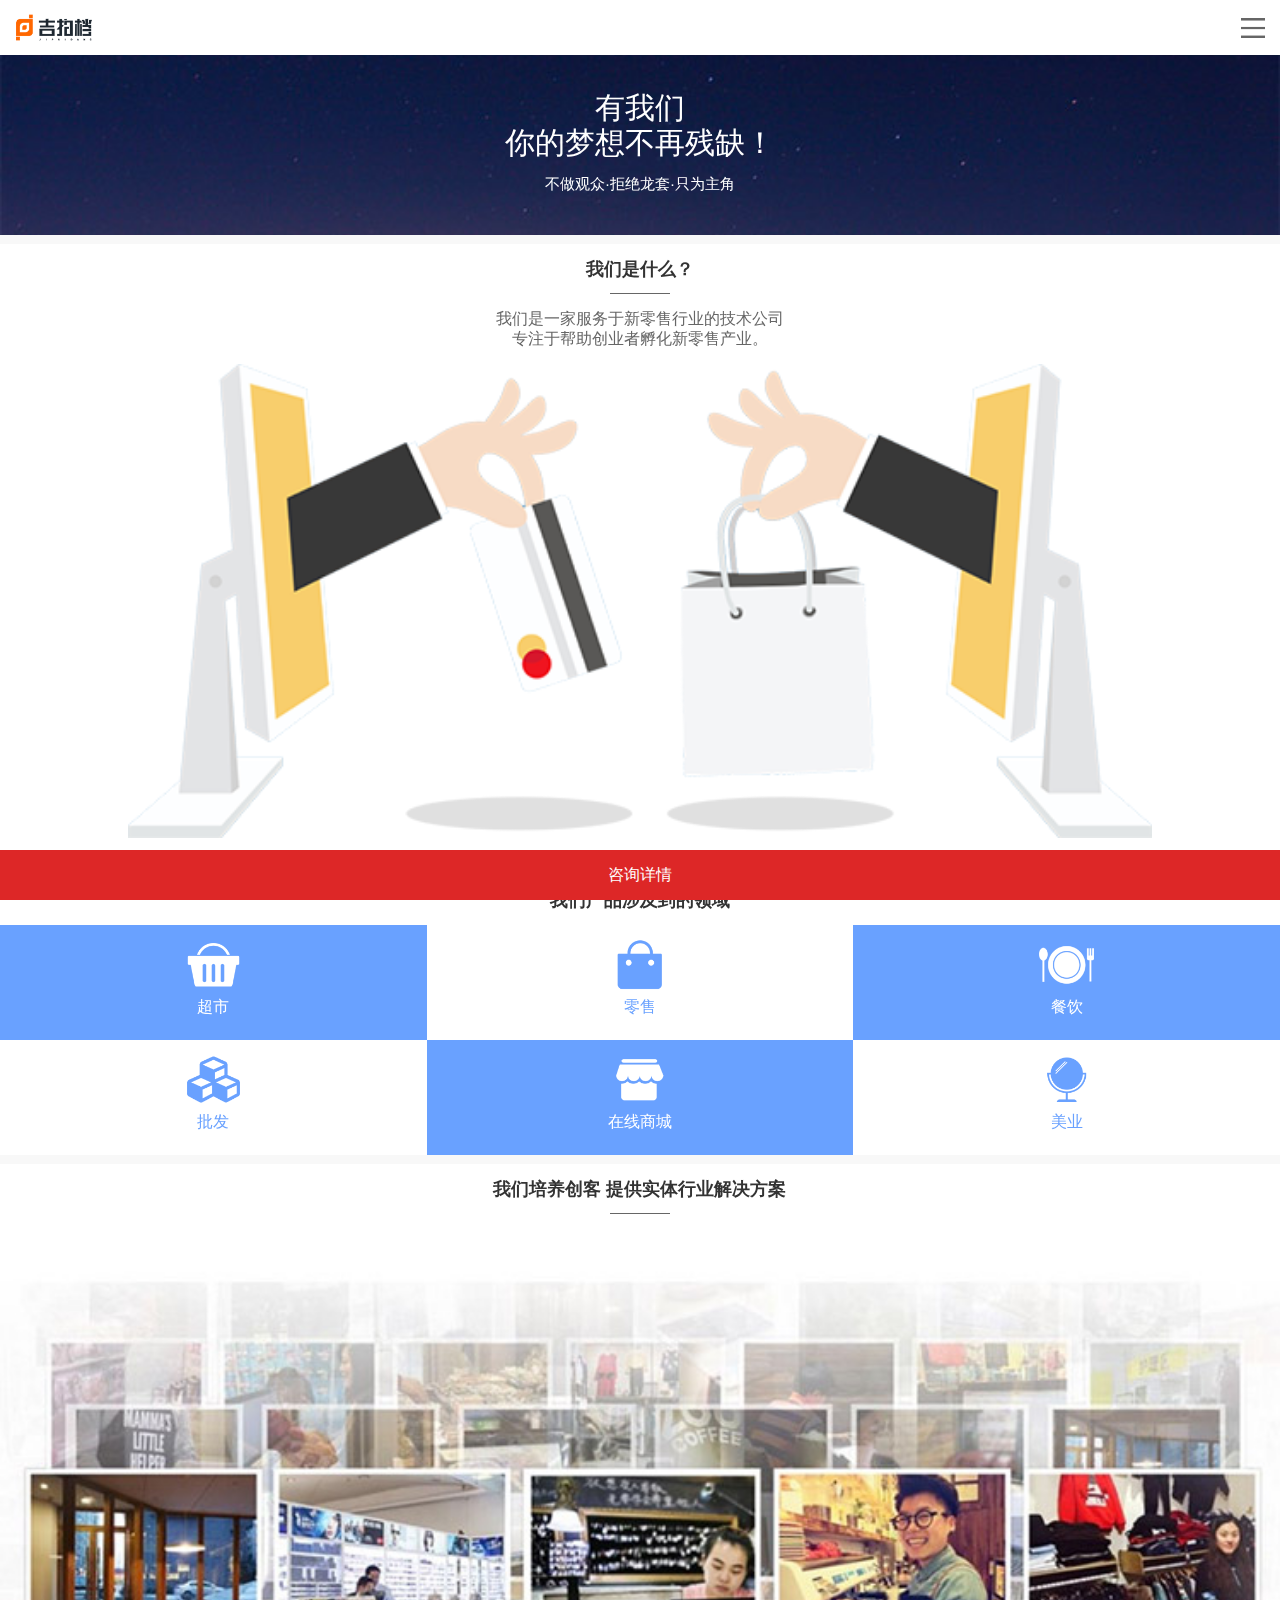
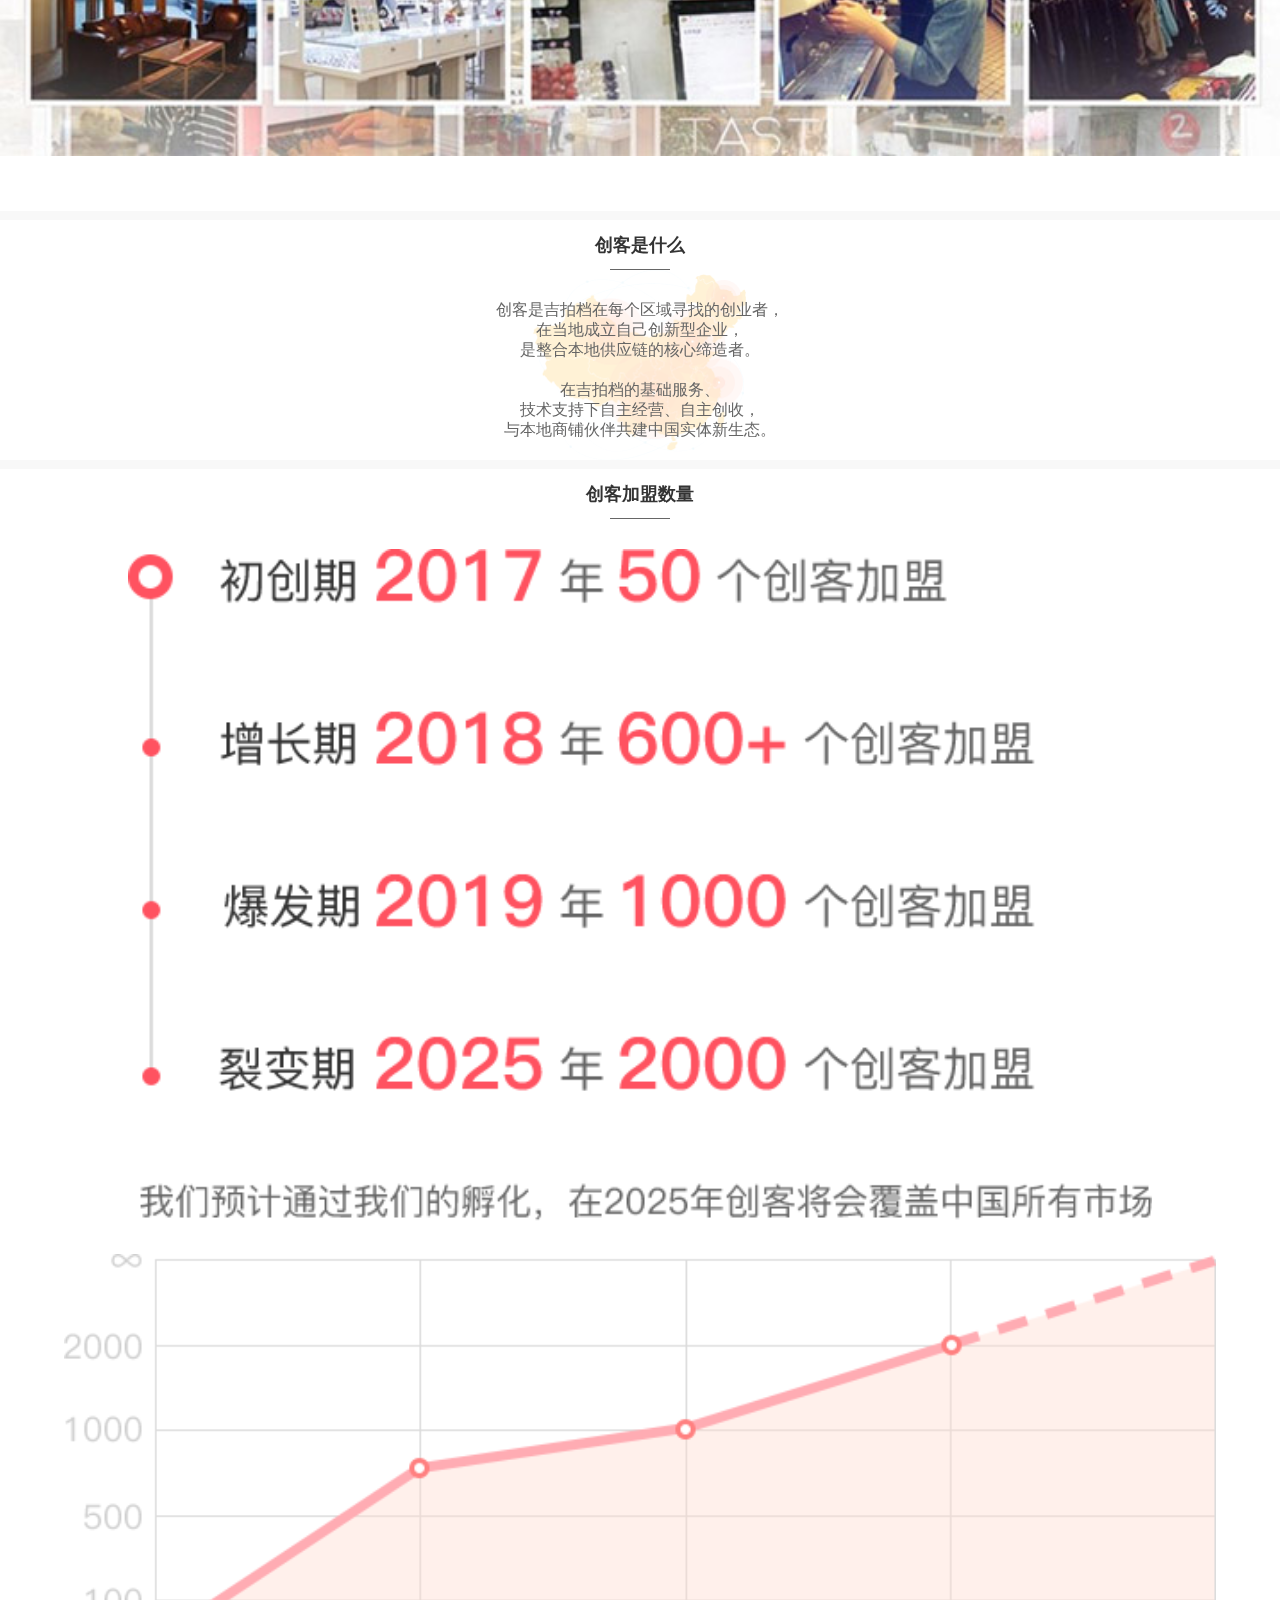
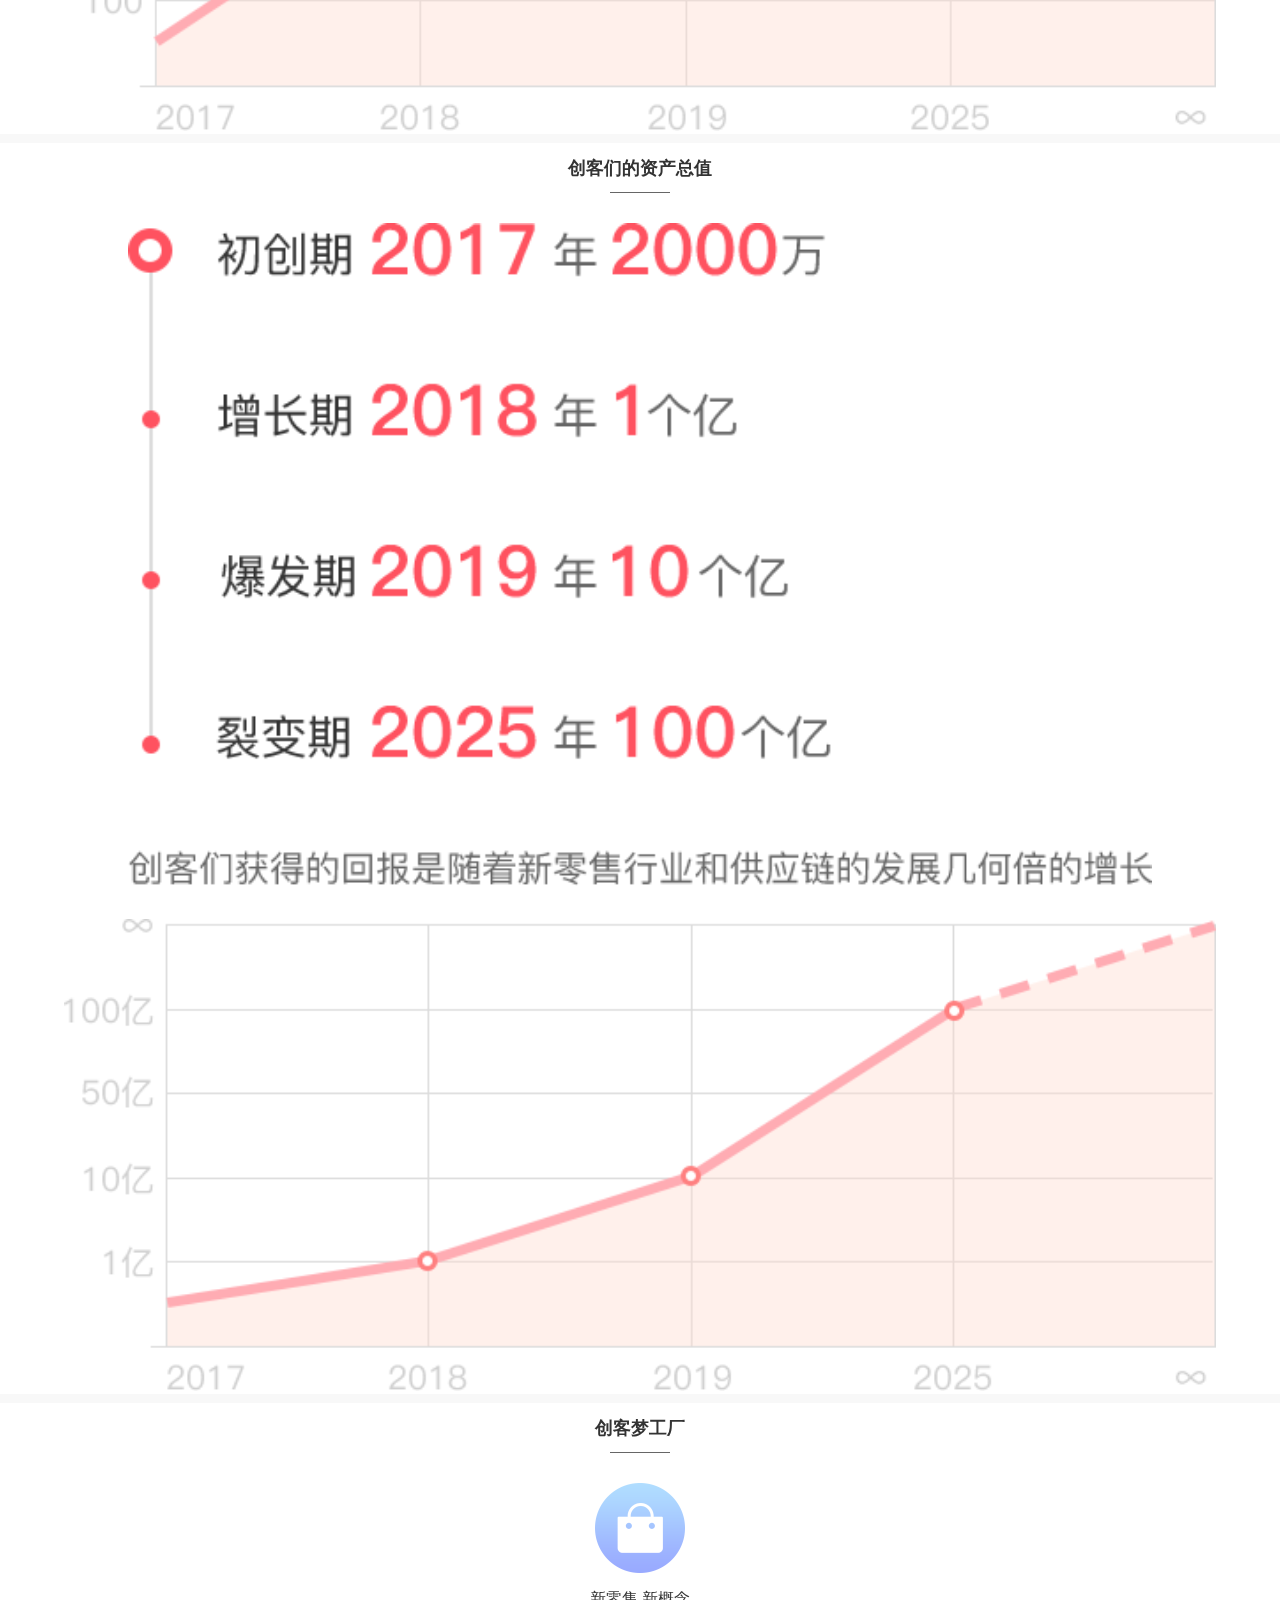
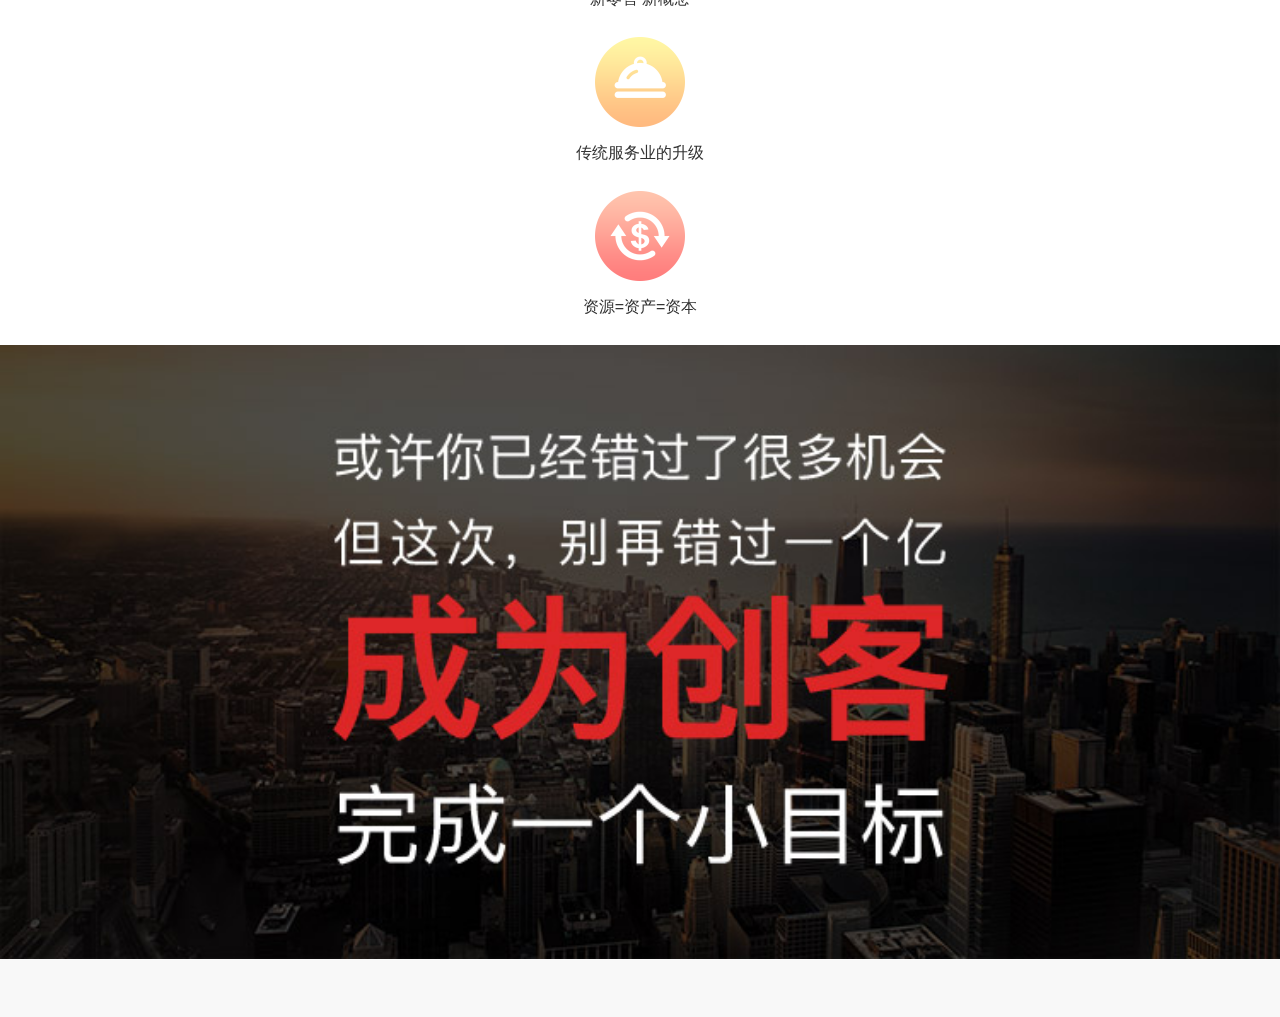
<file: index.html>
<!DOCTYPE html>
<html lang="en">

<head>
  <meta charset="UTF-8">
  <meta name="viewport" content="width=device-width, initial-scale=1.0">
  <meta http-equiv="X-UA-Compatible" content="ie=edge">
  <title>Document</title>
</head>

<body>
  <h3 style="text-align: center">loading..</h3>


  <script>
    window.onload = function () {
      // document.write("loading..")
      setTimeout(function () {
        window.location.href = "./static/index.html"
      }, 300)
    }
  </script>
</body>

</html>
</file>
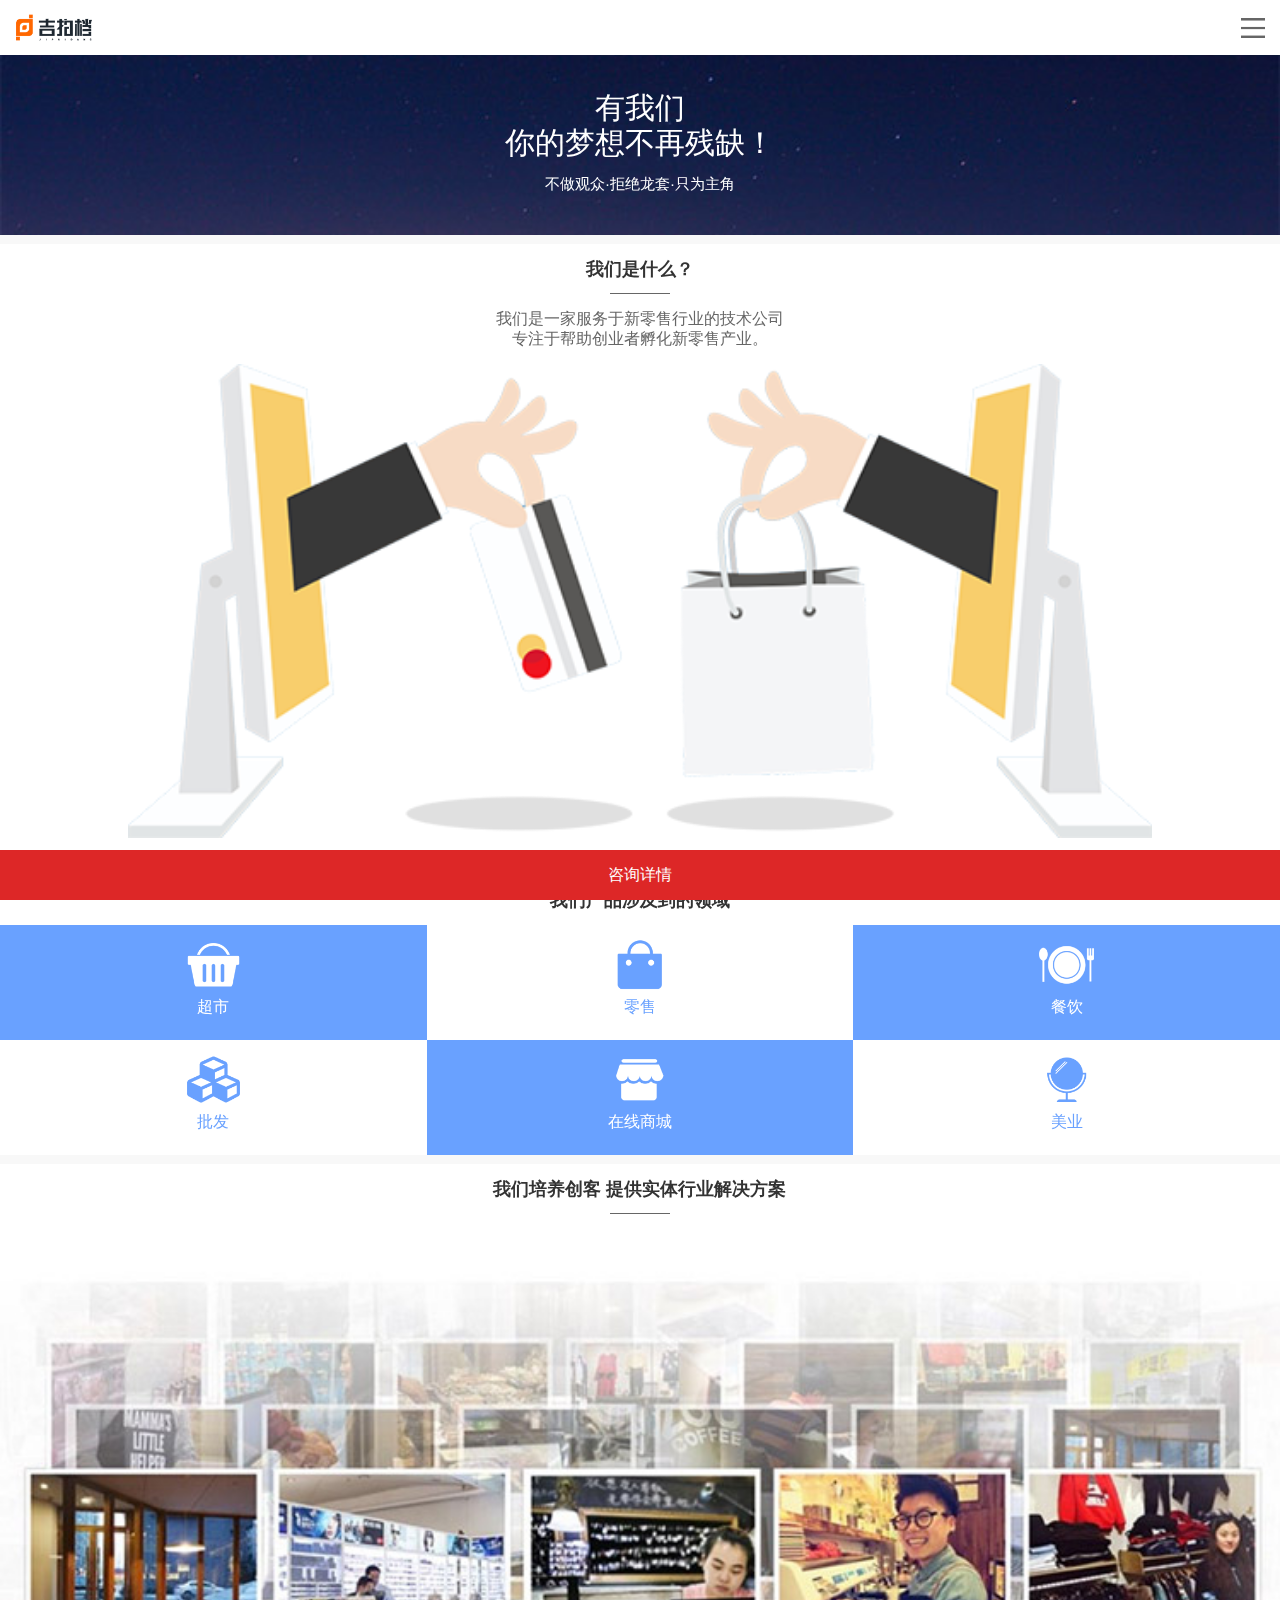
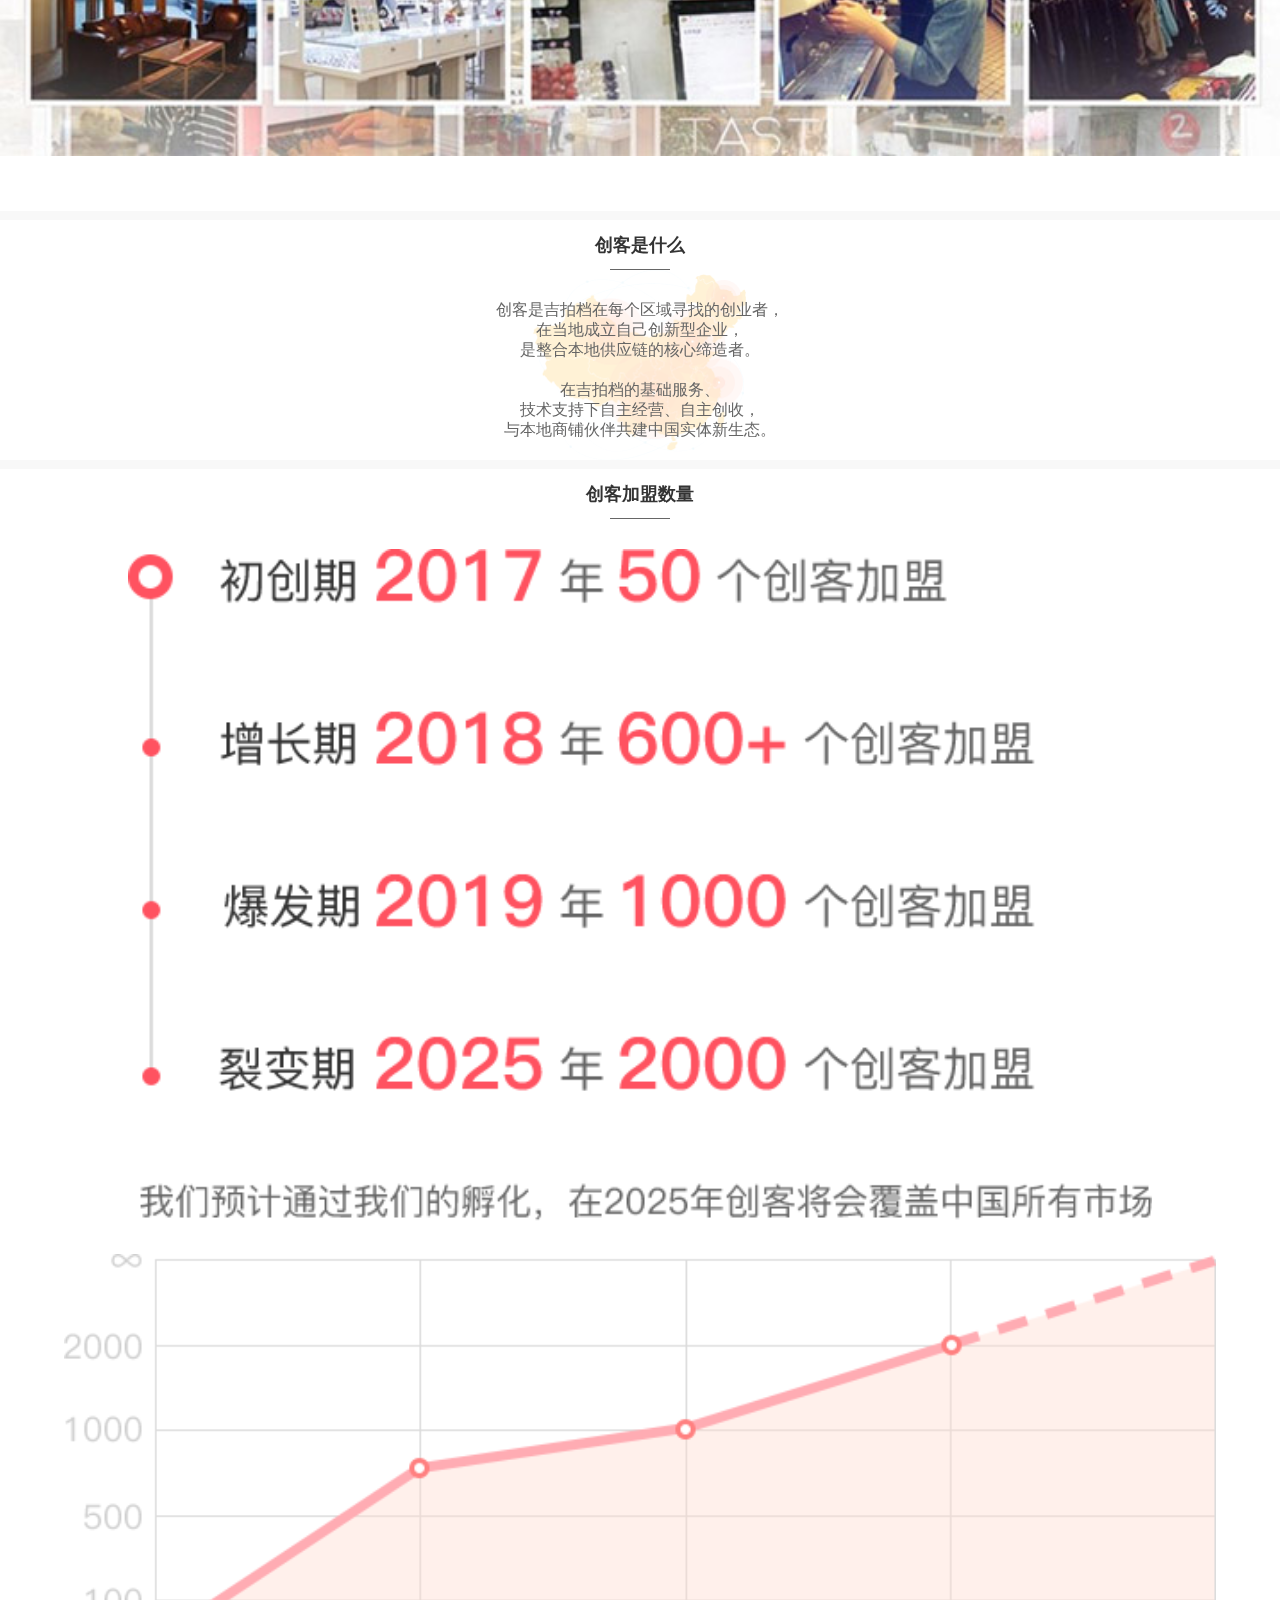
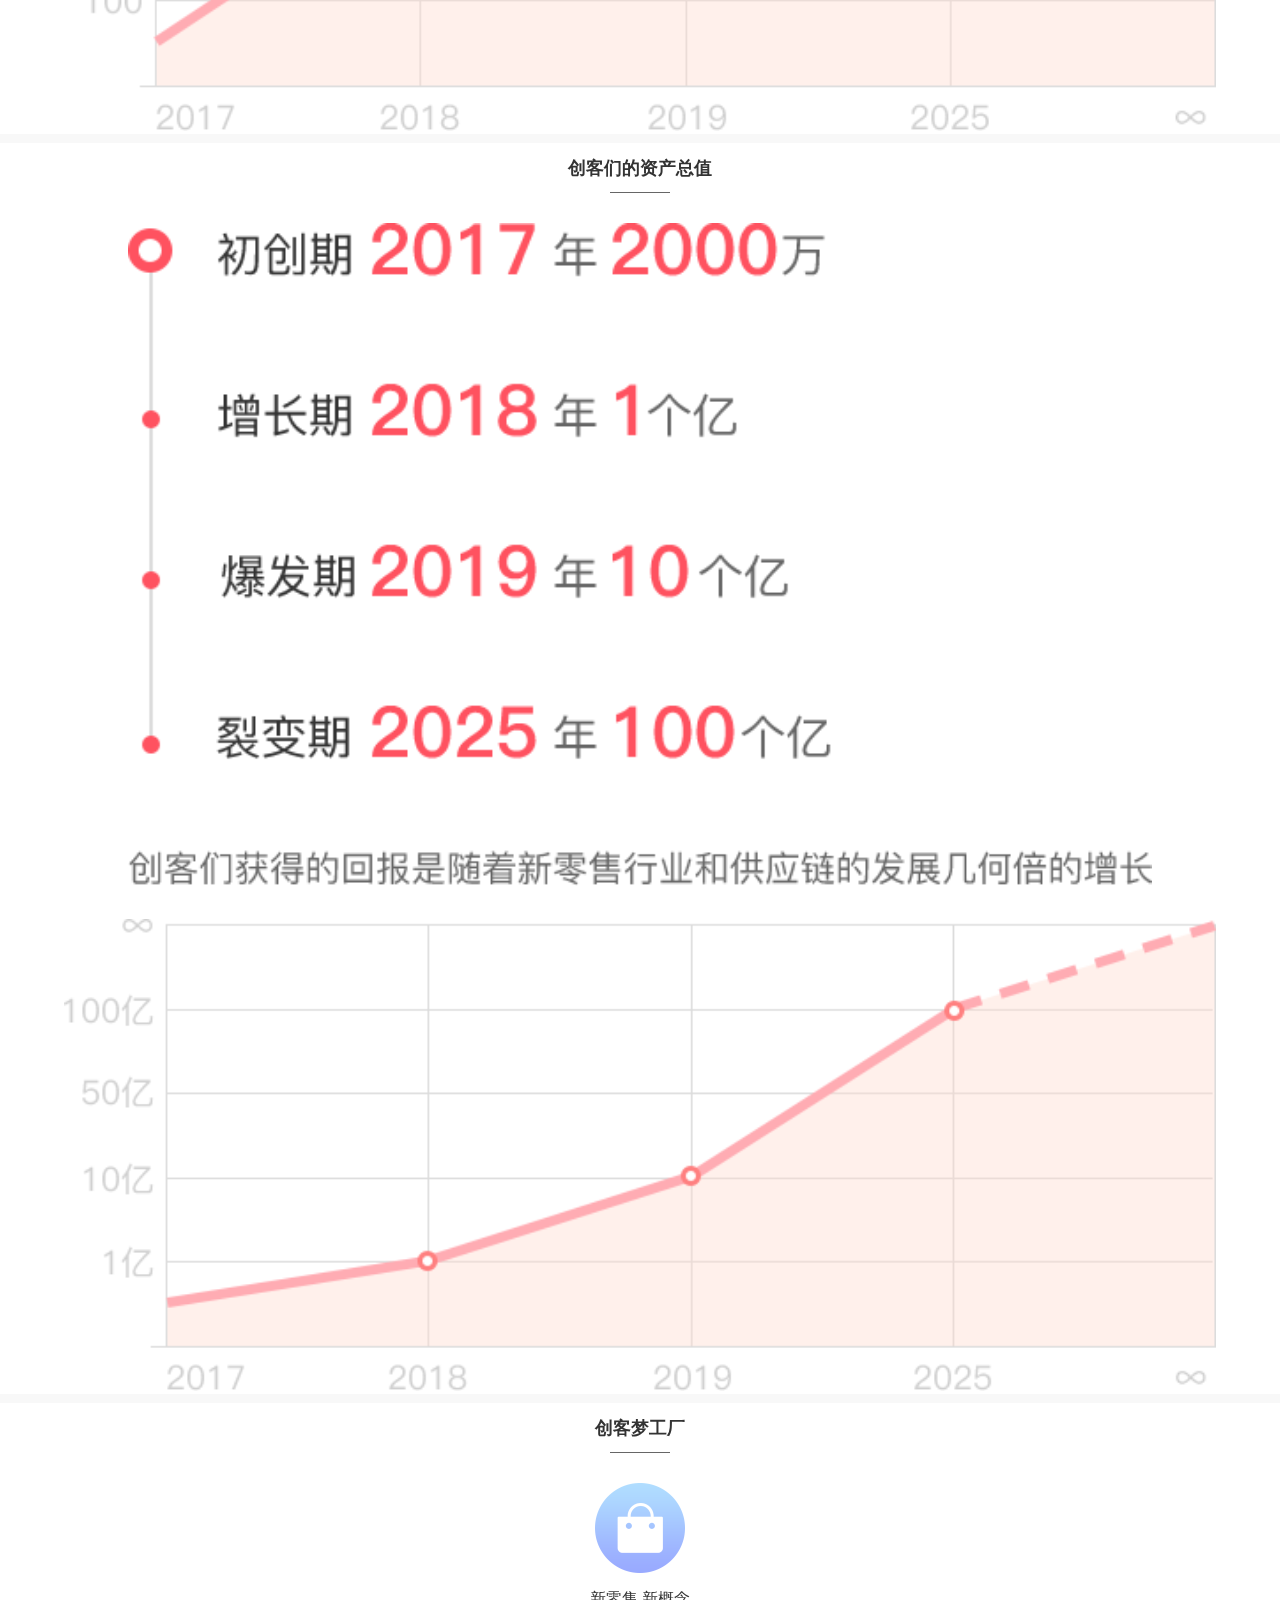
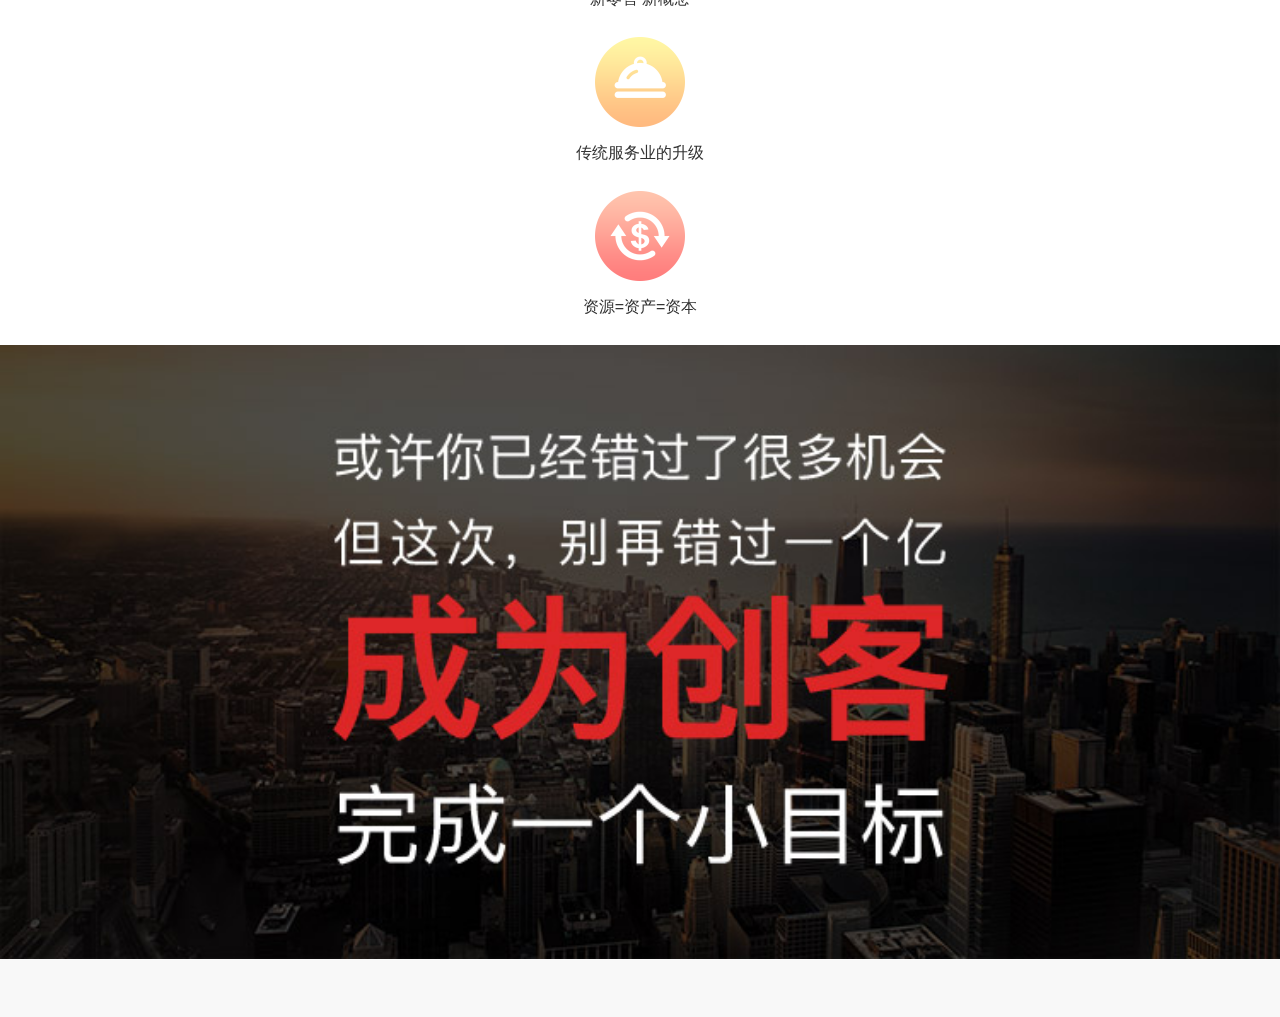
<file: static/index.html>
<!DOCTYPE html>
<html lang="en">

<head>
  <meta charset="UTF-8">
  <meta name="viewport" content="width=device-width, initial-scale=1.0, maximum-scale=1.0, user-scalable=no">
  <meta http-equiv="X-UA-Compatible" content="ie=edge">
  <title>吉拍档商城</title>
  <link rel="stylesheet" href="./../resouce/css/base.css">
  <link rel="stylesheet" href="./../resouce/css/home.css">
</head>

<body style="padding-top: 55px;">
  <header class="nav-header fixed">
    <a href="###">
      <span class="logo"></span>
    </a>
    <span class="nav-icon" id="nav_open"></span>
  </header>

  <div class="nav-menu-container" id="navWrap">
    <nav class="nav-menu">
      <div class="nav-logo">
        <span class="logo-m"></span>
        <span class="nav-icon" id="nav_close"></span>
      </div>
      <div class="nav-list-container">
        <ul class="nav-list">
          <a href="./index.html">
            <li class="nav-item item-0">
              <span class="nav-item-text">首页</span>
            </li>
          </a>
          <a href="javascript:void(0)">
            <li class="nav-item item-1">
              <span class="nav-item-text">产品中心</span>
            </li>
          </a>
          <ul class="nav-inner-list">
            <a href="./HPD_overview/overview_index.html">
              <li class="nav-subitem item-0">
                <span class="nav-item-text">概览</span>
              </li>
            </a>
            <a href="###">
              <li class="nav-subitem item-0">
                <span class="nav-item-text">吉拍档收银</span>
              </li>
            </a>
            <a href="###">
              <li class="nav-subitem item-3">
                <span class="nav-item-text">吉拍档零售</span>
              </li>
            </a>
            <a href="./HPD_overview/overview_CY.html">
              <li class="nav-subitem item-4">
                <span class="nav-item-text">吉拍档餐饮</span>
              </li>
            </a>
            <a href="./HPD_wholesale/wholesale_home.html">
              <li class="nav-subitem item-6">
                <span class="nav-item-text">吉拍档批发</span>
              </li>
            </a>
            <a href="./HPD_market/market_home.html">
              <li class="nav-subitem item-6">
                <span class="nav-item-text">吉拍档商城</span>
              </li>
            </a>
          </ul>
          <a href="./HPD_community/community_home.html">
            <li class="nav-item item-2">
              <span class="nav-item-text">商家社区</span>
            </li>
          </a>
          <a href="###">
            <li class="nav-item item-3">
              <span class="nav-item-text">服务支持</span>
            </li>
          </a>
          <a href="./HPD_about/about.html">
            <li class="nav-item item-4">
              <span class="nav-item-text">关于我们</span>
            </li>
          </a>
          <a href="./HPD_agency/agency.html">
            <li class="nav-item item-4">
              <span class="nav-item-text">代理招募</span>
            </li>
          </a>
        </ul>
      </div>
    </nav>
    <div class="nav-bg"></div>
  </div>

  <div class="banner">
    <h2>有我们
      <br>你的梦想不再残缺！
    </h2>
    <h4>不做观众·拒绝龙套·只为主角</h4>
  </div>

  <section class="part whoami">
    <h3 class="tit">我们是什么？</h3>
    <p>我们是一家服务于新零售行业的技术公司
      <br>专注于帮助创业者孵化新零售产业。
    </p>
    <img src="./../resouce/img/home/part_img_01.png">
  </section>
  <section class="part product">
    <h3 class="tit">我们产品涉及到的领域</h3>
    <ul>
      <li>
        <img src="./../resouce/img/home/icon_01.png" alt="icon">
        <p>超市</p>
      </li>
      <li>
        <img src="./../resouce/img/home/icon_02.png" alt="icon">
        <p>零售</p>
      </li>
      <li>
        <img src="./../resouce/img/home/icon_03.png" alt="icon">
        <p>餐饮</p>
      </li>
      <li>
        <img src="./../resouce/img/home/icon_04.png" alt="icon">
        <p>批发</p>
      </li>
      <li>
        <img src="./../resouce/img/home/icon_05.png" alt="icon">
        <p>在线商城</p>
      </li>
      <li>
        <img src="./../resouce/img/home/icon_06.png" alt="icon">
        <p>美业</p>
      </li>
    </ul>
  </section>
  <section class="part idea">
    <h3 class="tit">我们培养创客 提供实体行业解决方案</h3>
    <img src="./../resouce/img/home/part_img_02.jpg" alt="icon">
  </section>
  <section class="part chuangke">
    <h3 class="tit">创客是什么</h3>
    <p>
      创客是吉拍档在每个区域寻找的创业者，
      <br>在当地成立自己创新型企业，
      <br>是整合本地供应链的核心缔造者。
      <br>
      <br>在吉拍档的基础服务、
      <br>技术支持下自主经营、自主创收，
      <br> 与本地商铺伙伴共建中国实体新生态。
    </p>
  </section>
  <section class="part league">
    <h3 class="tit">创客加盟数量</h3>
    <img class="info" src="./../resouce/img/home/part_img_04.png">
    <img class="table" src="./../resouce/img/home/part_img_05.png">
  </section>
  <section class="part league">
    <h3 class="tit">创客们的资产总值</h3>
    <img class="info" src="./../resouce/img/home/part_img_06.png">
    <img class="table" src="./../resouce/img/home/part_img_07.png">
  </section>
  <section class="part DreamWorks">
    <h3 class="tit">创客梦工厂</h3>
    <img src="./../resouce/img/home/icon_11.png">
    <p>新零售 新概念</p>
    <img src="./../resouce/img/home/icon_12.png">
    <p>传统服务业的升级</p>
    <img src="./../resouce/img/home/icon_13.png">
    <p>资源=资产=资本</p>
  </section>
  <section class="part-foot">
    <img src="./../resouce/img/home/part_img_08.jpg">
  </section>

  <a href="tel:xxxxxxxxxxx" class="fixed-button">咨询详情</a>

</body>

<script src="./../resouce/js/public.js"></script>

</html>
</file>
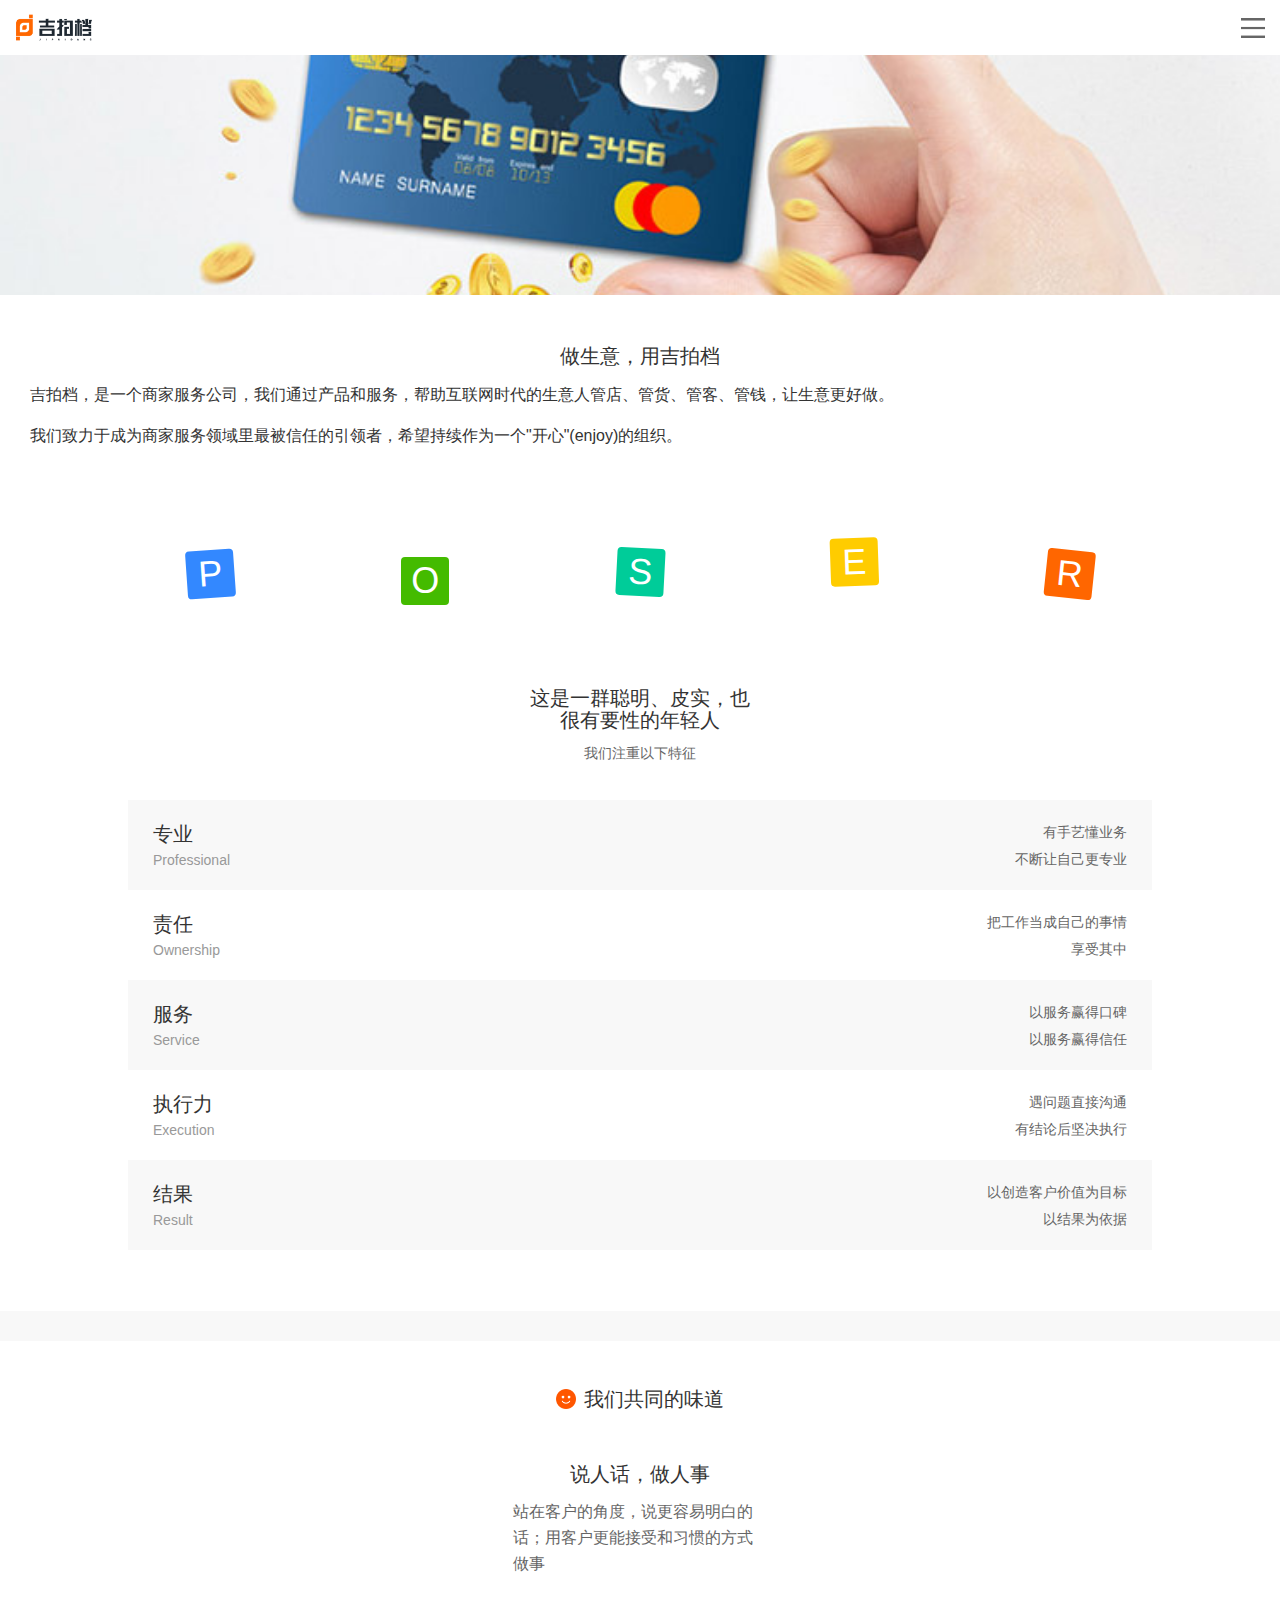
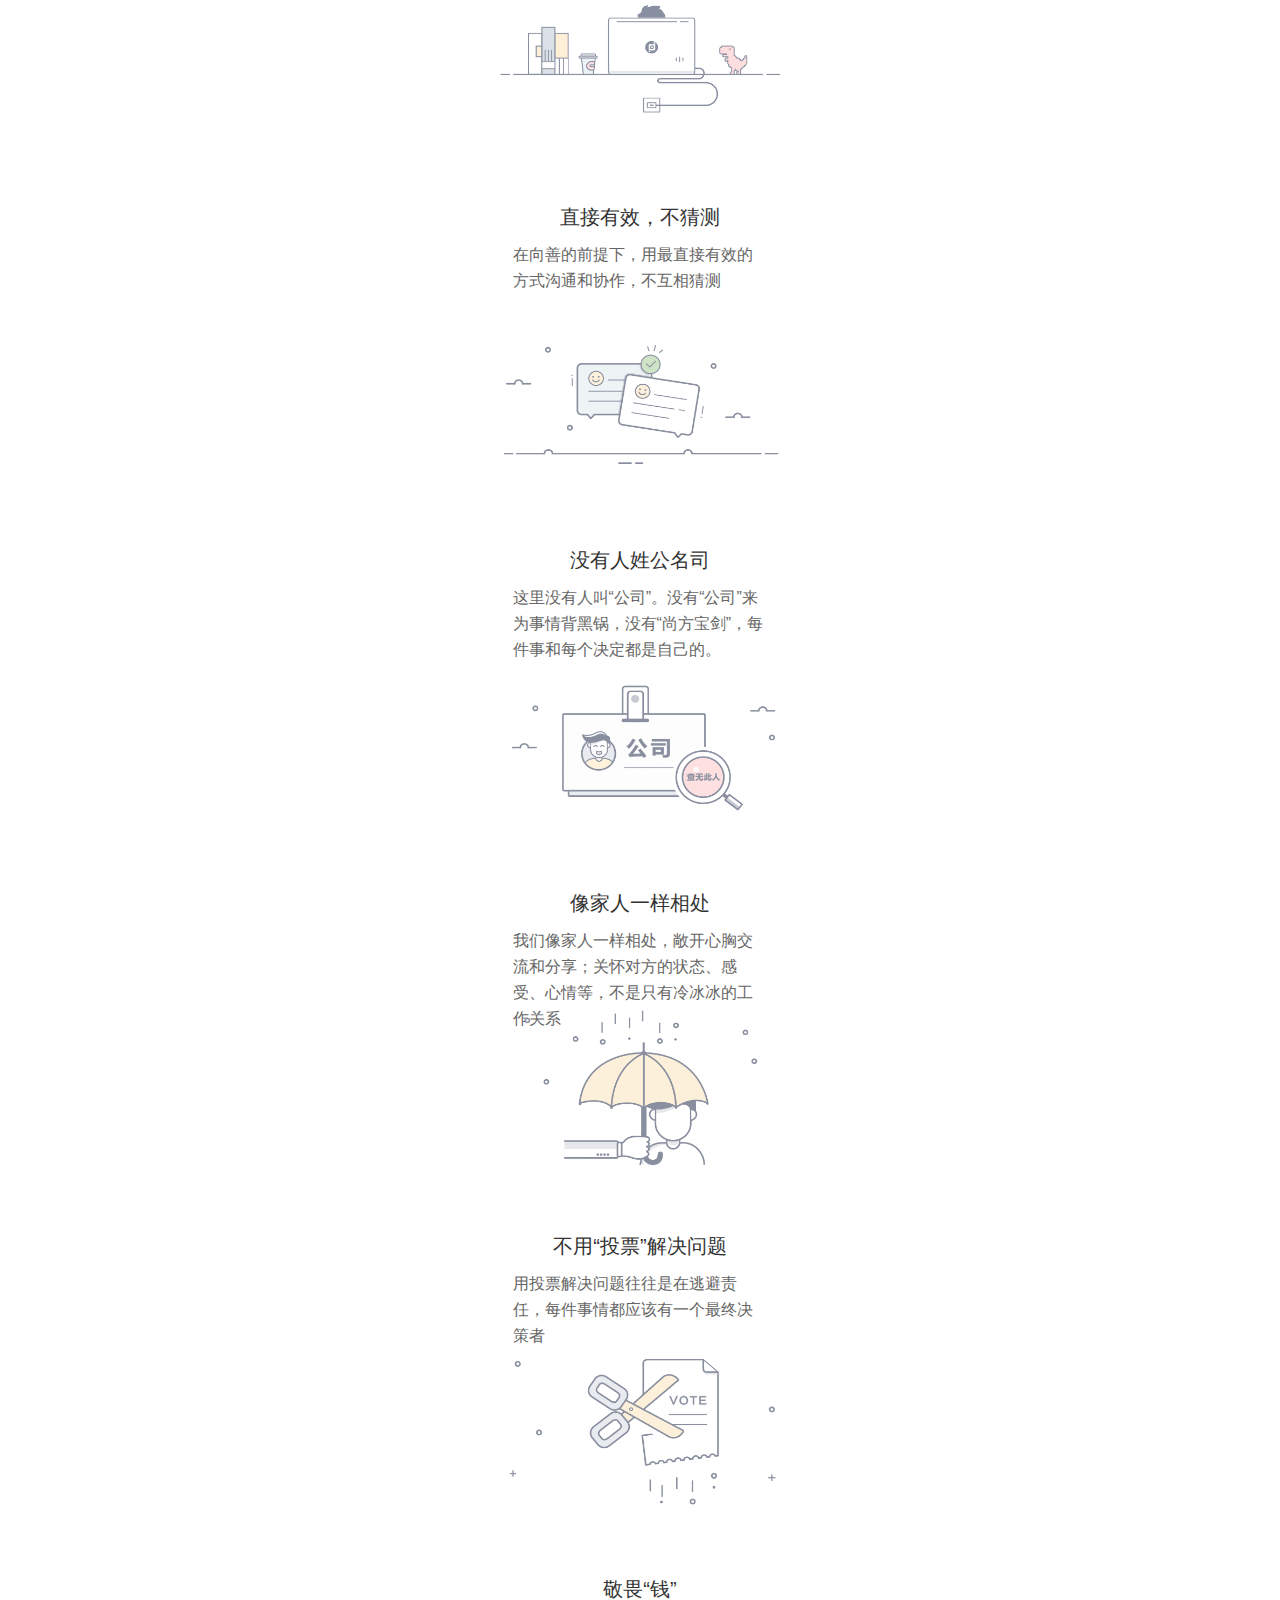
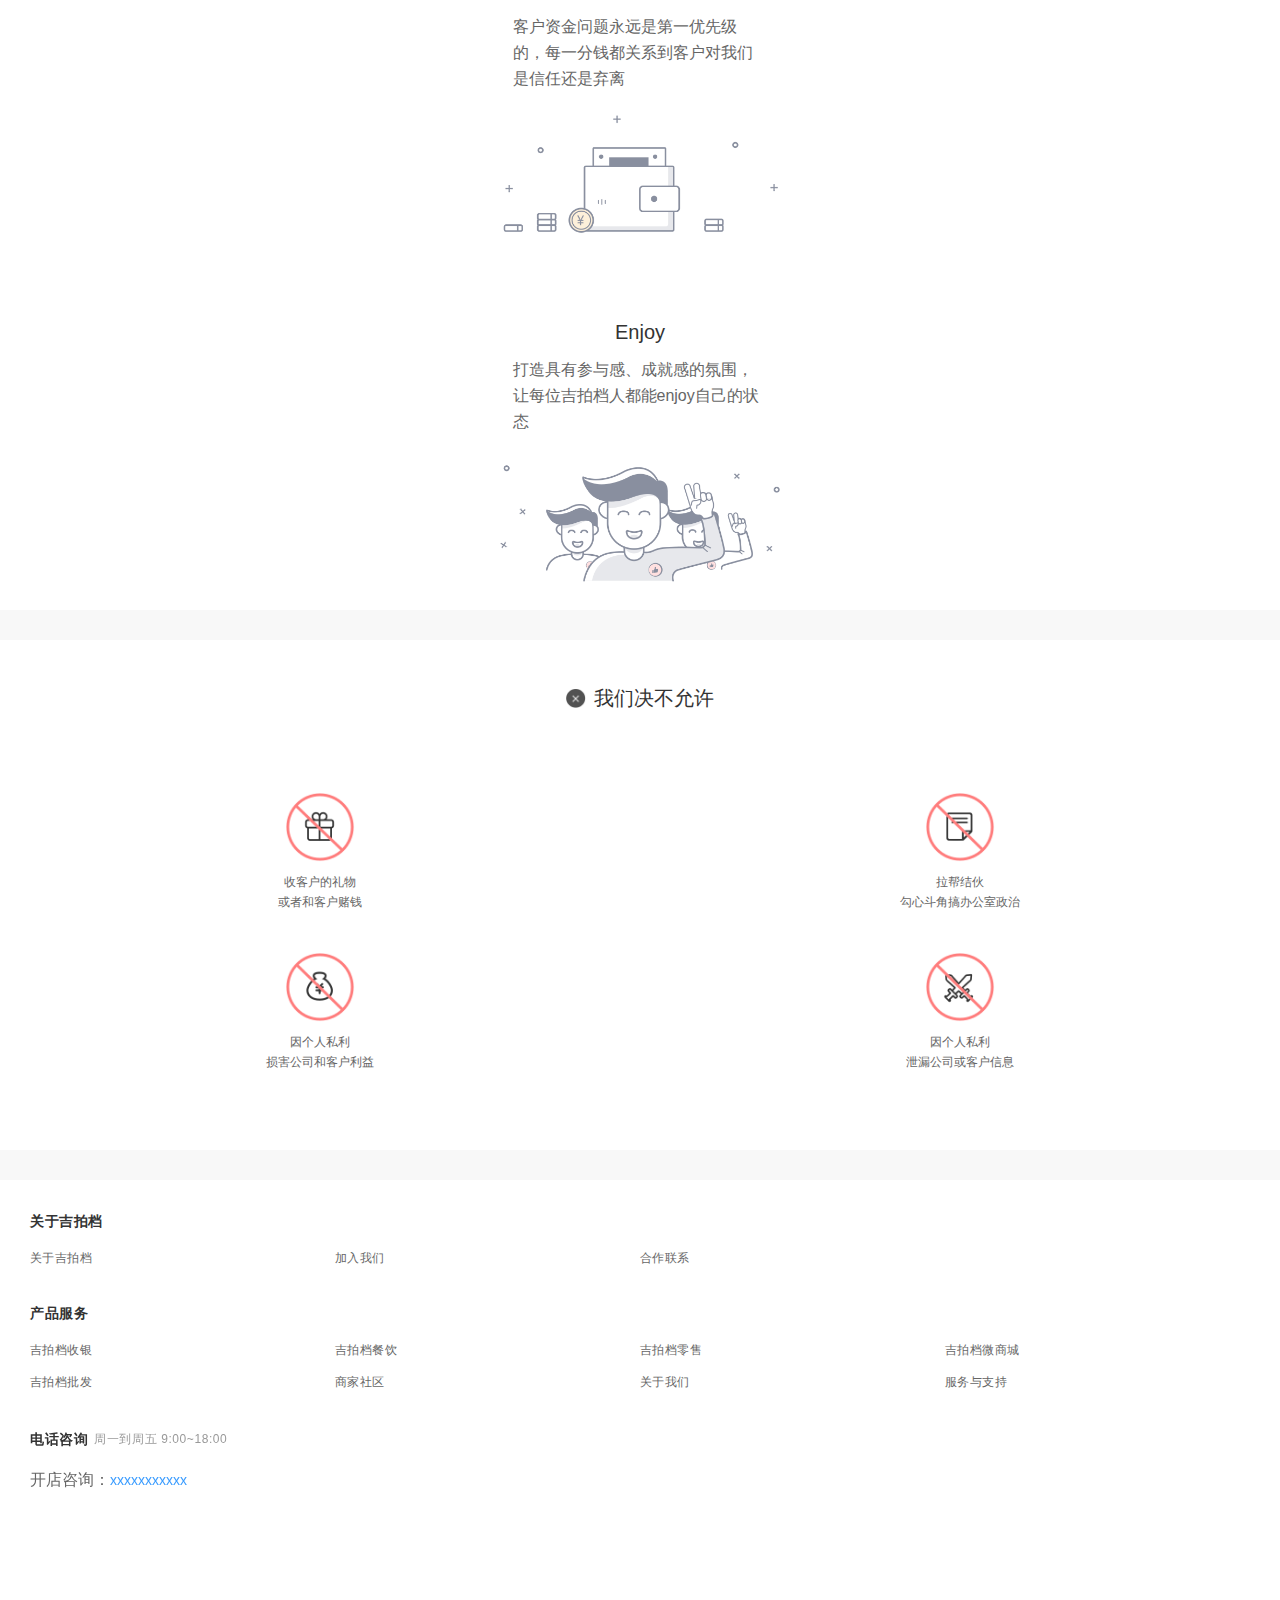
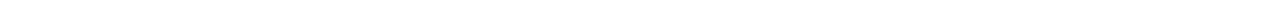
<file: static/HPD_about/about.html>
<!DOCTYPE html>
<html lang="en">

<head>
  <meta charset="UTF-8">
  <meta name="viewport" content="width=device-width, initial-scale=1.0, maximum-scale=1.0, user-scalable=no">
  <meta http-equiv="X-UA-Compatible" content="ie=edge">
  <title>吉拍档商城</title>
  <link rel="stylesheet" href="./../../resouce/css/base.css">
  <link rel="stylesheet" href="./../../resouce/css/about.css">
</head>

<body style="padding-top: 55px;">
  <header class="nav-header fixed">
    <a href="###"><span class="logo"></span></a>
    <span class="nav-icon" id="nav_open"></span>
  </header>

  <div class="nav-menu-container" id="navWrap">
    <nav class="nav-menu">
      <div class="nav-logo">
        <span class="logo-m"></span>
        <span class="nav-icon" id="nav_close"></span>
      </div>
      <div class="nav-list-container">
        <ul class="nav-list">
          <a href="./../index.html">
            <li class="nav-item item-0"><span class="nav-item-text">首页</span></li>
          </a>
          <a href="javascript:void(0)">
            <li class="nav-item item-1"><span class="nav-item-text">产品中心</span></li>
          </a>
          <ul class="nav-inner-list">
            <a href="./../HPD_overview/overview_index.html">
              <li class="nav-subitem item-0"><span class="nav-item-text">概览</span></li>
            </a>
            <a href="###">
              <li class="nav-subitem item-0"><span class="nav-item-text">吉拍档收银</span></li>
            </a>
            <a href="###">
              <li class="nav-subitem item-3"><span class="nav-item-text">吉拍档零售</span></li>
            </a>
            <a href="./../HPD_overview/overview_CY.html">
              <li class="nav-subitem item-4"><span class="nav-item-text">吉拍档餐饮</span></li>
            </a>
            <a href="./../HPD_wholesale/wholesale_home.html">
              <li class="nav-subitem item-6"><span class="nav-item-text">吉拍档批发</span></li>
            </a>
            <a href="./../HPD_market/market_home.html">
              <li class="nav-subitem item-6"><span class="nav-item-text">吉拍档商城</span></li>
            </a>
          </ul>
          <a href="./../HPD_community/community_home.html">
            <li class="nav-item item-2"><span class="nav-item-text">商家社区</span></li>
          </a>
          <a href="###">
            <li class="nav-item item-3"><span class="nav-item-text">服务支持</span></li>
          </a>
          <a href="./../HPD_about/about.html">
            <li class="nav-item item-4"><span class="nav-item-text">关于我们</span></li>
          </a>
          <a href="./../HPD_agency/agency.html">
            <li class="nav-item item-4"><span class="nav-item-text">代理招募</span></li>
          </a>
        </ul>
      </div>
    </nav>
    <div class="nav-bg"></div>
  </div>

  <div class="about-us">
    <div class="top-image"></div>
    <div class="summary-container">
      <h2>做生意，用吉拍档</h2>
      <p>吉拍档，是一个商家服务公司，我们通过产品和服务，帮助互联网时代的生意人管店、管货、管客、管钱，让生意更好做。</p>
      <p>我们致力于成为商家服务领域里最被信任的引领者，希望持续作为一个"开心"(enjoy)的组织。</p>
    </div>
    <div class="our-beliefs-container clearfix">
      <div class="poser-logo-container">
        <ul class="poser-logo-letters">
          <li class="floating-animation">
            <div class="poser-logo-letter letter-p">P</div>
          </li>
          <li class="bounceUp-animation">
            <div class="poser-logo-letter letter-o">O</div>
          </li>
          <li class="floating-animation">
            <div class="poser-logo-letter letter-s">S</div>
          </li>
          <li class="floating-animation">
            <div class="poser-logo-letter letter-e">E</div>
          </li>
          <li class="floating-animation">
            <div class="poser-logo-letter letter-r">R</div>
          </li>
        </ul>
      </div>
      <h2 class="our-beliefs-title">这是一群聪明、皮实，也</h2>
      <h2 class="our-beliefs-title">很有要性的年轻人</h2>
      <p class="our-beliefs-slogan">我们注重以下特征</p>
      <ul class="our-beliefs-text">
        <li class="keyword-container lightgrey-container">
          <div class="keyword-text">
            <h2>专业</h2>
            <p>Professional</p>
          </div>
          <div class="keyword-description">
            <p>有手艺懂业务</p>
            <p>不断让自己更专业</p>
          </div>
        </li>
        <li class="keyword-container transparent-container">
          <div class="keyword-text">
            <h2>责任</h2>
            <p>Ownership</p>
          </div>
          <div class="keyword-description">
            <p>把工作当成自己的事情</p>
            <p>享受其中</p>
          </div>
        </li>
        <li class="keyword-container lightgrey-container">
          <div class="keyword-text">
            <h2>服务</h2>
            <p>Service</p>
          </div>
          <div class="keyword-description">
            <p>以服务赢得口碑</p>
            <p>以服务赢得信任</p>
          </div>
        </li>
        <li class="keyword-container transparent-container">
          <div class="keyword-text">
            <h2>执行力</h2>
            <p>Execution</p>
          </div>
          <div class="keyword-description">
            <p>遇问题直接沟通</p>
            <p>有结论后坚决执行</p>
          </div>
        </li>
        <li class="keyword-container lightgrey-container">
          <div class="keyword-text">
            <h2>结果</h2>
            <p>Result</p>
          </div>
          <div class="keyword-description">
            <p>以创造客户价值为目标</p>
            <p>以结果为依据</p>
          </div>
        </li>
      </ul>
    </div>
    <div class="our-slogans-container clearfix">
      <div class="slogans-title"><span>我们共同的味道</span></div>
      <div class="our-slogans">
        <div class="content-slide">
          <div class="slide-title">说人话，做人事</div>
          <div class="slide-description">
            <p>站在客户的角度，说更容易明白的话；用客户更能接受和习惯的方式做事</p>
          </div>
          <div class="slide-image image-1"></div>
        </div>
        <div class="content-slide">
          <div class="slide-title">直接有效，不猜测</div>
          <div class="slide-description">
            <p>在向善的前提下，用最直接有效的方式沟通和协作，不互相猜测</p>
          </div>
          <div class="slide-image image-2"></div>
        </div>
        <div class="content-slide">
          <div class="slide-title">没有人姓公名司</div>
          <div class="slide-description">
            <p>这里没有人叫“公司”。没有“公司”来为事情背黑锅，没有“尚方宝剑”，每件事和每个决定都是自己的。</p>
          </div>
          <div class="slide-image image-3"></div>
        </div>
        <div class="content-slide">
          <div class="slide-title">像家人一样相处</div>
          <div class="slide-description">
            <p>我们像家人一样相处，敞开心胸交流和分享；关怀对方的状态、感受、心情等，不是只有冷冰冰的工作关系</p>
          </div>
          <div class="slide-image image-4"></div>
        </div>
        <div class="content-slide">
          <div class="slide-title">不用“投票”解决问题</div>
          <div class="slide-description">
            <p>用投票解决问题往往是在逃避责任，每件事情都应该有一个最终决策者</p>
          </div>
          <div class="slide-image image-5"></div>
        </div>
        <div class="content-slide">
          <div class="slide-title">敬畏“钱”</div>
          <div class="slide-description">
            <p>客户资金问题永远是第一优先级的，每一分钱都关系到客户对我们是信任还是弃离</p>
          </div>
          <div class="slide-image image-6"></div>
        </div>
        <div class="content-slide">
          <div class="slide-title">Enjoy</div>
          <div class="slide-description">
            <p>打造具有参与感、成就感的氛围，让每位吉拍档人都能enjoy自己的状态</p>
          </div>
          <div class="slide-image image-7"></div>
        </div>
      </div>
    </div>
    <div class="donts-container">
      <div class="donts-title"><span>我们决不允许</span></div>
      <ul class="donts-content">
        <li class="donts-item">
          <div class="donts-img donts-img-1"></div>
          <p>收客户的礼物</p>
          <p>或者和客户赌钱</p>
        </li>
        <li class="donts-item">
          <div class="donts-img donts-img-2"></div>
          <p>拉帮结伙</p>
          <p>勾心斗角搞办公室政治</p>
        </li>
        <li class="donts-item">
          <div class="donts-img donts-img-3"></div>
          <p>因个人私利</p>
          <p>损害公司和客户利益</p>
        </li>
        <li class="donts-item">
          <div class="donts-img donts-img-4"></div>
          <p>因个人私利</p>
          <p>泄漏公司或客户信息</p>
        </li>
      </ul>
    </div>

  </div>

  <div class="footer clearfix">
    <div class="footer-nav-container">
      <div class="footer-section section-about">
        <h2>关于吉拍档</h2>
        <ul class="footer-nav">
          <li><a href="###">关于吉拍档</a></li>
          <li><a href="###">加入我们</a></li>
          <li><a href="###">合作联系</a></li>
        </ul>
      </div>
      <div class="footer-section section-service">
        <h2>产品服务</h2>
        <ul class="footer-nav">
          <li><a href="###">吉拍档收银</a></li>
          <li><a href="###">吉拍档餐饮</a></li>
          <li><a href="###">吉拍档零售</a></li>
          <li><a href="###">吉拍档微商城</a></li>
          <li><a href="###">吉拍档批发</a></li>
          <li><a href="###">商家社区</a></li>
          <li><a href="###">关于我们</a></li>
          <li><a href="###">服务与支持</a></li>
        </ul>
      </div>
      <div class="footer-section section-contact">
        <div class="text">
          <h2>电话咨询
            <p class="text-available-hours">周一到周五 9:00~18:00</p>
          </h2>
          <p>开店咨询：<a href="tel:xxxxxxxxxxx" class="text-tel">xxxxxxxxxxx</a></p>
        </div>
      </div>
    </div>
  </div>



</body>

<script src="./../../resouce/js/public.js"></script>

</html>
</file>
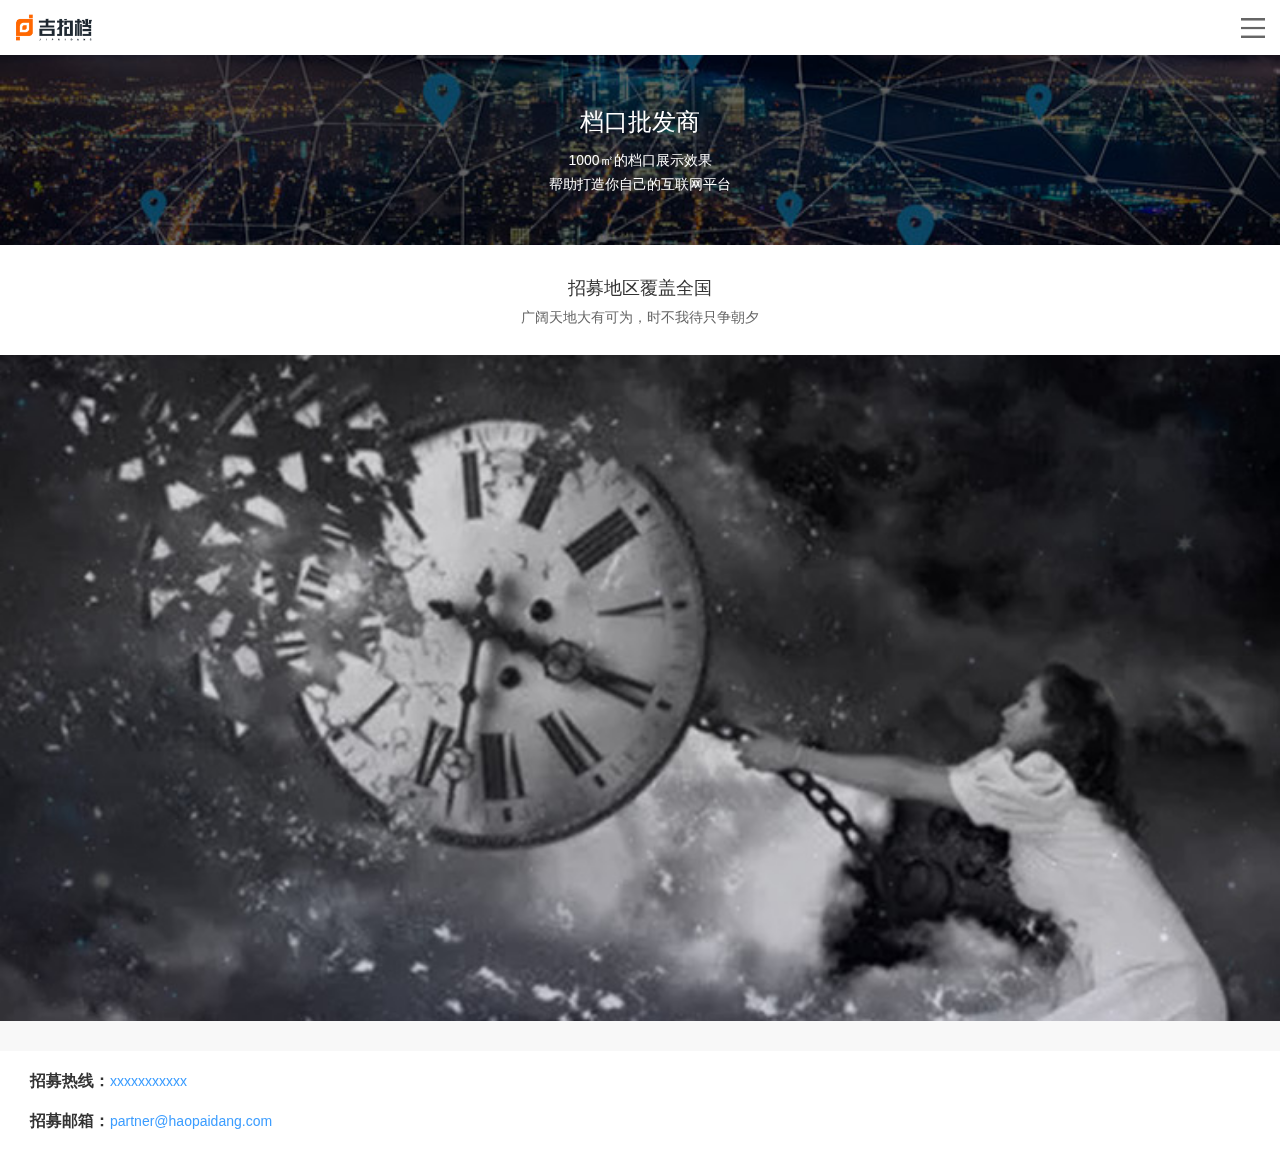
<file: static/HPD_agency/agency.html>
<!DOCTYPE html>
<html lang="en">

<head>
  <meta charset="UTF-8">
  <meta name="viewport" content="width=device-width, initial-scale=1.0, maximum-scale=1.0, user-scalable=no">
  <meta http-equiv="X-UA-Compatible" content="ie=edge">
  <title>吉拍档商城</title>
  <link rel="stylesheet" href="./../../resouce/css/base.css">
  <link rel="stylesheet" href="./../../resouce/css/agency.css">
</head>

<body style="padding-top: 55px;">
  <header class="nav-header fixed">
    <a href="###"><span class="logo"></span></a>
    <span class="nav-icon" id="nav_open"></span>
  </header>

  <div class="nav-menu-container" id="navWrap">
    <nav class="nav-menu">
      <div class="nav-logo">
        <span class="logo-m"></span>
        <span class="nav-icon" id="nav_close"></span>
      </div>
      <div class="nav-list-container">
        <ul class="nav-list">
          <a href="./../index.html">
            <li class="nav-item item-0"><span class="nav-item-text">首页</span></li>
          </a>
          <a href="javascript:void(0)">
            <li class="nav-item item-1"><span class="nav-item-text">产品中心</span></li>
          </a>
          <ul class="nav-inner-list">
            <a href="./../HPD_overview/overview_index.html">
              <li class="nav-subitem item-0"><span class="nav-item-text">概览</span></li>
            </a>
            <a href="###">
              <li class="nav-subitem item-0"><span class="nav-item-text">吉拍档收银</span></li>
            </a>
            <a href="###">
              <li class="nav-subitem item-3"><span class="nav-item-text">吉拍档零售</span></li>
            </a>
            <a href="./../HPD_overview/overview_CY.html">
              <li class="nav-subitem item-4"><span class="nav-item-text">吉拍档餐饮</span></li>
            </a>
            <a href="./../HPD_wholesale/wholesale_home.html">
              <li class="nav-subitem item-6"><span class="nav-item-text">吉拍档批发</span></li>
            </a>
            <a href="./../HPD_market/market_home.html">
              <li class="nav-subitem item-6"><span class="nav-item-text">吉拍档商城</span></li>
            </a>
          </ul>
          <a href="./../HPD_community/community_home.html">
            <li class="nav-item item-2"><span class="nav-item-text">商家社区</span></li>
          </a>
          <a href="###">
            <li class="nav-item item-3"><span class="nav-item-text">服务支持</span></li>
          </a>
          <a href="./../HPD_about/about.html">
            <li class="nav-item item-4"><span class="nav-item-text">关于我们</span></li>
          </a>
          <a href="./../HPD_agency/agency.html">
            <li class="nav-item item-4"><span class="nav-item-text">代理招募</span></li>
          </a>
        </ul>
      </div>
    </nav>
    <div class="nav-bg"></div>
  </div>

  <div class="mobile-agency">
    <div class="banner">
      <h1>档口批发商</h1>
      <p>1000㎡的档口展示效果<br>帮助打造你自己的互联网平台</p>
    </div>
    <div class="no-time">
      <h2>招募地区覆盖全国</h2>
      <p>广阔天地大有可为，时不我待只争朝夕</p>
      <img src="./../../resouce/img/agency/bg_img2.jpg" alt="">
    </div>
  </div>

  <div class="footer clearfix">
    <div class="footer-nav-container">
      <div class="footer-section section-contact">
        <div class="text" style="width: 100%;">
          <p><strong>招募热线：</strong><a href="tel:xxxxxxxxxxx" class="text-tel">xxxxxxxxxxx</a></p>
          <p><strong>招募邮箱：</strong><a href="mailto:partner@haopaidang.com" class="text-tel">partner@haopaidang.com</a></p>
        </div>
      </div>
    </div>
  </div>

</body>
<script src="./../../resouce/js/public.js"></script>

</html>
</file>
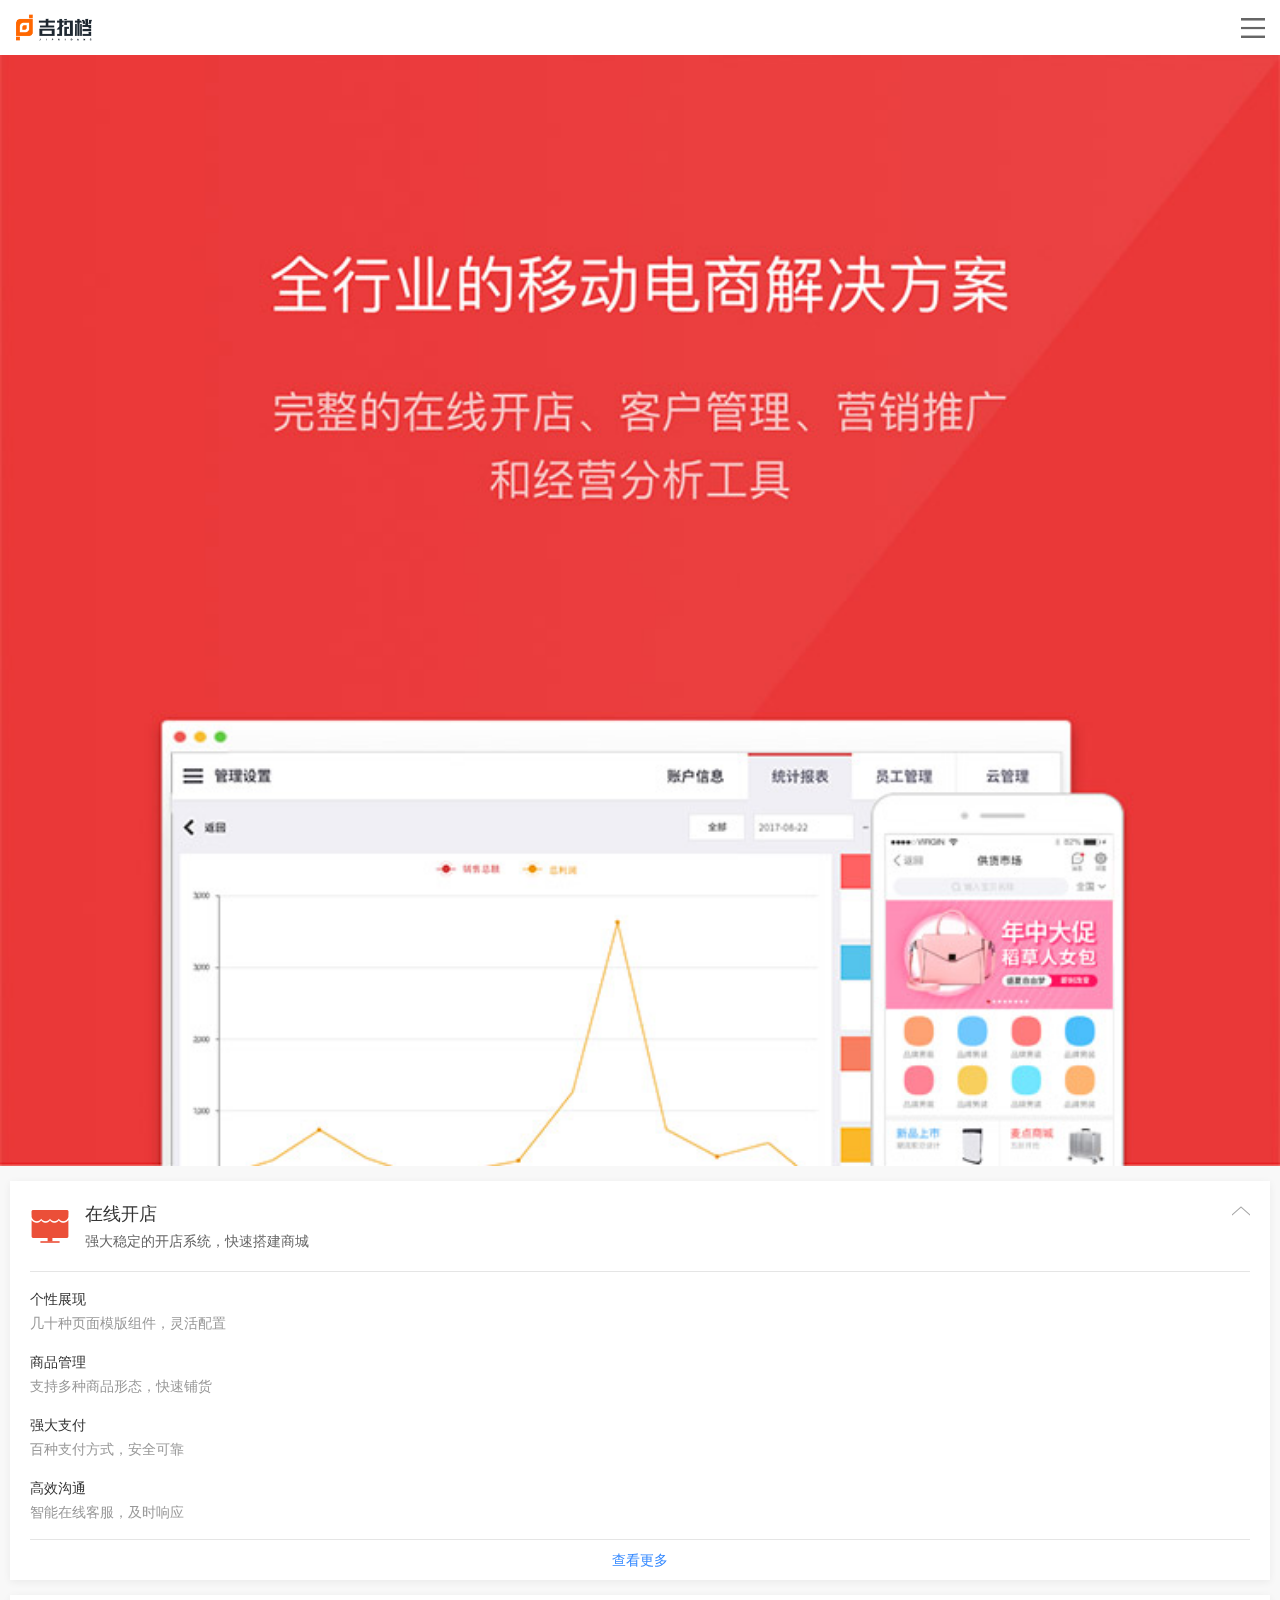
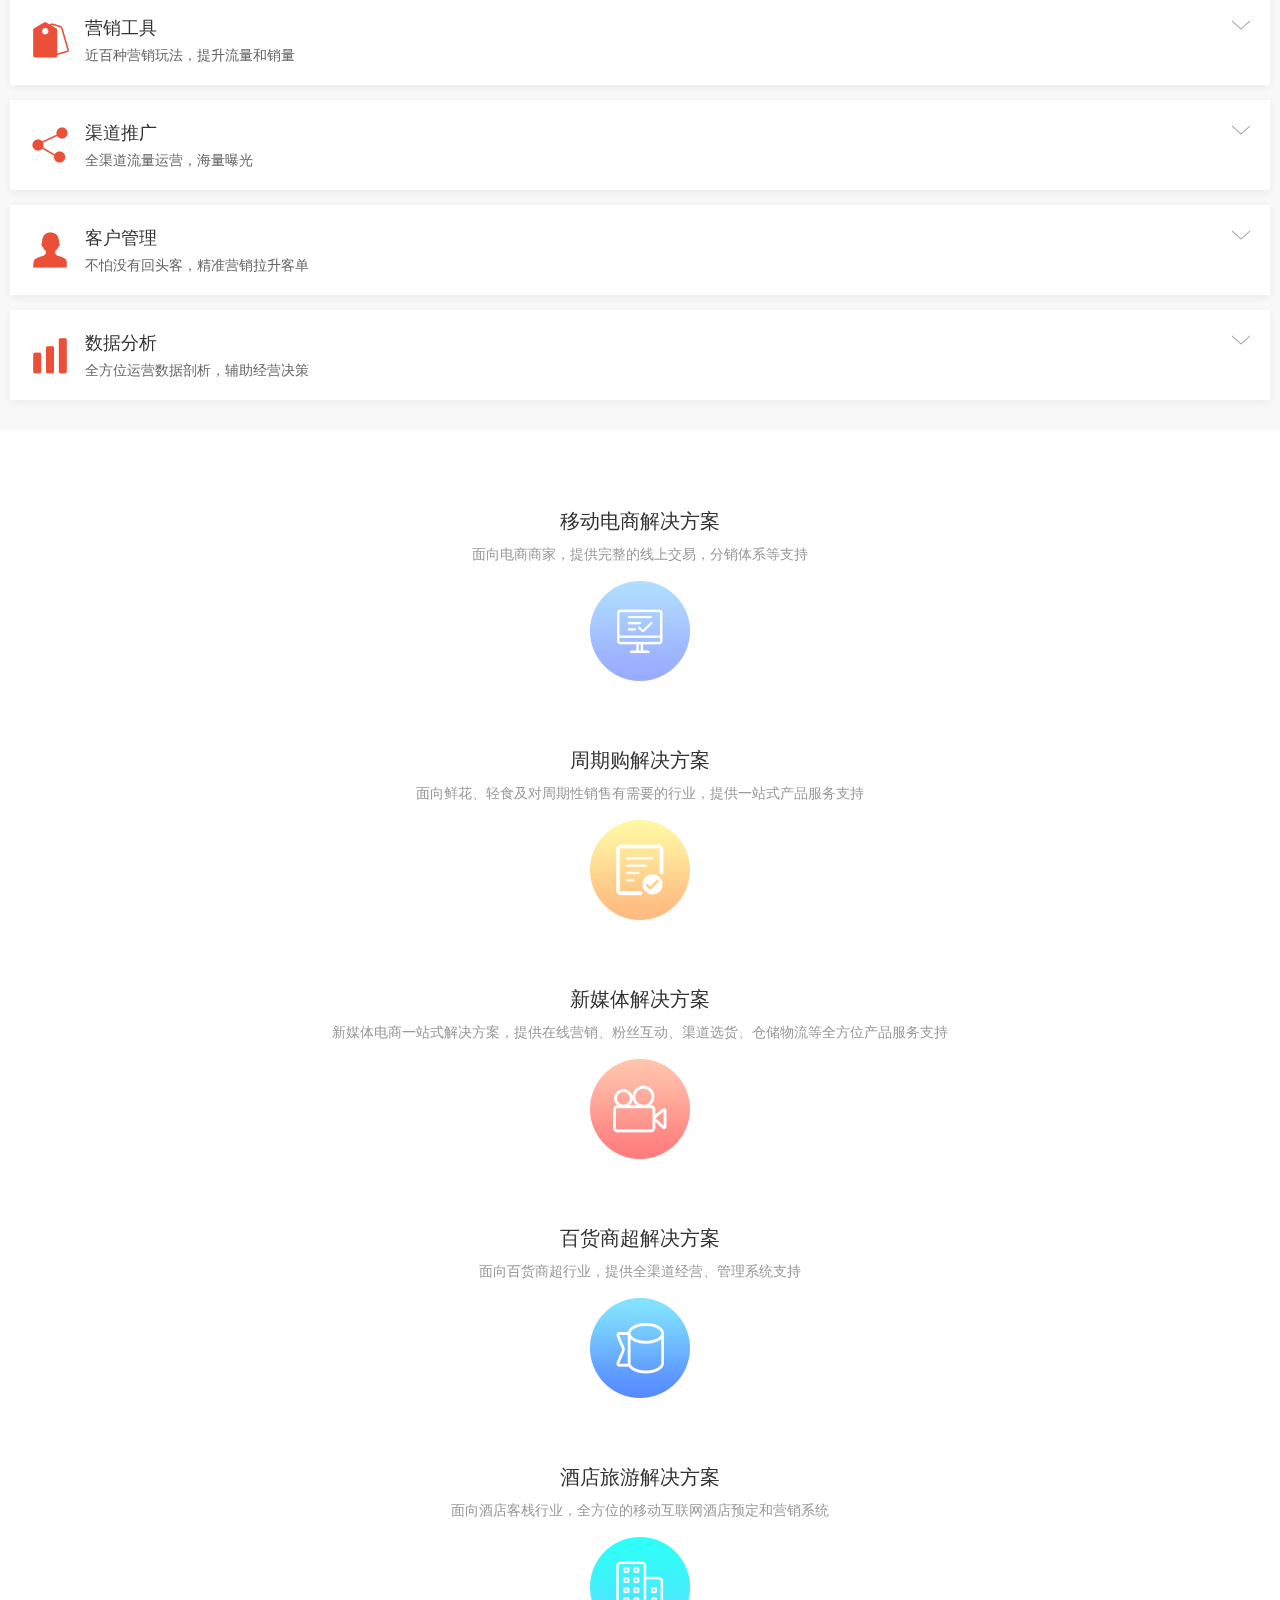
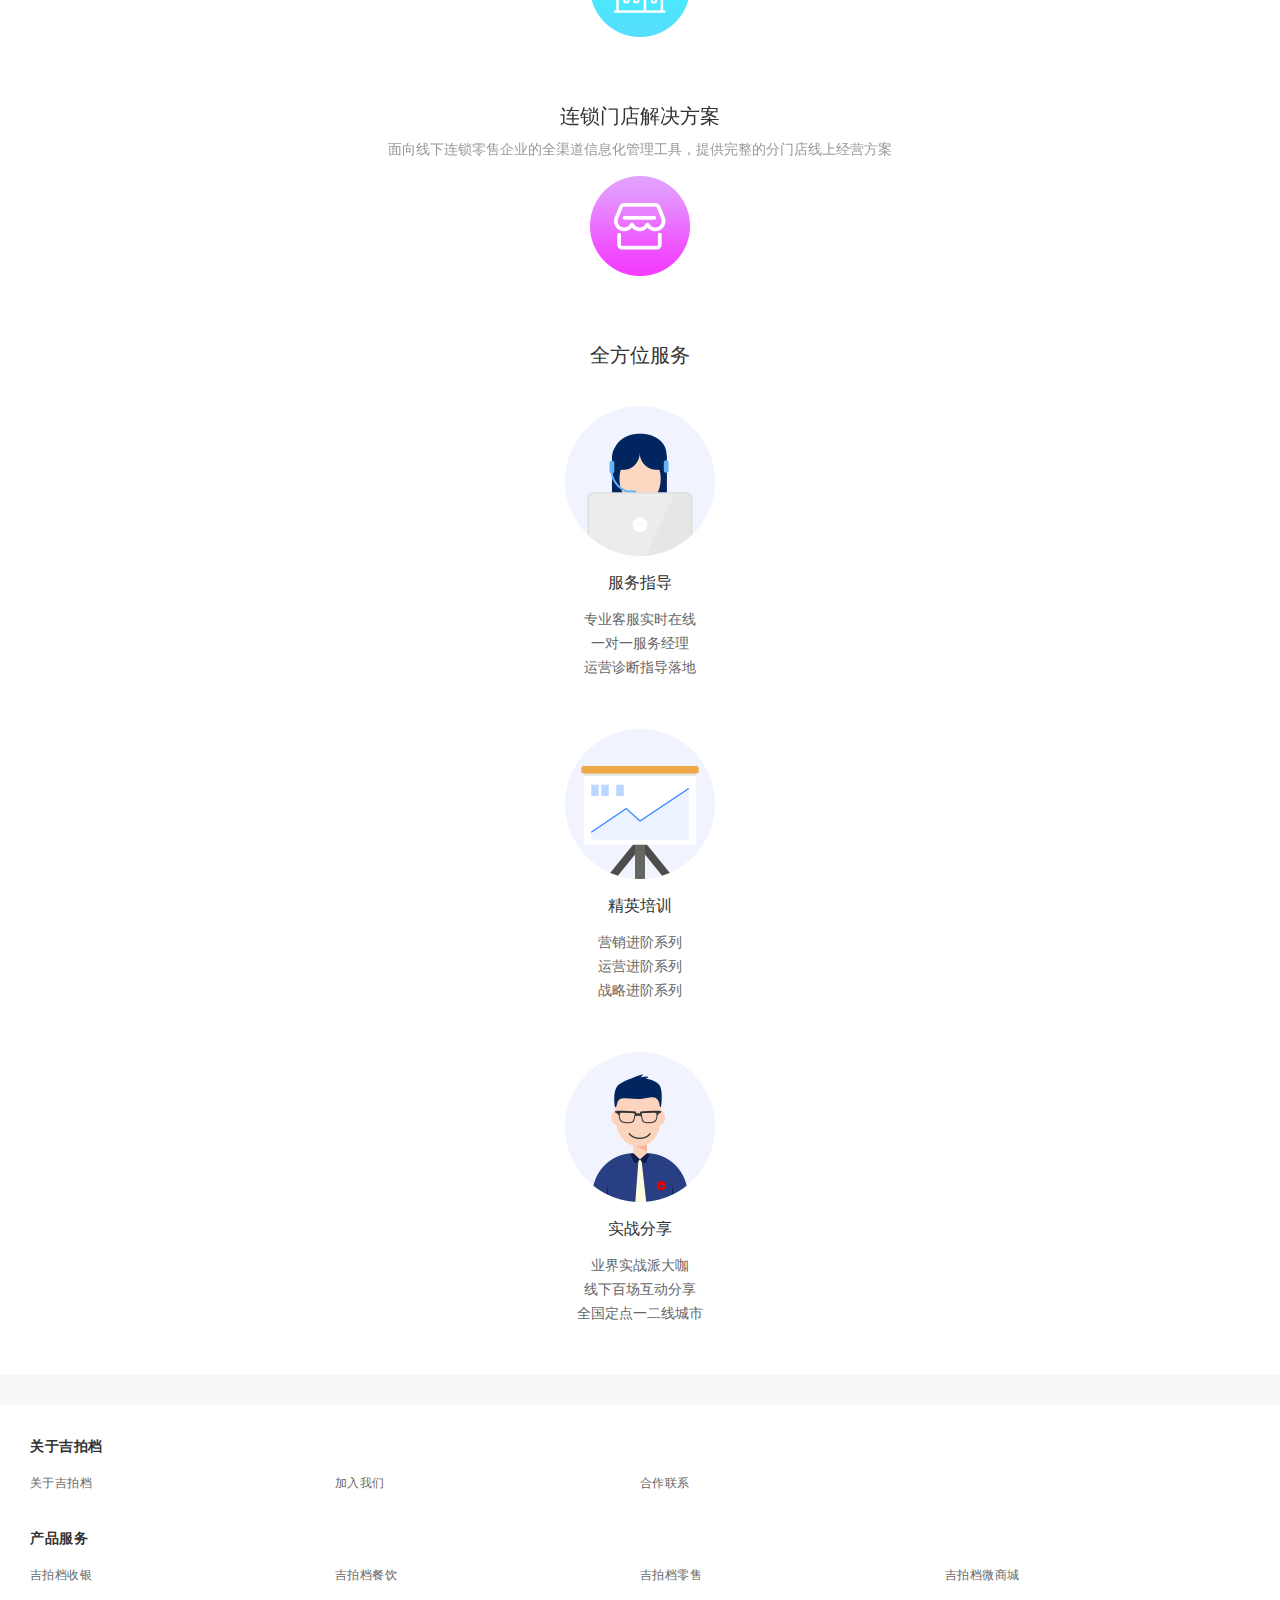
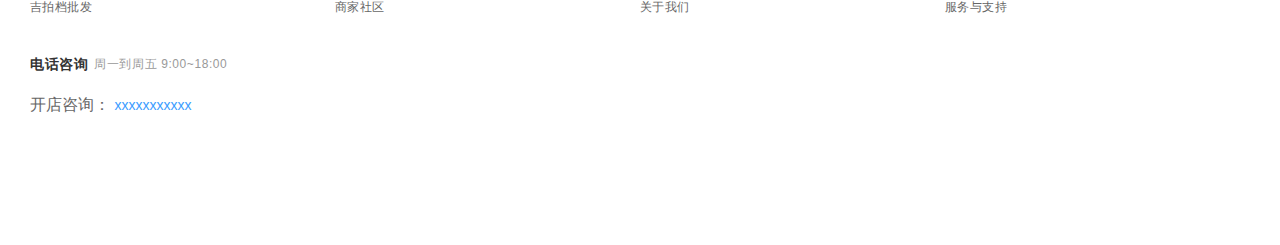
<file: static/HPD_market/market_home.html>
<!DOCTYPE html>
<html lang="en">

<head>
  <meta charset="UTF-8">
  <meta name="viewport" content="width=device-width, initial-scale=1.0, maximum-scale=1.0, user-scalable=no">
  <meta http-equiv="X-UA-Compatible" content="ie=edge">
  <title>吉拍档商城</title>
  <link rel="stylesheet" href="./../../resouce/css/base.css">
  <link rel="stylesheet" href="./../../resouce/css/index.css">
</head>

<body style="padding-top: 55px;">
  <header class="nav-header fixed">
    <a href="###">
      <span class="logo"></span>
    </a>
    <span class="nav-icon" id="nav_open"></span>
  </header>

  <div class="nav-menu-container" id="navWrap">
    <nav class="nav-menu">
      <div class="nav-logo">
        <span class="logo-m"></span>
        <span class="nav-icon" id="nav_close"></span>
      </div>
      <div class="nav-list-container">
        <ul class="nav-list">
          <a href="./../index.html">
            <li class="nav-item item-0">
              <span class="nav-item-text">首页</span>
            </li>
          </a>
          <a href="javascript:void(0)">
            <li class="nav-item item-1">
              <span class="nav-item-text">产品中心</span>
            </li>
          </a>
          <ul class="nav-inner-list">
            <a href="./../HPD_overview/overview_index.html">
              <li class="nav-subitem item-0">
                <span class="nav-item-text">概览</span>
              </li>
            </a>
            <a href="###">
              <li class="nav-subitem item-0">
                <span class="nav-item-text">吉拍档收银</span>
              </li>
            </a>
            <a href="###">
              <li class="nav-subitem item-3">
                <span class="nav-item-text">吉拍档零售</span>
              </li>
            </a>
            <a href="./../HPD_overview/overview_CY.html">
              <li class="nav-subitem item-4">
                <span class="nav-item-text">吉拍档餐饮</span>
              </li>
            </a>
            <a href="./../HPD_wholesale/wholesale_home.html">
              <li class="nav-subitem item-6">
                <span class="nav-item-text">吉拍档批发</span>
              </li>
            </a>
            <a href="./../HPD_market/market_home.html">
              <li class="nav-subitem item-6">
                <span class="nav-item-text">吉拍档商城</span>
              </li>
            </a>
          </ul>
          <a href="./../HPD_community/community_home.html">
            <li class="nav-item item-2">
              <span class="nav-item-text">商家社区</span>
            </li>
          </a>
          <a href="###">
            <li class="nav-item item-3">
              <span class="nav-item-text">服务支持</span>
            </li>
          </a>
          <a href="./../HPD_about/about.html">
            <li class="nav-item item-4">
              <span class="nav-item-text">关于我们</span>
            </li>
          </a>
          <a href="./../HPD_agency/agency.html">
            <li class="nav-item item-4">
              <span class="nav-item-text">代理招募</span>
            </li>
          </a>
        </ul>
      </div>
    </nav>
    <div class="nav-bg"></div>
  </div>

  <div class="banner">
    <img src="./../../resouce/img/index/banner.jpg" alt="">
  </div>

  <ul class="feature-list clearfix">
    <li class="main-feature active">
      <div class="main-feature__title">
        <i class="icon-block icon-feature-1"></i>
        <h2>在线开店</h2>
        <p class="main-feature__title--active">强大稳定的开店系统，快速搭建商城</p>
      </div>
      <div>
        <ul class="main-feature__content">
          <li class="main-feature__content-item">
            <div class="main-feature__content-title">个性展现</div>
            <div class="main-feature__content-desc">几十种页面模版组件，灵活配置</div>
          </li>
          <li class="main-feature__content-item">
            <div class="main-feature__content-title">商品管理</div>
            <div class="main-feature__content-desc">支持多种商品形态，快速铺货</div>
          </li>
          <li class="main-feature__content-item">
            <div class="main-feature__content-title">强大支付</div>
            <div class="main-feature__content-desc">百种支付方式，安全可靠</div>
          </li>
          <li class="main-feature__content-item">
            <div class="main-feature__content-title">高效沟通</div>
            <div class="main-feature__content-desc">智能在线客服，及时响应</div>
          </li>
        </ul>
        <a class="main-feature__content-more" href="###">查看更多</a>
      </div>
    </li>
    <li class="main-feature">
      <div class="main-feature__title">
        <i class="icon-block icon-feature-2"></i>
        <h2>营销工具</h2>
        <p class="main-feature__title--active">近百种营销玩法，提升流量和销量</p>
      </div>
      <div>
        <ul class="main-feature__content">
          <li class="main-feature__content-item">
            <div class="main-feature__content-title">获客</div>
            <div class="main-feature__content-desc">拼团、口令红包等，高效获客</div>
          </li>
          <li class="main-feature__content-item">
            <div class="main-feature__content-title">转化率</div>
            <div class="main-feature__content-desc">团购、返现等，转化率飙升</div>
          </li>
          <li class="main-feature__content-item">
            <div class="main-feature__content-title">客单价</div>
            <div class="main-feature__content-desc">套餐、满减等，拉升客单</div>
          </li>
          <li class="main-feature__content-item">
            <div class="main-feature__content-title">复购率</div>
            <div class="main-feature__content-desc">周期购、会员价等，不愁复购</div>
          </li>
        </ul>
        <a class="main-feature__content-more" href="###">查看更多</a>
      </div>
    </li>
    <li class="main-feature">
      <div class="main-feature__title">
        <i class="icon-block icon-feature-3"></i>
        <h2>渠道推广</h2>
        <p class="main-feature__title--active">全渠道流量运营，海量曝光</p>
      </div>
      <div>
        <ul class="main-feature__content">
          <li class="main-feature__content-item">
            <div class="main-feature__content-title">全渠道</div>
            <div class="main-feature__content-desc">微信、微博、头条等渠道全打通</div>
          </li>
          <li class="main-feature__content-item">
            <div class="main-feature__content-title">海量流量</div>
            <div class="main-feature__content-desc">千万粉丝大号、一站式精准广告</div>
          </li>
          <li class="main-feature__content-item">
            <div class="main-feature__content-title">分销</div>
            <div class="main-feature__content-desc">销售员、分销平台等，渠道无处不在</div>
          </li>
        </ul>
        <a class="main-feature__content-more" href="###">查看更多</a>
      </div>
    </li>
    <li class="main-feature">
      <div class="main-feature__title">
        <i class="icon-block icon-feature-4"></i>
        <h2>客户管理</h2>
        <p class="main-feature__title--active">不怕没有回头客，精准营销拉升客单</p>
      </div>
      <div>
        <ul class="main-feature__content">
          <li class="main-feature__content-item">
            <div class="main-feature__content-title">会员卡</div>
            <div class="main-feature__content-desc">多种会员卡，精细化会员管理工具</div>
          </li>
          <li class="main-feature__content-item">
            <div class="main-feature__content-title">积分</div>
            <div class="main-feature__content-desc">强大的积分商城，支持积分+现金</div>
          </li>
          <li class="main-feature__content-item">
            <div class="main-feature__content-title">储值</div>
            <div class="main-feature__content-desc">粘住老客户最佳途径</div>
          </li>
          <li class="main-feature__content-item">
            <div class="main-feature__content-title">精准维护</div>
            <div class="main-feature__content-desc">多维度分层，多渠道精准触发</div>
          </li>
        </ul>
        <a class="main-feature__content-more" href="###">查看更多</a>
      </div>
    </li>
    <li class="main-feature">
      <div class="main-feature__title">
        <i class="icon-block icon-feature-5"></i>
        <h2>数据分析</h2>
        <p class="main-feature__title--active">全方位运营数据剖析，辅助经营决策</p>
      </div>
      <div>
        <ul class="main-feature__content">
          <li class="main-feature__content-item">
            <div class="main-feature__content-title">粉丝分析</div>
            <div class="main-feature__content-desc">多维度粉丝分析</div>
          </li>
          <li class="main-feature__content-item">
            <div class="main-feature__content-title">流量分析</div>
            <div class="main-feature__content-desc">流量来源、转化，指导经营</div>
          </li>
          <li class="main-feature__content-item">
            <div class="main-feature__content-title">交易分析</div>
            <div class="main-feature__content-desc">交易转化，一目了然</div>
          </li>
          <li class="main-feature__content-item">
            <div class="main-feature__content-title">商品分析</div>
            <div class="main-feature__content-desc">商品精益分析，提升转化</div>
          </li>
        </ul>
        <a class="main-feature__content-more" href="###">查看更多</a>
      </div>
    </li>
  </ul>

  <ul class="main-content">
    <li>
      <h2>移动电商解决方案</h2>
      <p>面向电商商家，提供完整的线上交易，分销体系等支持</p>
      <img src="./../../resouce/img/index/dmd_01.png" alt="">
    </li>
    <li>
      <h2>周期购解决方案</h2>
      <p>面向鲜花、轻食及对周期性销售有需要的行业，提供一站式产品服务支持</p>
      <img src="./../../resouce/img/index/dmd_02.png" alt="">
    </li>
    <li>
      <h2>新媒体解决方案</h2>
      <p>新媒体电商一站式解决方案，提供在线营销、粉丝互动、渠道选货、仓储物流等全方位产品服务支持</p>
      <img src="./../../resouce/img/index/dmd_03.png" alt="">
    </li>
    <li>
      <h2>百货商超解决方案</h2>
      <p>面向百货商超行业，提供全渠道经营、管理系统支持</p>
      <img src="./../../resouce/img/index/dmd_04.png" alt="">
    </li>
    <li>
      <h2>酒店旅游解决方案</h2>
      <p>面向酒店客栈行业，全方位的移动互联网酒店预定和营销系统</p>
      <img src="./../../resouce/img/index/dmd_05.png" alt="">
    </li>
    <li>
      <h2>连锁门店解决方案</h2>
      <p>面向线下连锁零售企业的全渠道信息化管理工具，提供完整的分门店线上经营方案</p>
      <img src="./../../resouce/img/index/dmd_06.png" alt="">
    </li>
  </ul>

  <div class="full-case">
    <h2>全方位服务</h2>
    <ul class="full-list clearfix">
      <li class="full-item">
        <i class="icon-full-1"></i>
        <h3>服务指导</h3>
        <p>专业客服实时在线
          <br>一对一服务经理
          <br>运营诊断指导落地</p>
      </li>
      <li class="full-item">
        <i class="icon-full-2"></i>
        <h3>精英培训</h3>
        <p>营销进阶系列
          <br>运营进阶系列
          <br>战略进阶系列</p>
      </li>
      <li class="full-item">
        <i class="icon-full-3"></i>
        <h3>实战分享</h3>
        <p>业界实战派大咖
          <br>线下百场互动分享
          <br>全国定点一二线城市</p>
      </li>
    </ul>
  </div>

  <div class="footer clearfix">
    <div class="footer-nav-container">
      <div class="footer-section section-about">
        <h2>关于吉拍档</h2>
        <ul class="footer-nav">
          <li>
            <a href="###">关于吉拍档</a>
          </li>
          <li>
            <a href="###">加入我们</a>
          </li>
          <li>
            <a href="###">合作联系</a>
          </li>
        </ul>
      </div>
      <div class="footer-section section-service">
        <h2>产品服务</h2>
        <ul class="footer-nav">
          <li>
            <a href="###">吉拍档收银</a>
          </li>
          <li>
            <a href="###">吉拍档餐饮</a>
          </li>
          <li>
            <a href="###">吉拍档零售</a>
          </li>
          <li>
            <a href="###">吉拍档微商城</a>
          </li>
          <li>
            <a href="###">吉拍档批发</a>
          </li>
          <li>
            <a href="###">商家社区</a>
          </li>
          <li>
            <a href="###">关于我们</a>
          </li>
          <li>
            <a href="###">服务与支持</a>
          </li>
        </ul>
      </div>
      <div class="footer-section section-contact">
        <div class="text">
          <h2>电话咨询
            <p class="text-available-hours">周一到周五 9:00~18:00</p>
          </h2>
          <p>开店咨询：
            <a href="tel:xxxxxxxxxxx" class="text-tel">xxxxxxxxxxx</a>
          </p>
        </div>
      </div>
    </div>
  </div>



</body>

<script src="./../../resouce/js/public.js"></script>

</html>
</file>
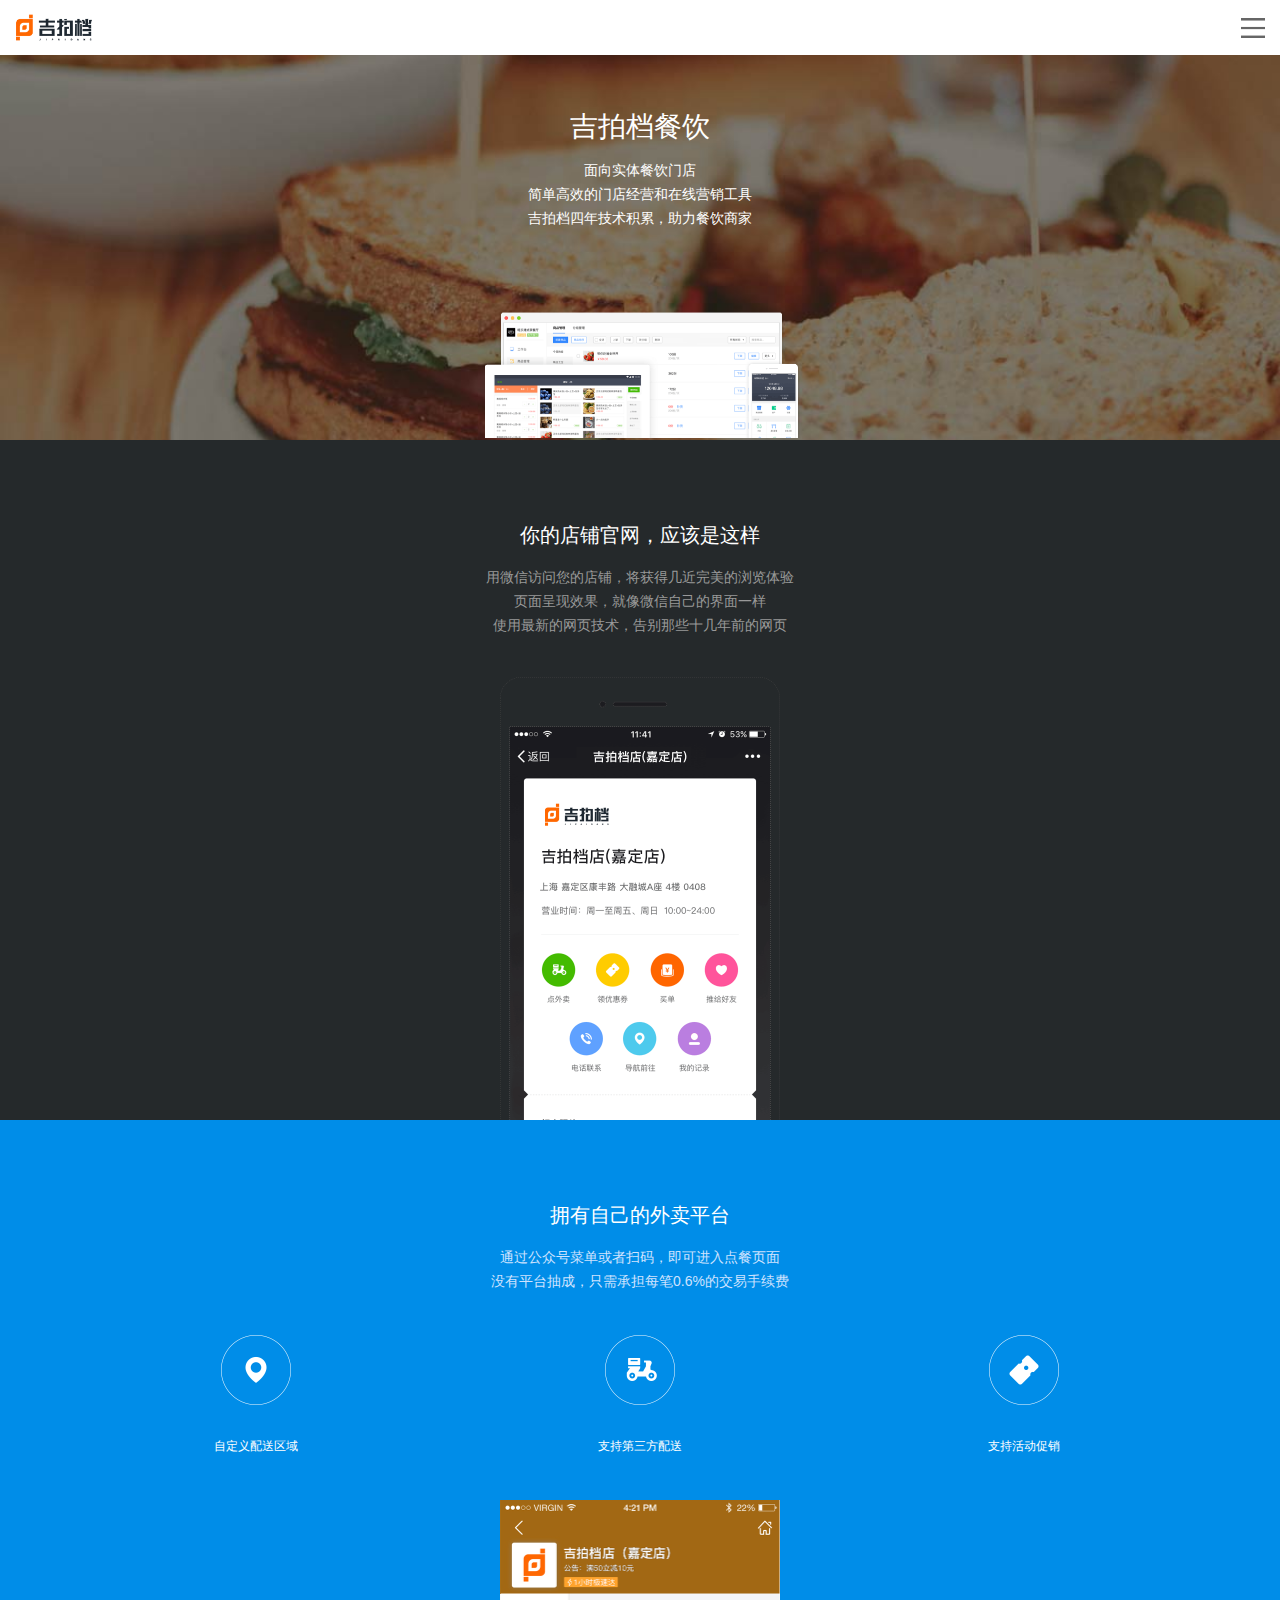
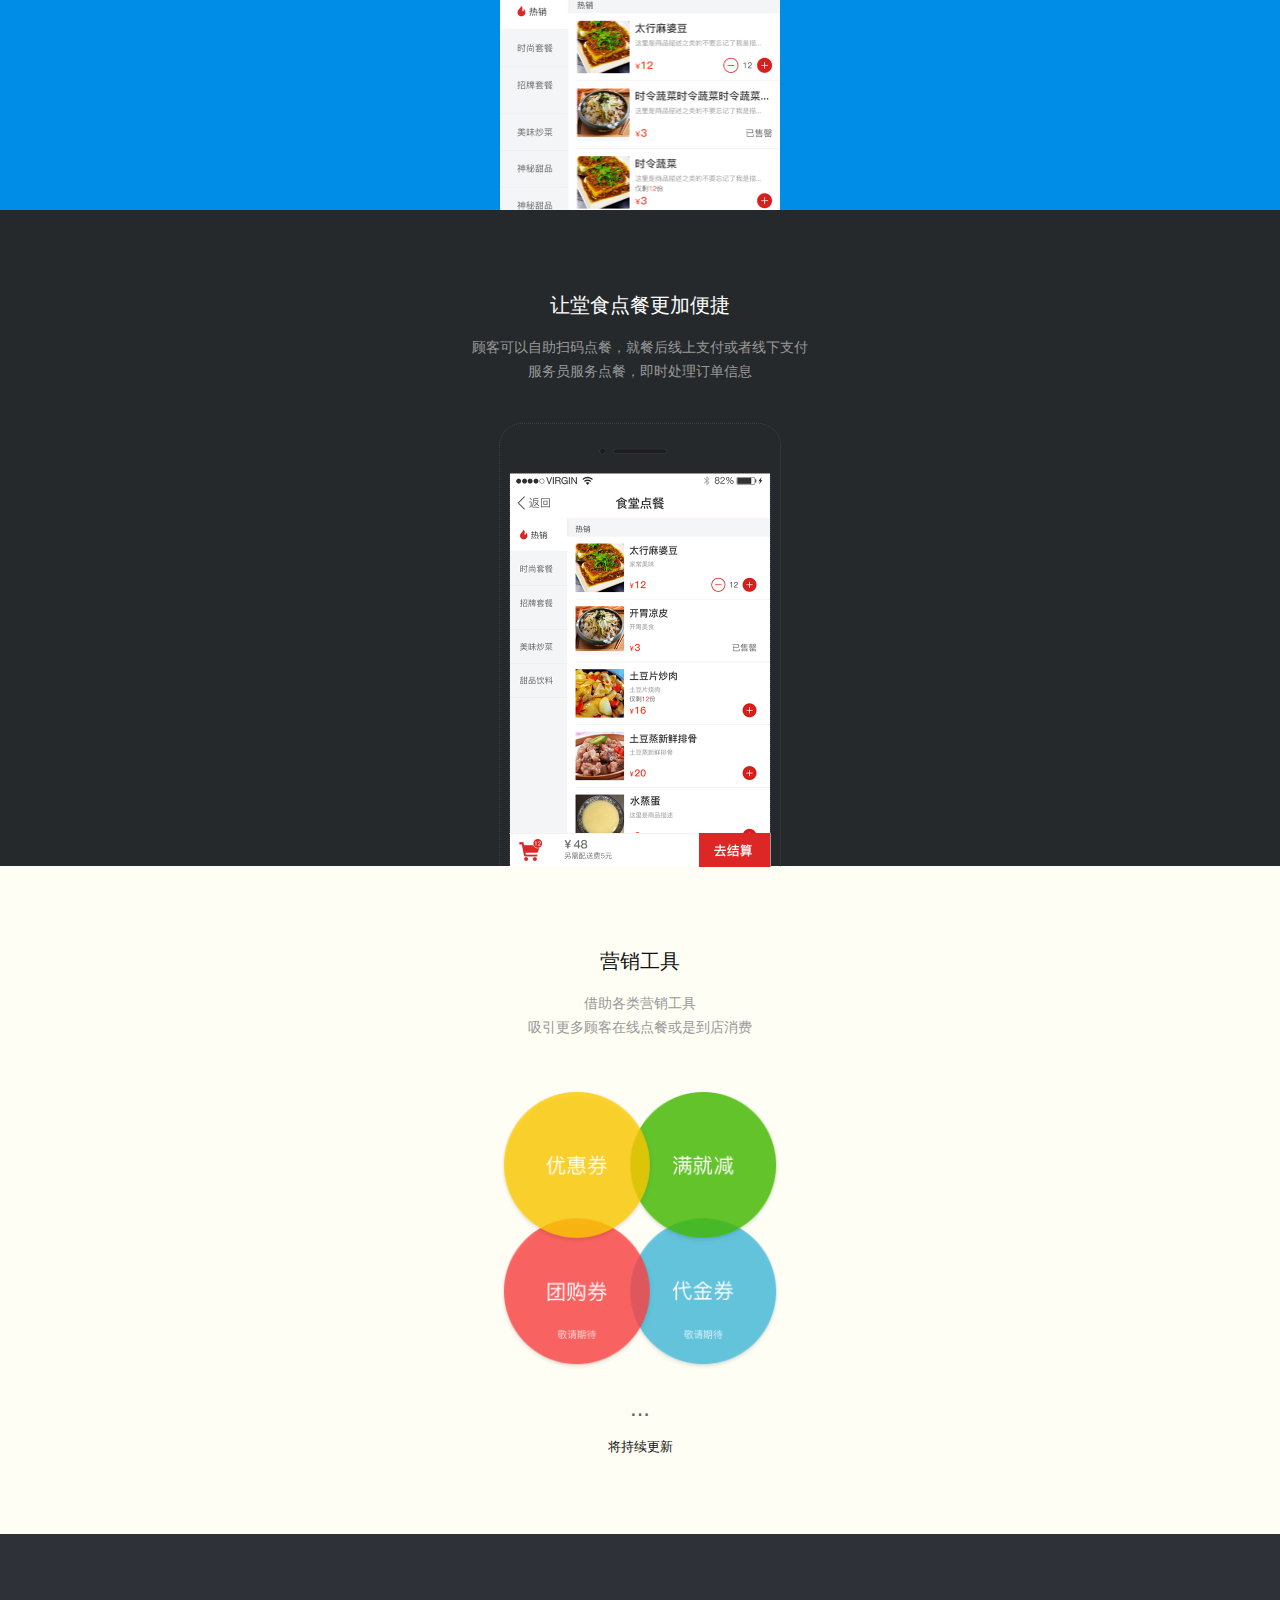
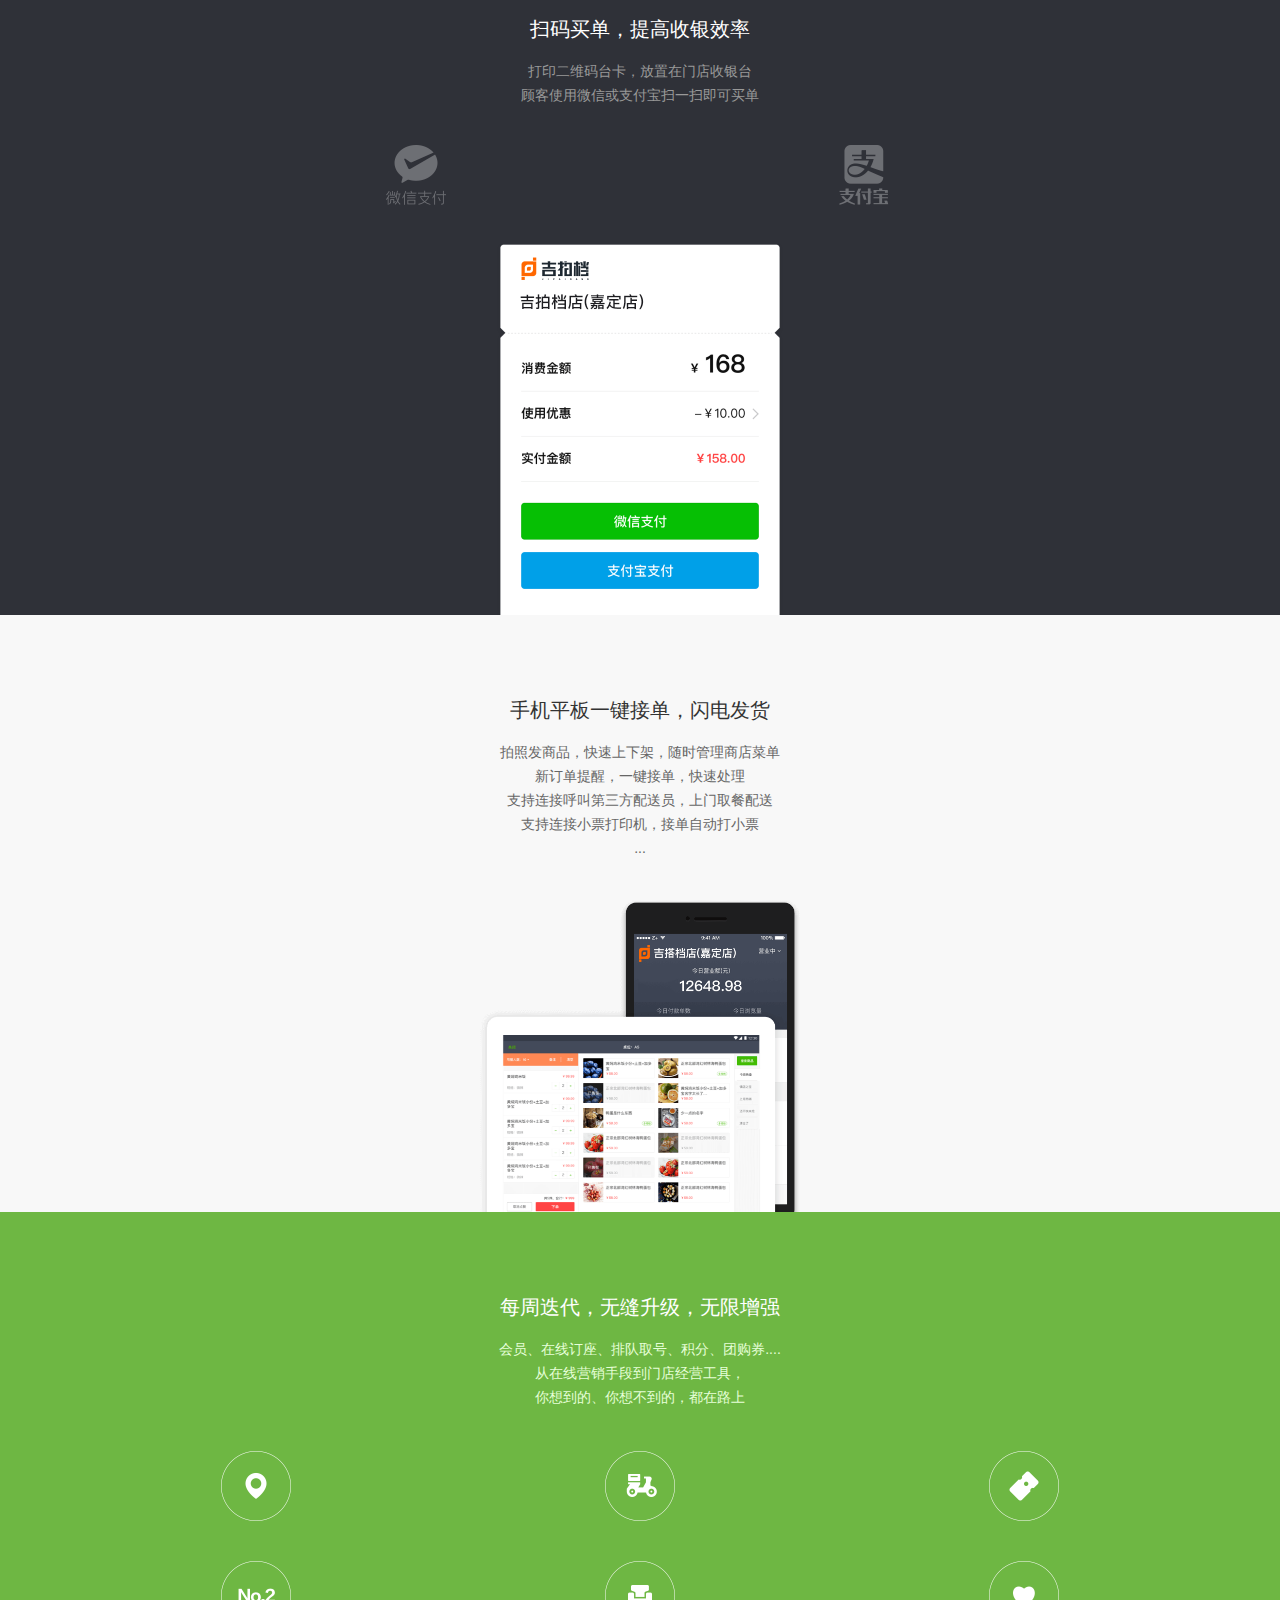
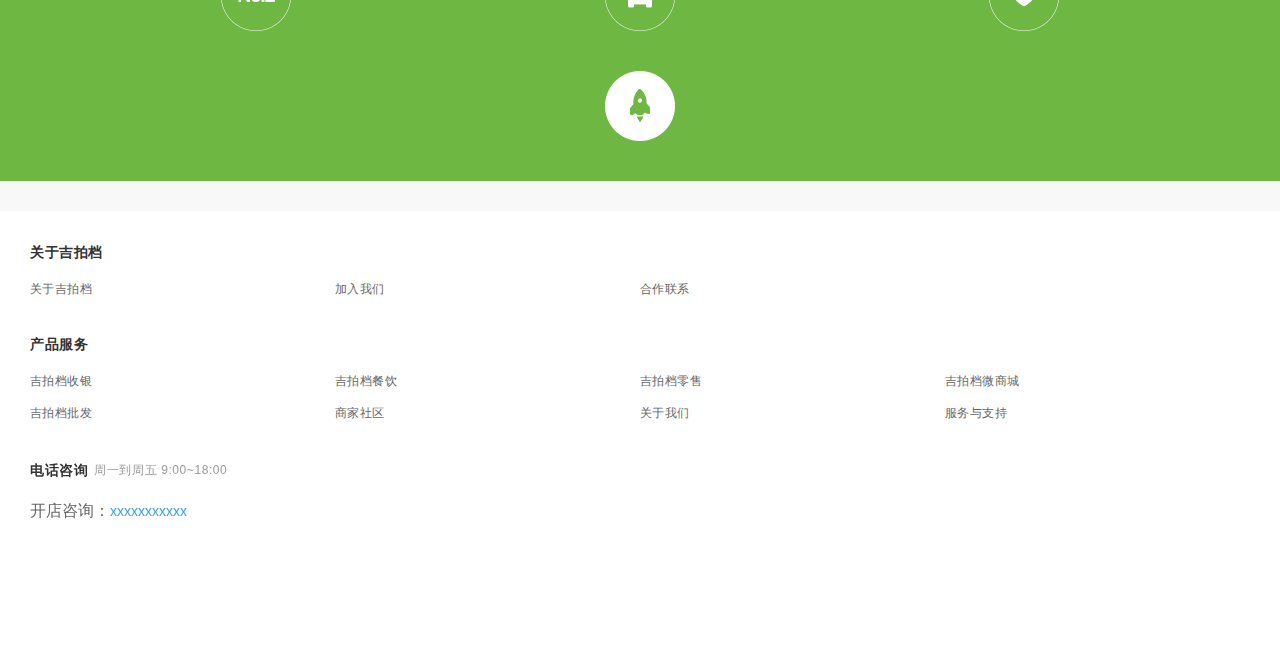
<file: static/HPD_overview/overview_CY.html>
<!DOCTYPE html>
<html lang="en">

<head>
  <meta charset="UTF-8">
  <meta name="viewport" content="width=device-width, initial-scale=1.0, maximum-scale=1.0, user-scalable=no">
  <meta http-equiv="X-UA-Compatible" content="ie=edge">
  <title>吉拍档商城</title>
  <link rel="stylesheet" href="./../../resouce/css/base.css">
  <link rel="stylesheet" href="./../../resouce/css/overview.css?20171011">
</head>

<body style="padding-top: 55px;">
  <header class="nav-header fixed">
    <a href="###"><span class="logo"></span></a>
    <span class="nav-icon" id="nav_open"></span>
  </header>

  <div class="nav-menu-container" id="navWrap">
    <nav class="nav-menu">
      <div class="nav-logo">
        <span class="logo-m"></span>
        <span class="nav-icon" id="nav_close"></span>
      </div>
      <div class="nav-list-container">
        <ul class="nav-list">
          <a href="./../index.html">
            <li class="nav-item item-0"><span class="nav-item-text">首页</span></li>
          </a>
          <a href="javascript:void(0)">
            <li class="nav-item item-1"><span class="nav-item-text">产品中心</span></li>
          </a>
          <ul class="nav-inner-list">
            <a href="./../HPD_overview/overview_index.html">
              <li class="nav-subitem item-0"><span class="nav-item-text">概览</span></li>
            </a>
            <a href="###">
              <li class="nav-subitem item-0"><span class="nav-item-text">吉拍档收银</span></li>
            </a>
            <a href="###">
              <li class="nav-subitem item-3"><span class="nav-item-text">吉拍档零售</span></li>
            </a>
            <a href="./../HPD_overview/overview_CY.html">
              <li class="nav-subitem item-4"><span class="nav-item-text">吉拍档餐饮</span></li>
            </a>
            <a href="./../HPD_wholesale/wholesale_home.html">
              <li class="nav-subitem item-6"><span class="nav-item-text">吉拍档批发</span></li>
            </a>
            <a href="./../HPD_market/market_home.html">
              <li class="nav-subitem item-6"><span class="nav-item-text">吉拍档商城</span></li>
            </a>
          </ul>
          <a href="./../HPD_community/community_home.html">
            <li class="nav-item item-2"><span class="nav-item-text">商家社区</span></li>
          </a>
          <a href="###">
            <li class="nav-item item-3"><span class="nav-item-text">服务支持</span></li>
          </a>
          <a href="./../HPD_about/about.html">
            <li class="nav-item item-4"><span class="nav-item-text">关于我们</span></li>
          </a>
          <a href="./../HPD_agency/agency.html">
            <li class="nav-item item-4"><span class="nav-item-text">代理招募</span></li>
          </a>
        </ul>
      </div>
    </nav>
    <div class="nav-bg"></div>
  </div>

  <section class="cy-banner">
    <h3 class="cy-banner-title center">吉拍档餐饮</h3>
    <p class="cy-banner-info center">面向实体餐饮门店<br>简单高效的门店经营和在线营销工具<br>吉拍档四年技术积累，助力餐饮商家<br></p>
    <div class="cy-bottom pr">
      <div class="cy-banner-bottom"></div>
    </div>
  </section>
  <section class="cy-show">
    <h3 class="cy-show-title center">你的店铺官网，应该是这样</h3>
    <p class="cy-show-info center">用微信访问您的店铺，将获得几近完美的浏览体验<br>页面呈现效果，就像微信自己的界面一样<br>使用最新的网页技术，告别那些十几年前的网页<br></p>
    <div class="cy-bottom pr">
      <div class="cy-show-bottom"></div>
    </div>
  </section>
  <section class="cy-platform">
    <h3 class="cy-platform-title center">拥有自己的外卖平台</h3>
    <p class="cy-platform-info center">通过公众号菜单或者扫码，即可进入点餐页面<br>没有平台抽成，只需承担每笔0.6%的交易手续费<br></p>
    <div class="cy-platform-group-wrap">
      <div class="cy-platform-group">
        <div class="cy-platform-item pr">
          <div class="pa item1"></div><span class="pa">自定义配送区域</span></div>
        <div class="cy-platform-item pr">
          <div class="pa item2"></div><span class="pa">支持第三方配送</span></div>
        <div class="cy-platform-item pr">
          <div class="pa item3"></div><span class="pa">支持活动促销</span></div>
      </div>
    </div>
    <div class="cy-bottom pr">
      <div class="cy-show-bottom"></div>
    </div>
  </section>
  <section class="cy-show">
    <h3 class="cy-show-title center">让堂食点餐更加便捷</h3>
    <p class="cy-show-info center">顾客可以自助扫码点餐，就餐后线上支付或者线下支付<br>服务员服务点餐，即时处理订单信息</p>
    <div class="cy-bottom pr">
      <div class="cy-show-order"></div>
    </div>
  </section>
  <section class="cy-tool">
    <h3 class="cy-title center">营销工具</h3>
    <p class="cy-info center">借助各类营销工具<br>吸引更多顾客在线点餐或是到店消费<br></p>
    <div class="cy-bottom pr">
      <div class="cy-show-bottom"></div>
    </div>
    <p class="cy-info center cy-tool-info"><span class="cy-tool-bot">...</span><br>将持续更新<br></p>
  </section>
  <section class="cy-bill">
    <h3 class="cy-title center">扫码买单，提高收银效率</h3>
    <p class="cy-info center">打印二维码台卡，放置在门店收银台<br>顾客使用微信或支付宝扫一扫即可买单<br></p>
    <div class="cy-platform-group-wrap">
      <div class="cy-platform-group">
        <div class="cy-platform-item pr">
          <div class="pa item1 pa"></div>
        </div>
        <div class="cy-platform-item pr">
          <div class="pa item2 pa"></div>
        </div>
      </div>
    </div>
    <div class="cy-bottom pr">
      <div class="cy-show-bottom"></div>
    </div>
  </section>
  <section class="cy-app">
    <h3 class="cy-title center">手机平板一键接单，闪电发货</h3>
    <p class="cy-info center">拍照发商品，快速上下架，随时管理商店菜单<br>新订单提醒，一键接单，快速处理<br>支持连接呼叫第三方配送员，上门取餐配送<br>支持连接小票打印机，接单自动打小票<br>...<br></p>
    <div class="cy-bottom pr">
      <div class="cy-banner-bottom"></div>
    </div>
  </section>
  <section class="cy-update">
    <h3 class="cy-title center">每周迭代，无缝升级，无限增强</h3>
    <p class="cy-info center">会员、在线订座、排队取号、积分、团购券....<br>从在线营销手段到门店经营工具，<br>你想到的、你想不到的，都在路上</p>
    <div class="cy-platform-group-wrap">
      <div class="cy-platform-group">
        <div class="cy-platform-item pr">
          <div class="pa item1"></div>
        </div>
        <div class="cy-platform-item pr">
          <div class="pa item2"></div>
        </div>
        <div class="cy-platform-item pr">
          <div class="pa item3"></div>
        </div>
        <div class="cy-platform-item pr">
          <div class="pa item4"></div>
        </div>
        <div class="cy-platform-item pr">
          <div class="pa item5"></div>
        </div>
        <div class="cy-platform-item pr">
          <div class="pa item6"></div>
        </div>
        <div class="cy-platform-item pr"></div>
        <div class="cy-platform-item pr">
          <div class="pa item7"></div>
        </div>
        <div class="cy-platform-item pr"></div>
      </div>
    </div>
    <div class="cy-bottom pr">
      <div class="cy-show-bottom pa"></div>
    </div>
  </section>

  <div class="footer clearfix">
    <div class="footer-nav-container">
      <div class="footer-section section-about">
        <h2>关于吉拍档</h2>
        <ul class="footer-nav">
          <li><a href="###">关于吉拍档</a></li>
          <li><a href="###">加入我们</a></li>
          <li><a href="###">合作联系</a></li>
        </ul>
      </div>
      <div class="footer-section section-service">
        <h2>产品服务</h2>
        <ul class="footer-nav">
          <li><a href="###">吉拍档收银</a></li>
          <li><a href="###">吉拍档餐饮</a></li>
          <li><a href="###">吉拍档零售</a></li>
          <li><a href="###">吉拍档微商城</a></li>
          <li><a href="###">吉拍档批发</a></li>
          <li><a href="###">商家社区</a></li>
          <li><a href="###">关于我们</a></li>
          <li><a href="###">服务与支持</a></li>
        </ul>
      </div>
      <div class="footer-section section-contact">
        <div class="text">
          <h2>电话咨询
            <p class="text-available-hours">周一到周五 9:00~18:00</p>
          </h2>
          <p>开店咨询：<a href="tel:xxxxxxxxxxx" class="text-tel">xxxxxxxxxxx</a></p>
        </div>
      </div>
    </div>
  </div>



</body>

<script src="./../../resouce/js/public.js"></script>

</html>
</file>
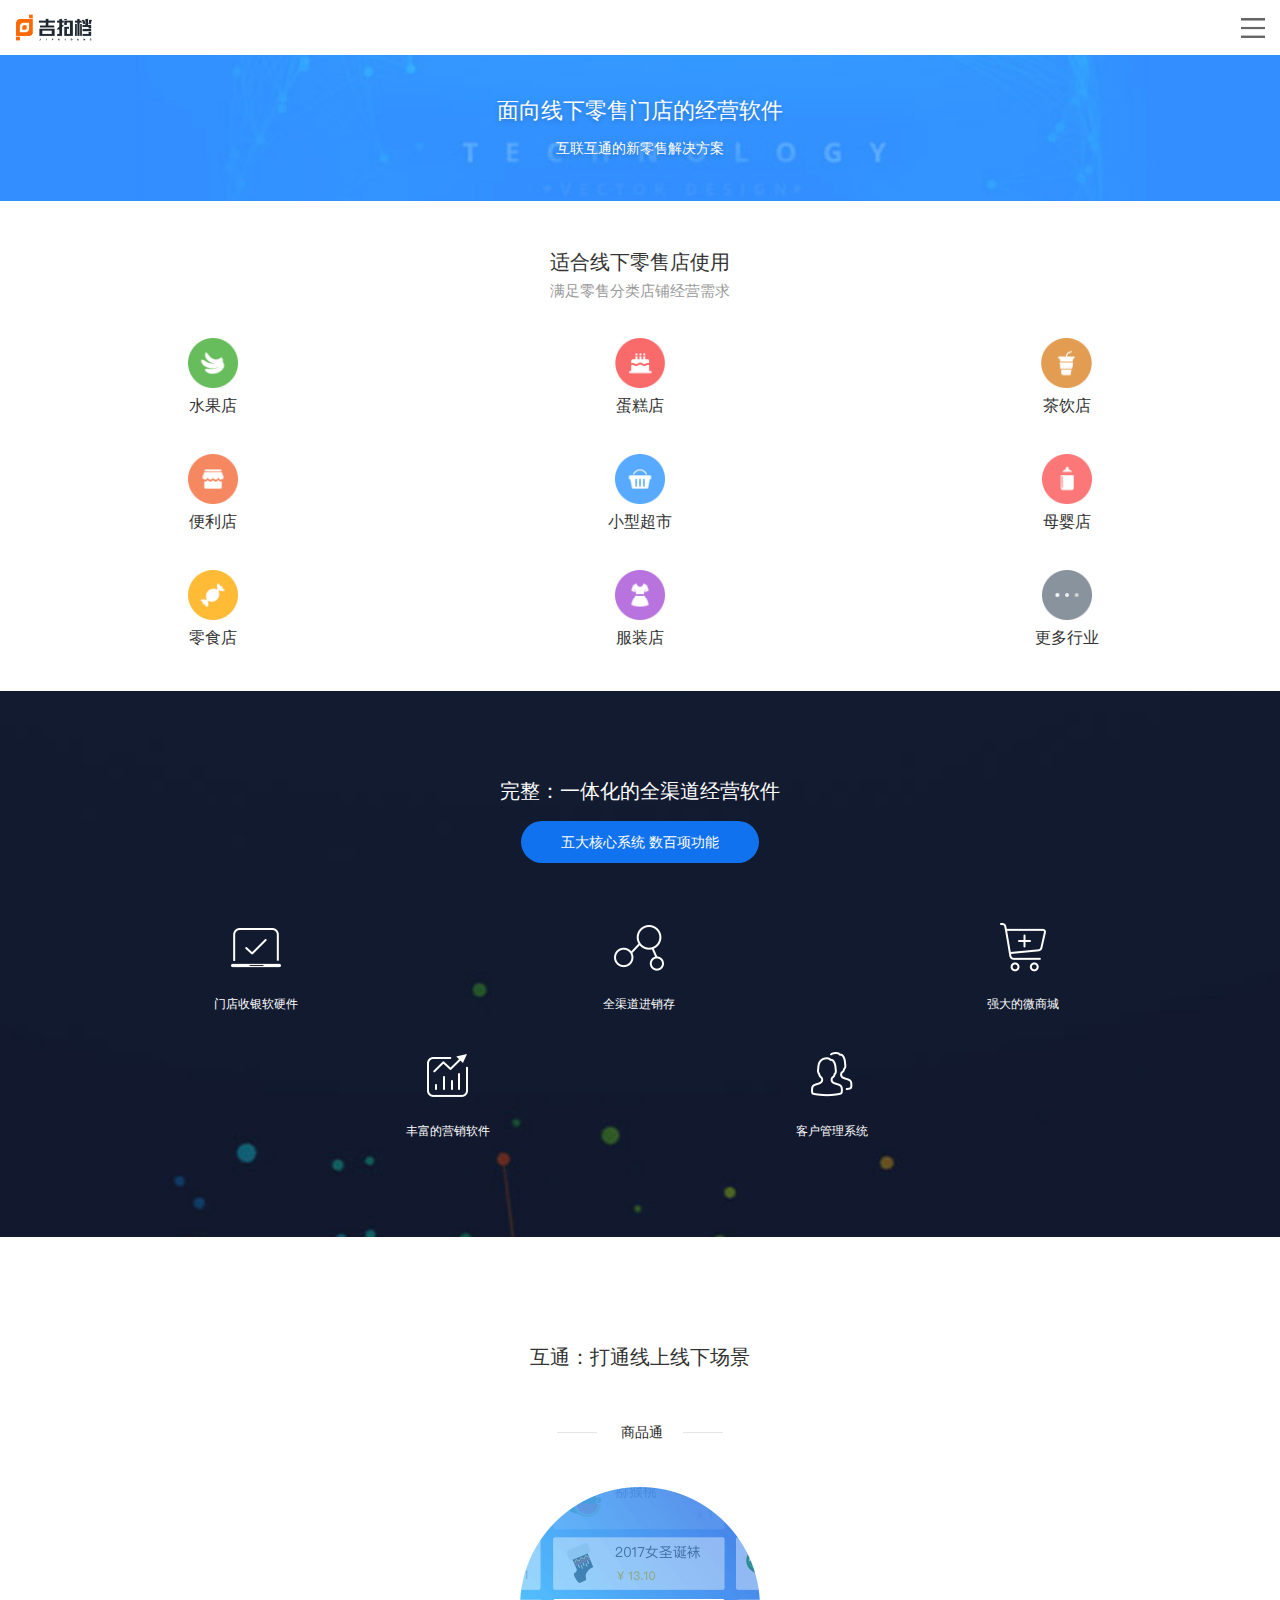
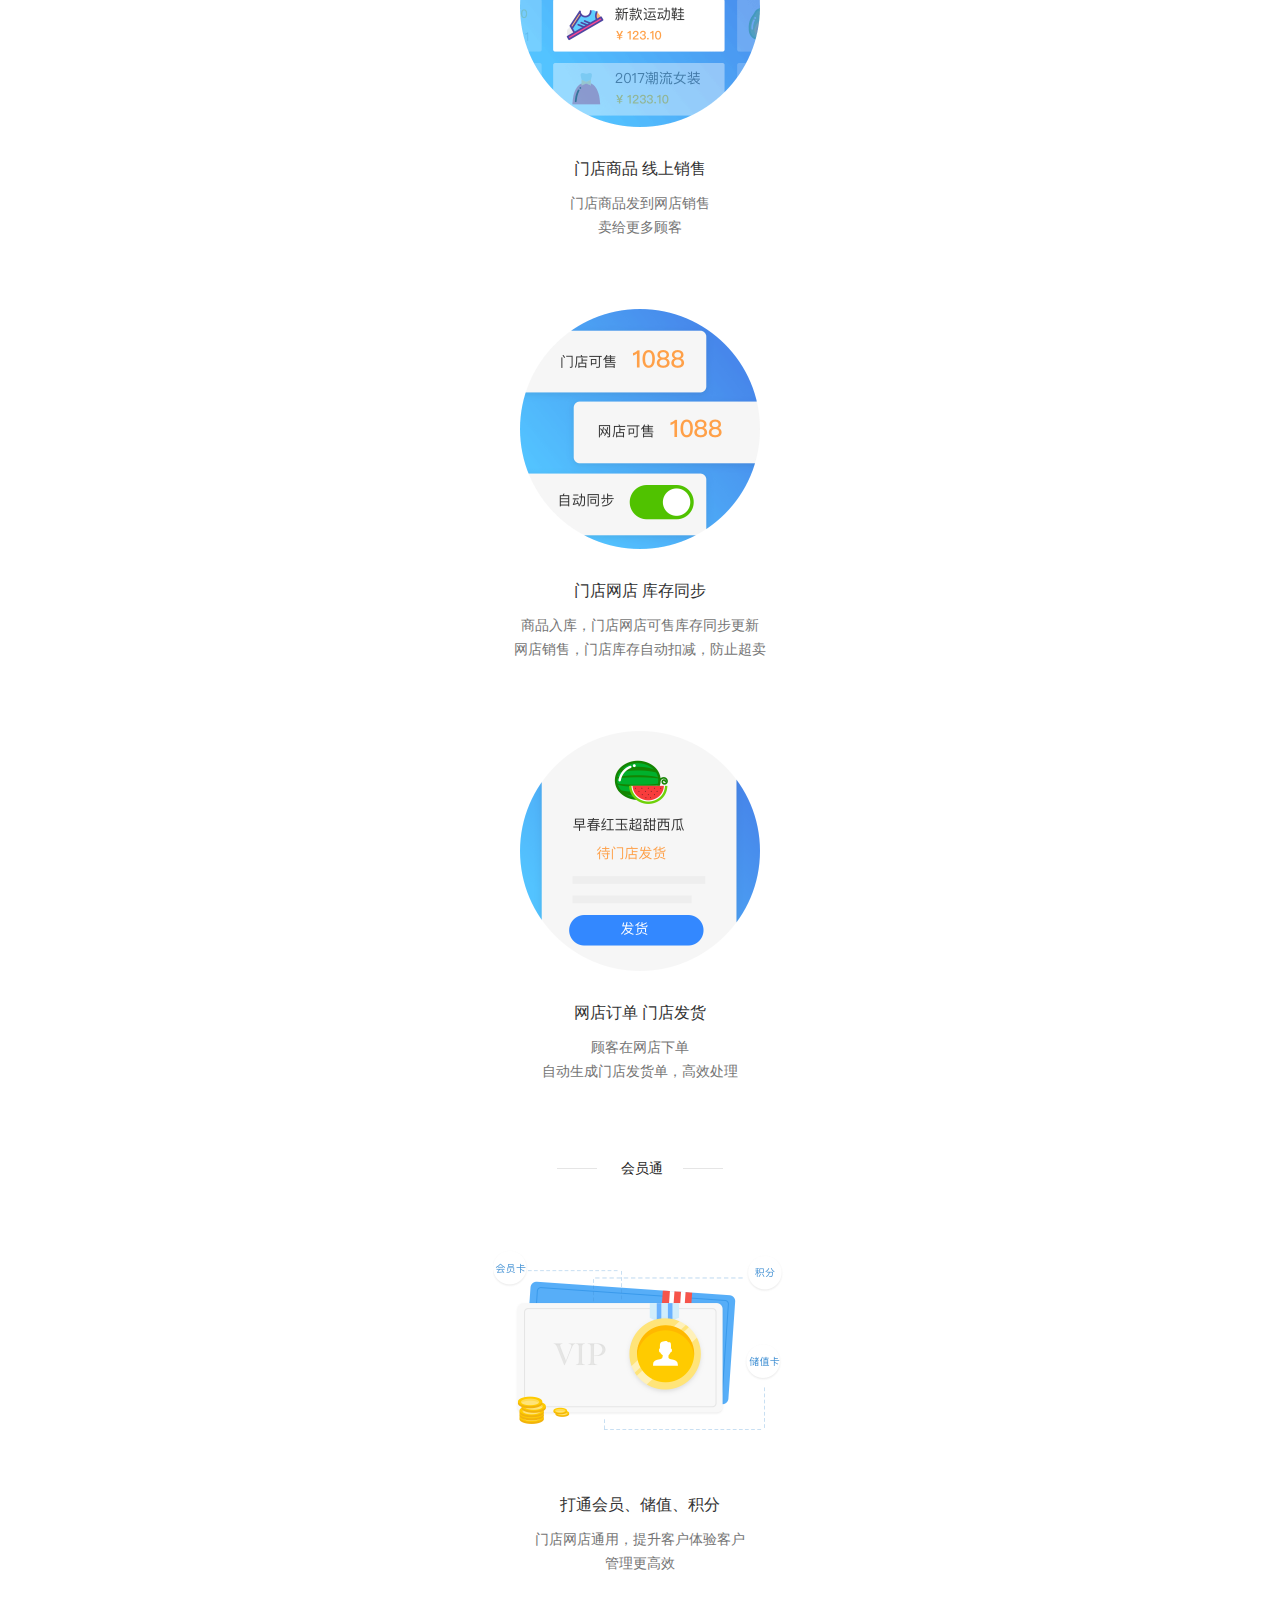
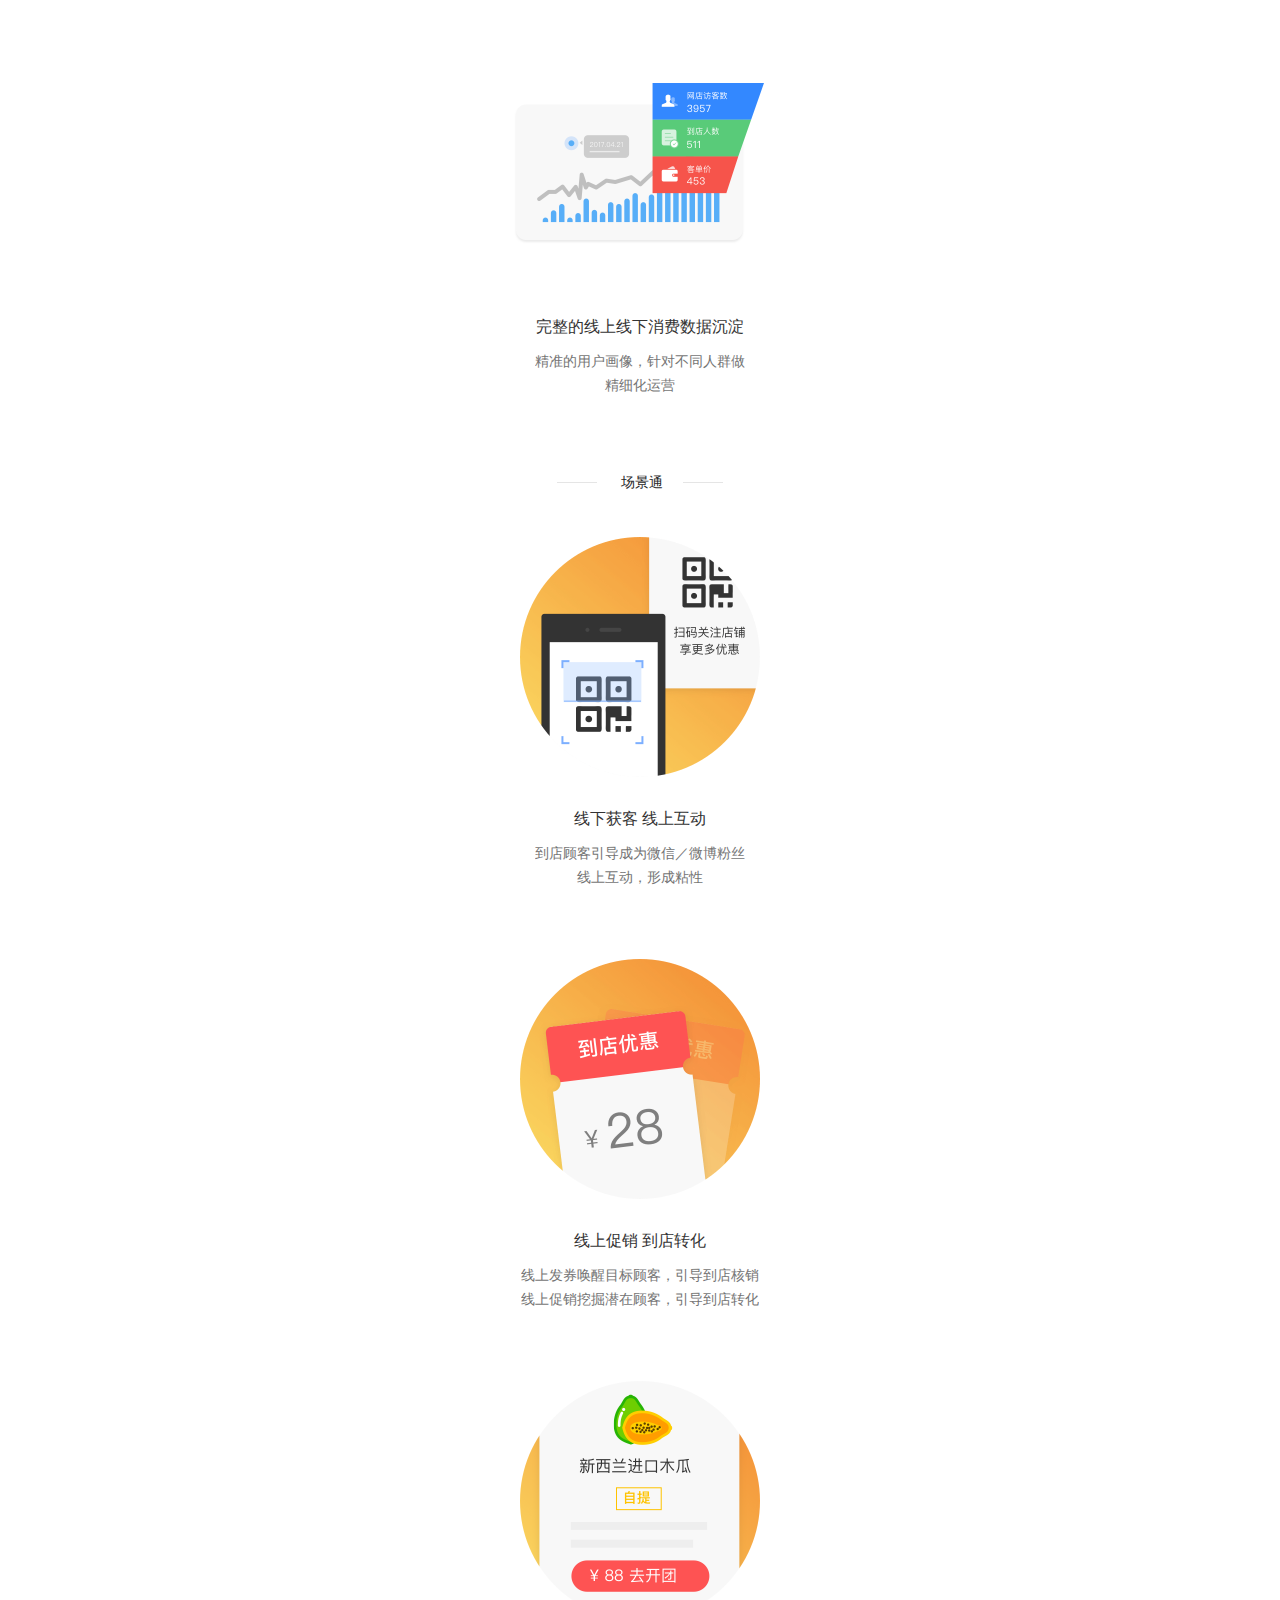
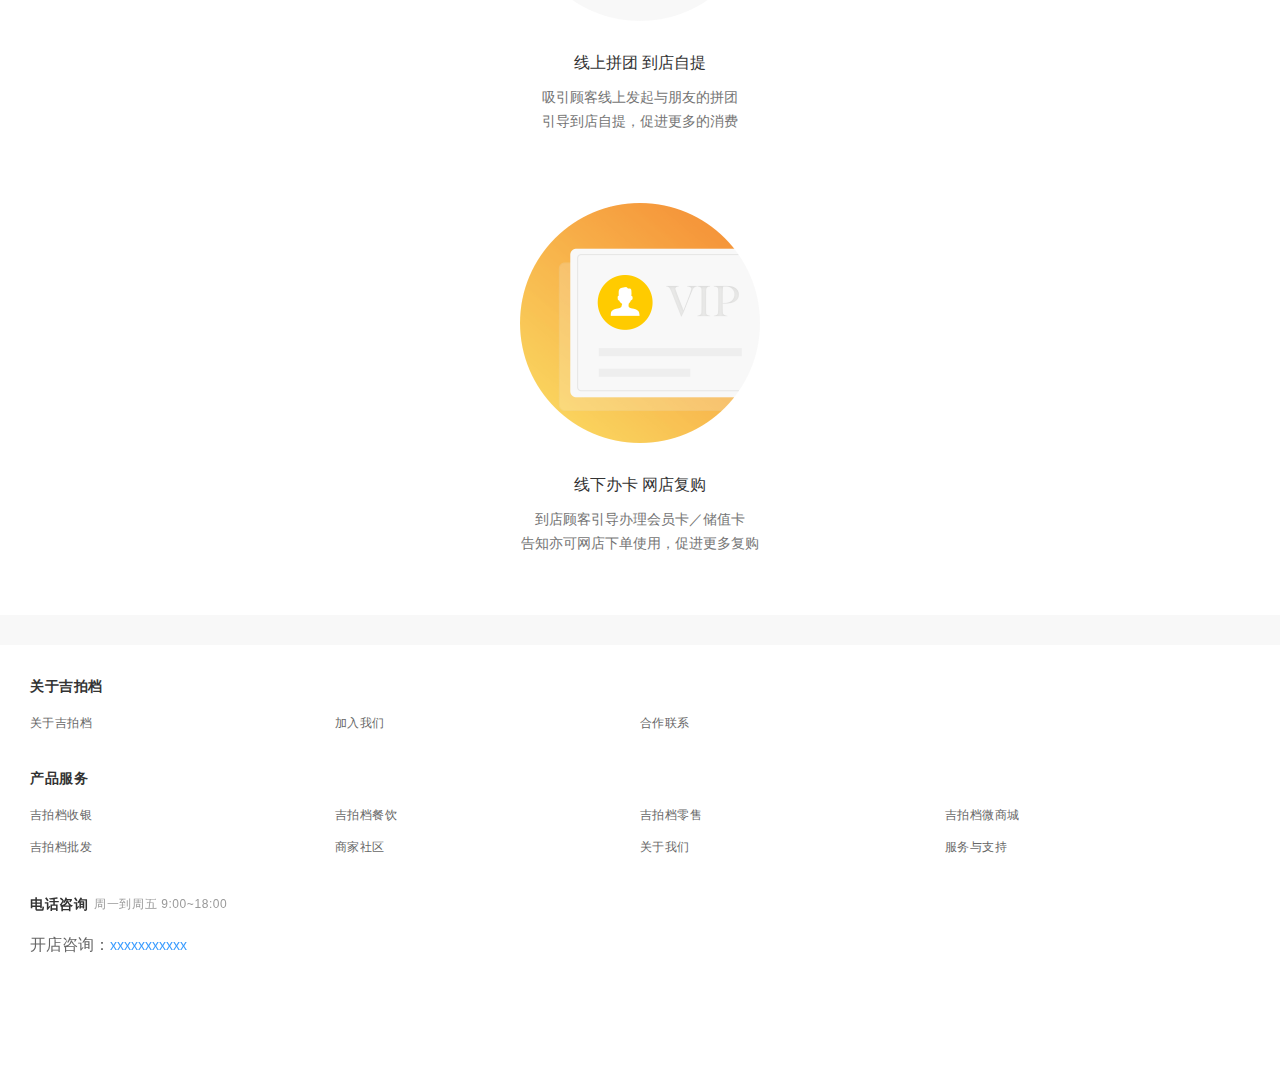
<file: static/HPD_overview/overview_index.html>
<!DOCTYPE html>
<html lang="en">

<head>
  <meta charset="UTF-8">
  <meta name="viewport" content="width=device-width, initial-scale=1.0, maximum-scale=1.0, user-scalable=no">
  <meta http-equiv="X-UA-Compatible" content="ie=edge">
  <title>吉拍档商城</title>
  <link rel="stylesheet" href="./../../resouce/css/base.css">
  <link rel="stylesheet" href="./../../resouce/css/overview.css">
</head>

<body style="padding-top: 55px;">
  <header class="nav-header fixed">
    <a href="###"><span class="logo"></span></a>
    <span class="nav-icon" id="nav_open"></span>
  </header>

  <div class="nav-menu-container" id="navWrap">
    <nav class="nav-menu">
      <div class="nav-logo">
        <span class="logo-m"></span>
        <span class="nav-icon" id="nav_close"></span>
      </div>
      <div class="nav-list-container">
        <ul class="nav-list">
          <a href="./../index.html">
            <li class="nav-item item-0"><span class="nav-item-text">首页</span></li>
          </a>
          <a href="javascript:void(0)">
            <li class="nav-item item-1"><span class="nav-item-text">产品中心</span></li>
          </a>
          <ul class="nav-inner-list">
            <a href="./../HPD_overview/overview_index.html">
              <li class="nav-subitem item-0"><span class="nav-item-text">概览</span></li>
            </a>
            <a href="###">
              <li class="nav-subitem item-0"><span class="nav-item-text">吉拍档收银</span></li>
            </a>
            <a href="###">
              <li class="nav-subitem item-3"><span class="nav-item-text">吉拍档零售</span></li>
            </a>
            <a href="./../HPD_overview/overview_CY.html">
              <li class="nav-subitem item-4"><span class="nav-item-text">吉拍档餐饮</span></li>
            </a>
            <a href="./../HPD_wholesale/wholesale_home.html">
              <li class="nav-subitem item-6"><span class="nav-item-text">吉拍档批发</span></li>
            </a>
            <a href="./../HPD_market/market_home.html">
              <li class="nav-subitem item-6"><span class="nav-item-text">吉拍档商城</span></li>
            </a>
          </ul>
          <a href="./../HPD_community/community_home.html">
            <li class="nav-item item-2"><span class="nav-item-text">商家社区</span></li>
          </a>
          <a href="###">
            <li class="nav-item item-3"><span class="nav-item-text">服务支持</span></li>
          </a>
          <a href="./../HPD_about/about.html">
            <li class="nav-item item-4"><span class="nav-item-text">关于我们</span></li>
          </a>
          <a href="./../HPD_agency/agency.html">
            <li class="nav-item item-4"><span class="nav-item-text">代理招募</span></li>
          </a>
        </ul>
      </div>
    </nav>
    <div class="nav-bg"></div>
  </div>

  <div class="gl-container">
    <div class="banner">
      <h1>面向线下零售门店的经营软件</h1>
      <h2>互联互通的新零售解决方案</h2>
    </div>
    <div class="type-part">
      <h2>适合线下零售店使用</h2>
      <p>满足零售分类店铺经营需求</p>
      <ul>
        <li>
          <img src="./../../resouce/img/overview/icon_41.png" alt="icon">
          <span>水果店</span>
        </li>
        <li>
          <img src="./../../resouce/img/overview/icon_42.png" alt="icon">
          <span>蛋糕店</span>
        </li>
        <li>
          <img src="./../../resouce/img/overview/icon_43.png" alt="icon">
          <span>茶饮店</span>
        </li>
        <li>
          <img src="./../../resouce/img/overview/icon_44.png" alt="icon">
          <span>便利店</span>
        </li>
        <li>
          <img src="./../../resouce/img/overview/icon_45.png" alt="icon">
          <span>小型超市</span>
        </li>
        <li>
          <img src="./../../resouce/img/overview/icon_46.png" alt="icon">
          <span>母婴店</span>
        </li>
        <li>
          <img src="./../../resouce/img/overview/icon_47.png" alt="icon">
          <span>零食店</span>
        </li>
        <li>
          <img src="./../../resouce/img/overview/icon_48.png" alt="icon">
          <span>服装店</span>
        </li>
        <li>
          <img src="./../../resouce/img/overview/icon_49.png" alt="icon">
          <span>更多行业</span>
        </li>
      </ul>
    </div>
    <div class="middle-container bg-dark clearfix">
      <h2>完整：一体化的全渠道经营软件</h2>
      <div class="blue-round-link">五大核心系统 数百项功能</div>
      <div class="list-system col3">
        <div class="item-system system1">门店收银软硬件</div>
        <div class="item-system system2">全渠道进销存</div>
        <div class="item-system system3">强大的微商城</div>
      </div>
      <div class="list-system col2">
        <div class="item-system system4">丰富的营销软件</div>
        <div class="item-system system5">客户管理系统</div>
      </div>
    </div>
    <div class="middle-container">
      <h2>互通：打通线上线下场景</h2>
      <div class="title-dividing-line first-dividing-title"><i class="dividing-line"></i>
        <div class="dividing-title">商品通</div><i class="dividing-line"></i></div>
      <div class="list-scene">
        <div class="item-scene scene1 first-scene-item">
          <h3>门店商品 线上销售</h3>
          <p>门店商品发到网店销售<br>卖给更多顾客</p>
        </div>
        <div class="item-scene scene2">
          <h3>门店网店 库存同步</h3>
          <p>商品入库，门店网店可售库存同步更新<br>网店销售，门店库存自动扣减，防止超卖</p>
        </div>
        <div class="item-scene scene3">
          <h3>网店订单 门店发货</h3>
          <p>顾客在网店下单<br>自动生成门店发货单，高效处理</p>
        </div>
      </div>
      <div class="title-dividing-line"><i class="dividing-line"></i>
        <div class="dividing-title">会员通</div><i class="dividing-line"></i></div>
      <div class="list-scene">
        <div class="item-scene member1 first-scene-item">
          <h3>打通会员、储值、积分</h3>
          <p>门店网店通用，提升客户体验客户<br>管理更高效</p>
        </div>
        <div class="item-scene member2">
          <h3>完整的线上线下消费数据沉淀</h3>
          <p>精准的用户画像，针对不同人群做<br>精细化运营</p>
        </div>
      </div>
      <div class="title-dividing-line"><i class="dividing-line"></i>
        <div class="dividing-title">场景通</div><i class="dividing-line"></i></div>
      <div class="list-scene">
        <div class="item-scene scene4 first-scene-item">
          <h3>线下获客 线上互动</h3>
          <p>到店顾客引导成为微信／微博粉丝<br>线上互动，形成粘性</p>
        </div>
        <div class="item-scene scene5">
          <h3>线上促销 到店转化</h3>
          <p>线上发券唤醒目标顾客，引导到店核销<br>线上促销挖掘潜在顾客，引导到店转化</p>
        </div>
        <div class="item-scene scene6">
          <h3>线上拼团 到店自提</h3>
          <p>吸引顾客线上发起与朋友的拼团<br>引导到店自提，促进更多的消费</p>
        </div>
        <div class="item-scene scene7">
          <h3>线下办卡 网店复购</h3>
          <p>到店顾客引导办理会员卡／储值卡<br>告知亦可网店下单使用，促进更多复购</p>
        </div>
      </div>
    </div>

  </div>


  <div class="footer clearfix">
    <div class="footer-nav-container">
      <div class="footer-section section-about">
        <h2>关于吉拍档</h2>
        <ul class="footer-nav">
          <li><a href="###">关于吉拍档</a></li>
          <li><a href="###">加入我们</a></li>
          <li><a href="###">合作联系</a></li>
        </ul>
      </div>
      <div class="footer-section section-service">
        <h2>产品服务</h2>
        <ul class="footer-nav">
          <li><a href="###">吉拍档收银</a></li>
          <li><a href="###">吉拍档餐饮</a></li>
          <li><a href="###">吉拍档零售</a></li>
          <li><a href="###">吉拍档微商城</a></li>
          <li><a href="###">吉拍档批发</a></li>
          <li><a href="###">商家社区</a></li>
          <li><a href="###">关于我们</a></li>
          <li><a href="###">服务与支持</a></li>
        </ul>
      </div>
      <div class="footer-section section-contact">
        <div class="text">
          <h2>电话咨询
            <p class="text-available-hours">周一到周五 9:00~18:00</p>
          </h2>
          <p>开店咨询：<a href="tel:xxxxxxxxxxx" class="text-tel">xxxxxxxxxxx</a></p>
        </div>
      </div>
    </div>
  </div>

</body>

<script src="./../../resouce/js/public.js"></script>

</html>
</file>
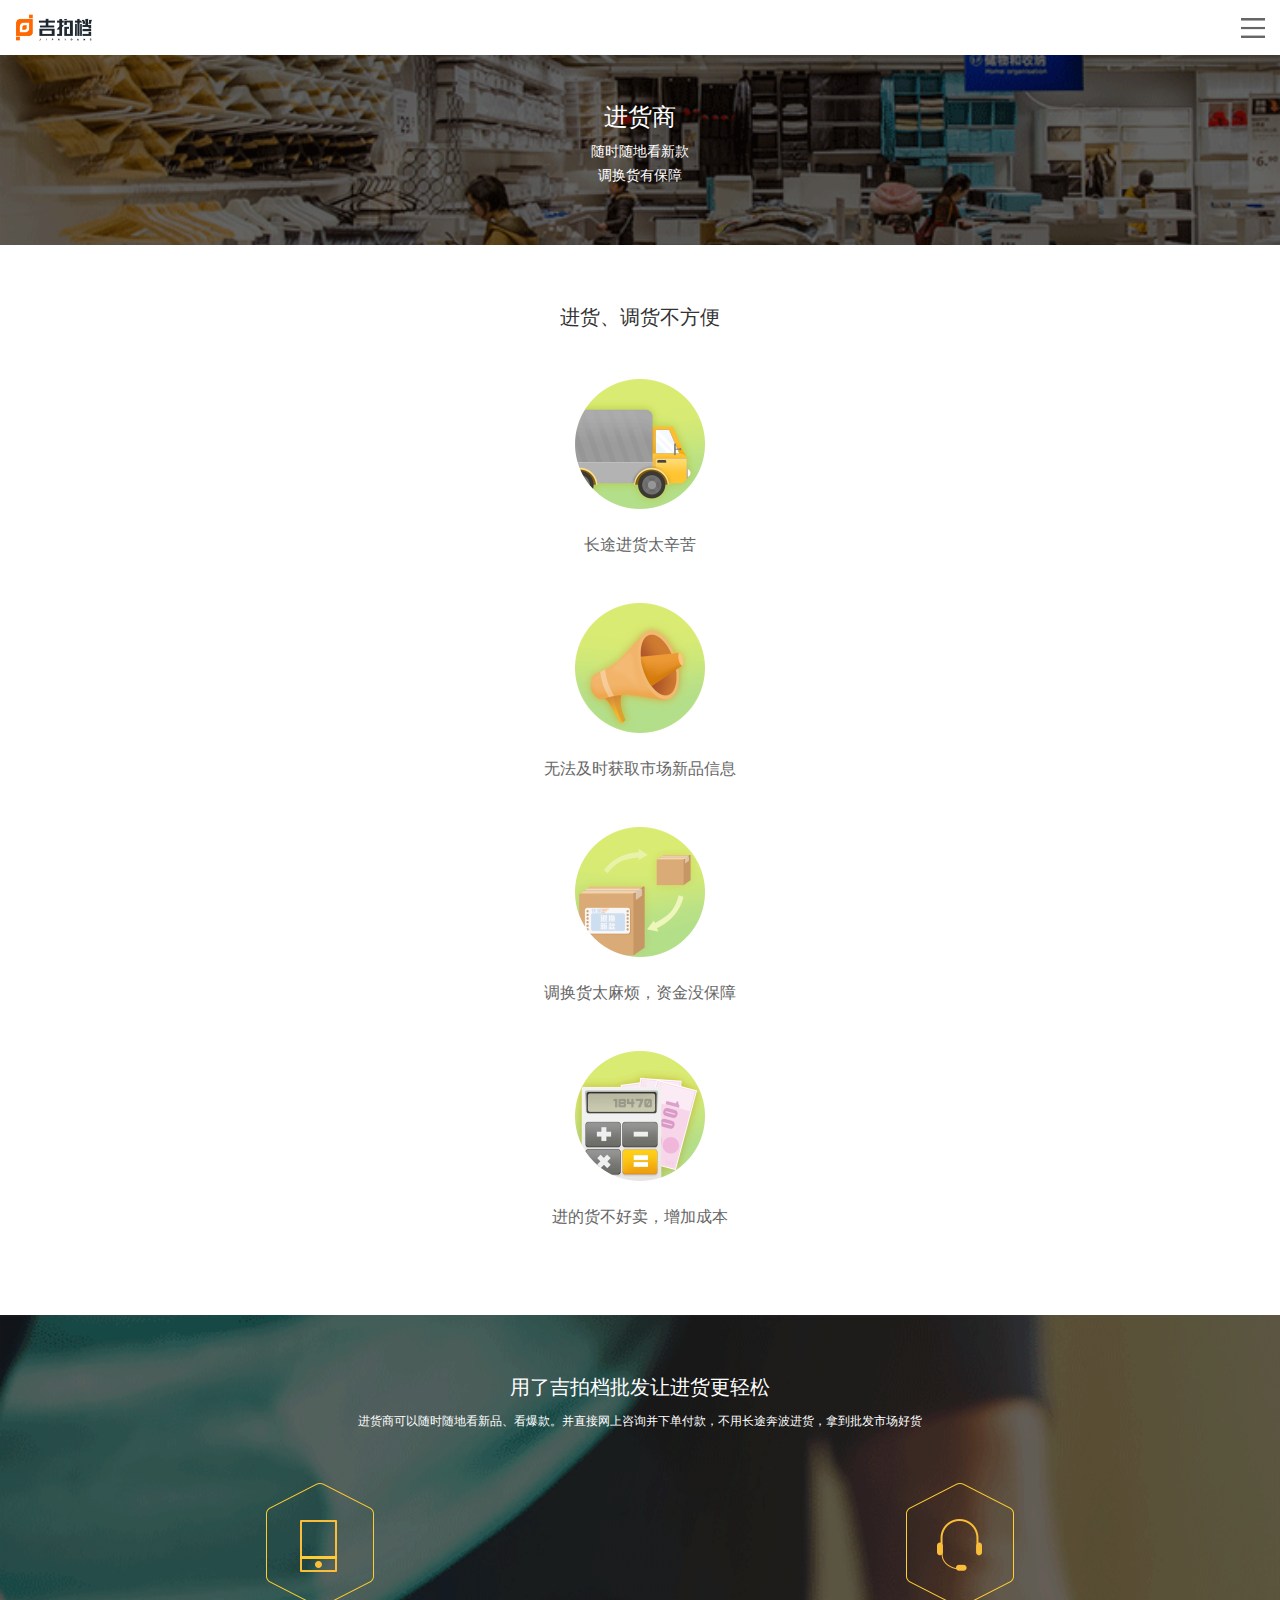
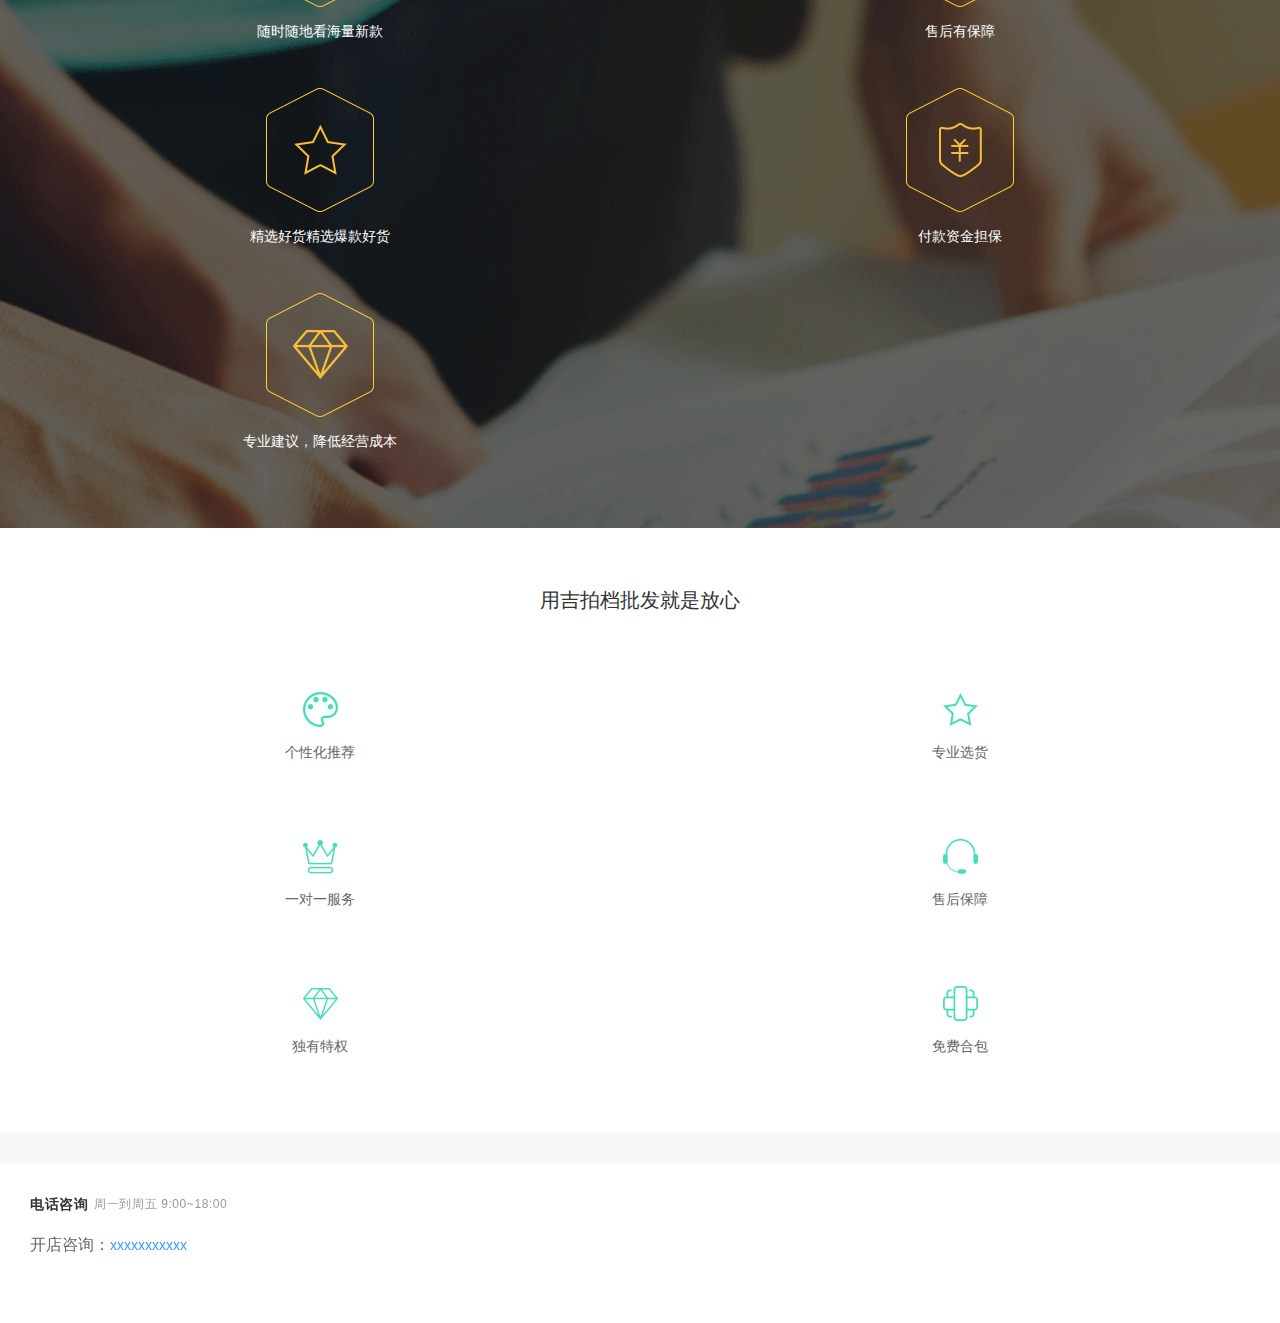
<file: static/HPD_wholesale/wholesale_buyer.html>
<!DOCTYPE html>
<html lang="en">

<head>
  <meta charset="UTF-8">
  <meta name="viewport" content="width=device-width, initial-scale=1.0, maximum-scale=1.0, user-scalable=no">
  <meta http-equiv="X-UA-Compatible" content="ie=edge">
  <title>吉拍档商城</title>
  <link rel="stylesheet" href="./../../resouce/css/base.css">
  <link rel="stylesheet" href="./../../resouce/css/wholesale.css">
</head>

<body style="padding-top: 55px;">
  <header class="nav-header fixed">
    <a href="###"><span class="logo"></span></a>
    <span class="nav-icon" id="nav_open"></span>
  </header>

  <div class="nav-menu-container" id="navWrap">
    <nav class="nav-menu">
      <div class="nav-logo">
        <span class="logo-m"></span>
        <span class="nav-icon" id="nav_close"></span>
      </div>
      <div class="nav-list-container">
        <ul class="nav-list">
          <a href="./../index.html">
            <li class="nav-item item-0"><span class="nav-item-text">首页</span></li>
          </a>
          <a href="javascript:void(0)">
            <li class="nav-item item-1"><span class="nav-item-text">产品中心</span></li>
          </a>
          <ul class="nav-inner-list">
            <a href="./../HPD_overview/overview_index.html">
              <li class="nav-subitem item-0"><span class="nav-item-text">概览</span></li>
            </a>
            <a href="###">
              <li class="nav-subitem item-0"><span class="nav-item-text">吉拍档收银</span></li>
            </a>
            <a href="###">
              <li class="nav-subitem item-3"><span class="nav-item-text">吉拍档零售</span></li>
            </a>
            <a href="./../HPD_overview/overview_CY.html">
              <li class="nav-subitem item-4"><span class="nav-item-text">吉拍档餐饮</span></li>
            </a>
            <a href="./../HPD_wholesale/wholesale_home.html">
              <li class="nav-subitem item-6"><span class="nav-item-text">吉拍档批发</span></li>
            </a>
            <a href="./../HPD_market/market_home.html">
              <li class="nav-subitem item-6"><span class="nav-item-text">吉拍档商城</span></li>
            </a>
          </ul>
          <a href="./../HPD_community/community_home.html">
            <li class="nav-item item-2"><span class="nav-item-text">商家社区</span></li>
          </a>
          <a href="###">
            <li class="nav-item item-3"><span class="nav-item-text">服务支持</span></li>
          </a>
          <a href="./../HPD_about/about.html">
            <li class="nav-item item-4"><span class="nav-item-text">关于我们</span></li>
          </a>
          <a href="./../HPD_agency/agency.html">
            <li class="nav-item item-4"><span class="nav-item-text">代理招募</span></li>
          </a>
        </ul>
      </div>
    </nav>
    <div class="nav-bg"></div>
  </div>

  <div class="pf-mobile-market">
    <div class="market-banner">
      <h1>进货商</h1>
      <p>随时随地看新款 <br> 调换货有保障
      </p>
    </div>
    <div class="market-problems">
      <h2 class="pf-section-title">进货、调货不方便</h2>
      <ul>
        <li>
          <img width="130" height="130" src="./../../resouce/img/wholesale/icon_51.png" alt="图标">
          <p>长途进货太辛苦</p>
        </li>
        <li>
          <img width="130" height="130" src="./../../resouce/img/wholesale/icon_52.png" alt="图标">
          <p>无法及时获取市场新品信息</p>
        </li>
        <li>
          <img width="130" height="130" src="./../../resouce/img/wholesale/icon_53.png" alt="图标">
          <p>调换货太麻烦，资金没保障</p>
        </li>
        <li>
          <img width="130" height="130" src="./../../resouce/img/wholesale/icon_54.png" alt="图标">
          <p>进的货不好卖，增加成本</p>
        </li>
      </ul>
    </div>
    <div class="market-better">
      <h2 class="pf-section-title">用了吉拍档批发让进货更轻松</h2>
      <p class="pf-section-desc">进货商可以随时随地看新品、看爆款。并直接网上咨询并下单付款，不用长途奔波进货，拿到批发市场好货</p>
      <ul class="clearfix">
        <li>
          <img width="108" height="124" src="./../../resouce/img/wholesale/icon_61.png" alt="图标">
          <p>随时随地看海量新款</p>
        </li>
        <li>
          <img width="108" height="124" src="./../../resouce/img/wholesale/icon_62.png" alt="图标">
          <p>售后有保障</p>
        </li>
        <li>
          <img width="108" height="124" src="./../../resouce/img/wholesale/icon_63.png" alt="图标">
          <p>精选好货精选爆款好货</p>
        </li>
        <li>
          <img width="108" height="124" src="./../../resouce/img/wholesale/icon_64.png" alt="图标">
          <p>付款资金担保</p>
        </li>
        <li>
          <img width="108" height="124" src="./../../resouce/img/wholesale/icon_65.png" alt="图标">
          <p>专业建议，降低经营成本</p>
        </li>
      </ul>
    </div>
    <div class="market-feature">
      <h2 class="pf-section-title">用吉拍档批发就是放心</h2>
      <ul class="clearfix">
        <li>
          <img width="35" height="35" src="./../../resouce/img/wholesale/icon_71.png" alt="图标">
          <p>个性化推荐</p>
        </li>
        <li>
          <img width="35" height="35" src="./../../resouce/img/wholesale/icon_72.png" alt="图标">
          <p>专业选货</p>
        </li>
        <li>
          <img width="35" height="35" src="./../../resouce/img/wholesale/icon_73.png" alt="图标">
          <p>一对一服务</p>
        </li>
        <li>
          <img width="35" height="35" src="./../../resouce/img/wholesale/icon_74.png" alt="图标">
          <p>售后保障</p>
        </li>
        <li>
          <img width="35" height="35" src="./../../resouce/img/wholesale/icon_75.png" alt="图标">
          <p>独有特权</p>
        </li>
        <li>
          <img width="35" height="35" src="./../../resouce/img/wholesale/icon_76.png" alt="图标">
          <p>免费合包</p>
        </li>
      </ul>
    </div>

  </div>

  <div class="footer clearfix">
    <div class="footer-nav-container">
      <div class="footer-section section-contact">
        <div class="text">
          <h2>电话咨询
            <p class="text-available-hours">周一到周五 9:00~18:00</p>
          </h2>
          <p>开店咨询：<a href="tel:xxxxxxxxxxx" class="text-tel">xxxxxxxxxxx</a></p>
        </div>
      </div>
    </div>
  </div>

</body>
<script src="./../../resouce/js/public.js"></script>

</html>
</file>
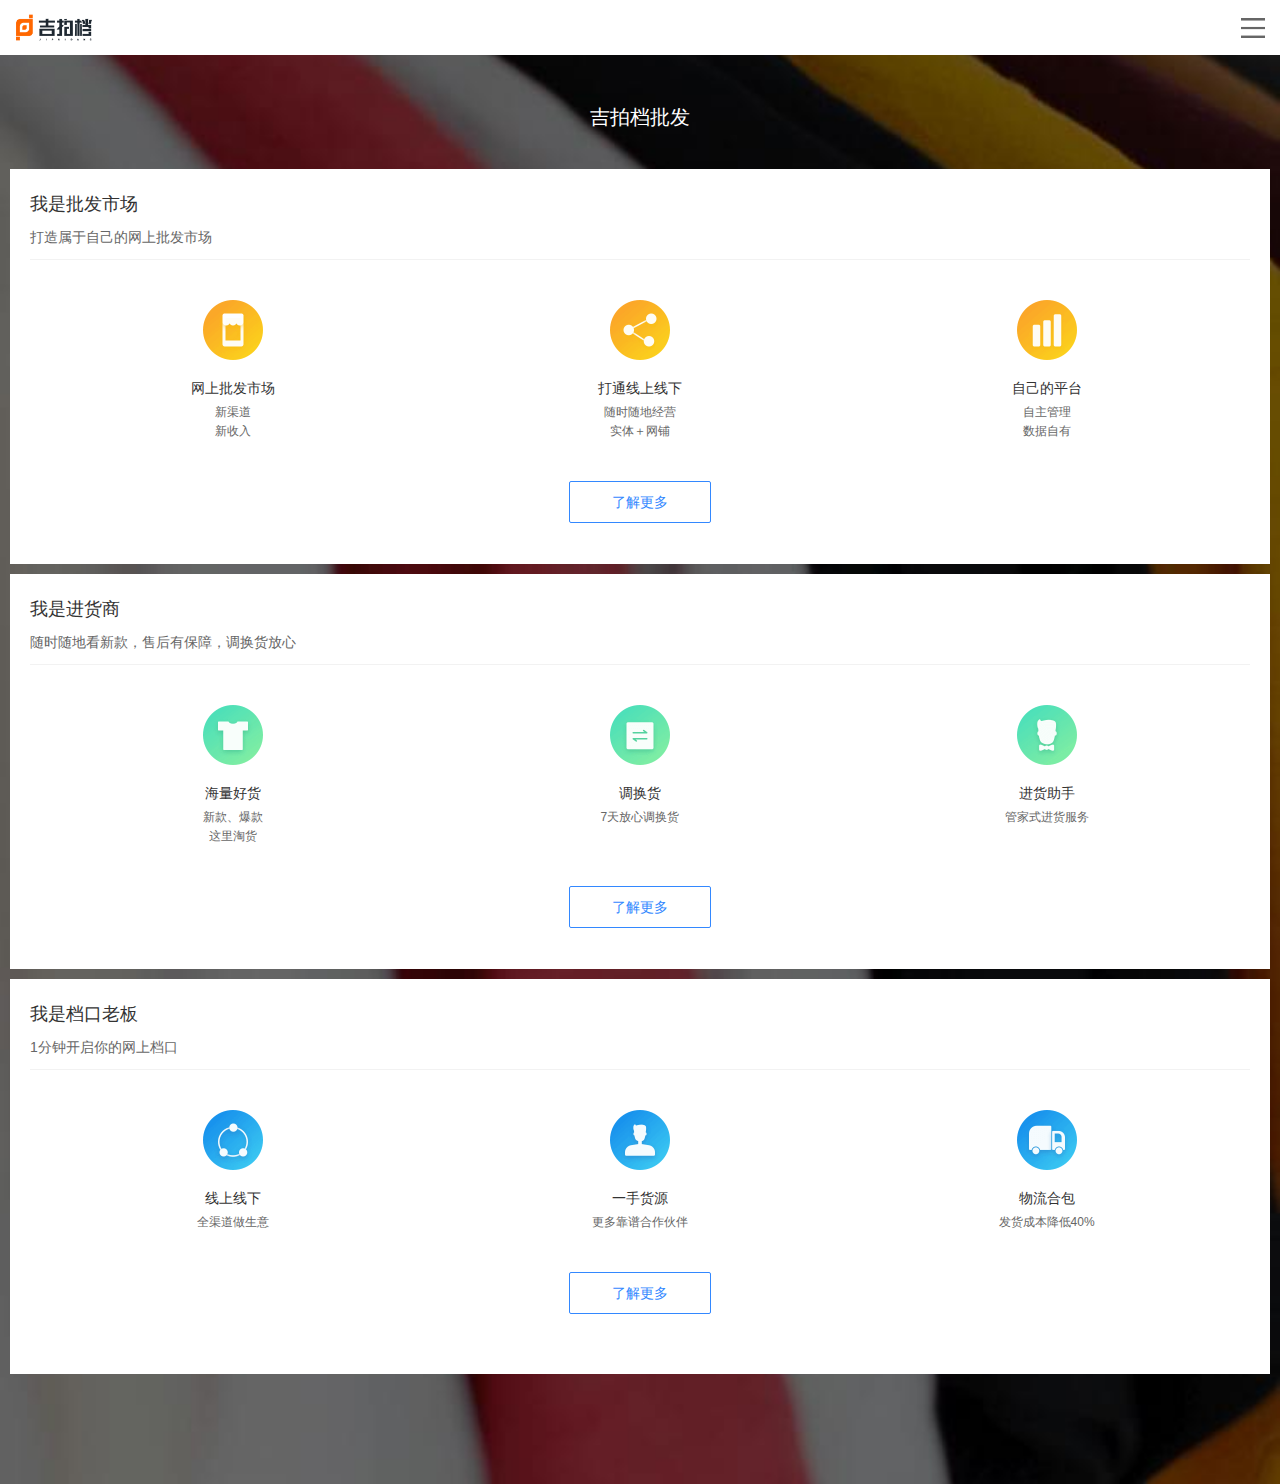
<file: static/HPD_wholesale/wholesale_home.html>
<!DOCTYPE html>
<html lang="en">

<head>
  <meta charset="UTF-8">
  <meta name="viewport" content="width=device-width, initial-scale=1.0, maximum-scale=1.0, user-scalable=no">
  <meta http-equiv="X-UA-Compatible" content="ie=edge">
  <title>吉拍档商城</title>
  <link rel="stylesheet" href="./../../resouce/css/base.css">
  <link rel="stylesheet" href="./../../resouce/css/wholesale.css">
</head>

<body style="padding-top: 55px;">
  <header class="nav-header fixed">
    <a href="###"><span class="logo"></span></a>
    <span class="nav-icon" id="nav_open"></span>
  </header>

  <div class="nav-menu-container" id="navWrap">
    <nav class="nav-menu">
      <div class="nav-logo">
        <span class="logo-m"></span>
        <span class="nav-icon" id="nav_close"></span>
      </div>
      <div class="nav-list-container">
        <ul class="nav-list">
          <a href="./../index.html">
            <li class="nav-item item-0"><span class="nav-item-text">首页</span></li>
          </a>
          <a href="javascript:void(0)">
            <li class="nav-item item-1"><span class="nav-item-text">产品中心</span></li>
          </a>
          <ul class="nav-inner-list">
            <a href="./../HPD_overview/overview_index.html">
              <li class="nav-subitem item-0"><span class="nav-item-text">概览</span></li>
            </a>
            <a href="###">
              <li class="nav-subitem item-0"><span class="nav-item-text">吉拍档收银</span></li>
            </a>
            <a href="###">
              <li class="nav-subitem item-3"><span class="nav-item-text">吉拍档零售</span></li>
            </a>
            <a href="./../HPD_overview/overview_CY.html">
              <li class="nav-subitem item-4"><span class="nav-item-text">吉拍档餐饮</span></li>
            </a>
            <a href="./../HPD_wholesale/wholesale_home.html">
              <li class="nav-subitem item-6"><span class="nav-item-text">吉拍档批发</span></li>
            </a>
            <a href="./../HPD_market/market_home.html">
              <li class="nav-subitem item-6"><span class="nav-item-text">吉拍档商城</span></li>
            </a>
          </ul>
          <a href="./../HPD_community/community_home.html">
            <li class="nav-item item-2"><span class="nav-item-text">商家社区</span></li>
          </a>
          <a href="###">
            <li class="nav-item item-3"><span class="nav-item-text">服务支持</span></li>
          </a>
          <a href="./../HPD_about/about.html">
            <li class="nav-item item-4"><span class="nav-item-text">关于我们</span></li>
          </a>
          <a href="./../HPD_agency/agency.html">
            <li class="nav-item item-4"><span class="nav-item-text">代理招募</span></li>
          </a>
        </ul>
      </div>
    </nav>
    <div class="nav-bg"></div>
  </div>

  <div class="pf-mobile-home">
    <h1>吉拍档批发</h1>
    <div class="pf-mobile-page">
      <h2>我是批发市场</h2>
      <p>打造属于自己的网上批发市场</p>
      <div class="pf-mobile-page-detail">
        <ul class="clearfix">
          <li>
            <img width="60" height="60" src="./../../resouce/img/wholesale/icon_07.png" alt="图标">
            <h3>网上批发市场</h3>
            <p>新渠道<br>新收入</p>
          </li>
          <li>
            <img width="60" height="60" src="./../../resouce/img/wholesale/icon_08.png" alt="图标">
            <h3>打通线上线下</h3>
            <p>随时随地经营<br>实体＋网铺</p>
          </li>
          <li>
            <img width="60" height="60" src="./../../resouce/img/wholesale/icon_09.png" alt="图标">
            <h3>自己的平台</h3>
            <p>自主管理<br>数据自有</p>
          </li>
        </ul>
        <a class="pf-btn-more" href="./../HPD_wholesale/wholesale_market.html">了解更多</a>
      </div>
    </div>
    <div class="pf-mobile-page">
      <h2>我是进货商</h2>
      <p>随时随地看新款，售后有保障，调换货放心</p>
      <div class="pf-mobile-page-detail">
        <ul class="clearfix">
          <li>
            <img width="60" height="60" src="./../../resouce/img/wholesale/icon_04.png" alt="图标">
            <h3>海量好货</h3>
            <p>新款、爆款<br>这里淘货</p>
          </li>
          <li>
            <img width="60" height="60" src="./../../resouce/img/wholesale/icon_05.png" alt="图标">
            <h3>调换货</h3>
            <p>7天放心调换货</p>
          </li>
          <li>
            <img width="60" height="60" src="./../../resouce/img/wholesale/icon_06.png" alt="图标">
            <h3>进货助手</h3>
            <p>管家式进货服务</p>
          </li>
        </ul>
        <a class="pf-btn-more" href="./../HPD_wholesale/wholesale_buyer.html">了解更多</a>
      </div>
    </div>
    <div class="pf-mobile-page">
      <h2>我是档口老板</h2>
      <p>1分钟开启你的网上档口</p>
      <div class="pf-mobile-page-detail">
        <ul class="clearfix">
          <li>
            <img width="60" height="60" src="./../../resouce/img/wholesale/icon_01.png" alt="图标">
            <h3>线上线下</h3>
            <p>全渠道做生意</p>
          </li>
          <li>
            <img width="60" height="60" src="./../../resouce/img/wholesale/icon_02.png" alt="图标">
            <h3>一手货源</h3>
            <p>更多靠谱合作伙伴</p>
          </li>
          <li>
            <img width="60" height="60" src="./../../resouce/img/wholesale/icon_03.png" alt="图标">
            <h3>物流合包</h3>
            <p>发货成本降低40%</p>
          </li>
        </ul>
        <a class="pf-btn-more" href="./../HPD_wholesale/wholesale_seller.html">了解更多</a>
      </div>
    </div>
  </div>

</body>
<script src="./../../resouce/js/public.js"></script>

</html>
</file>
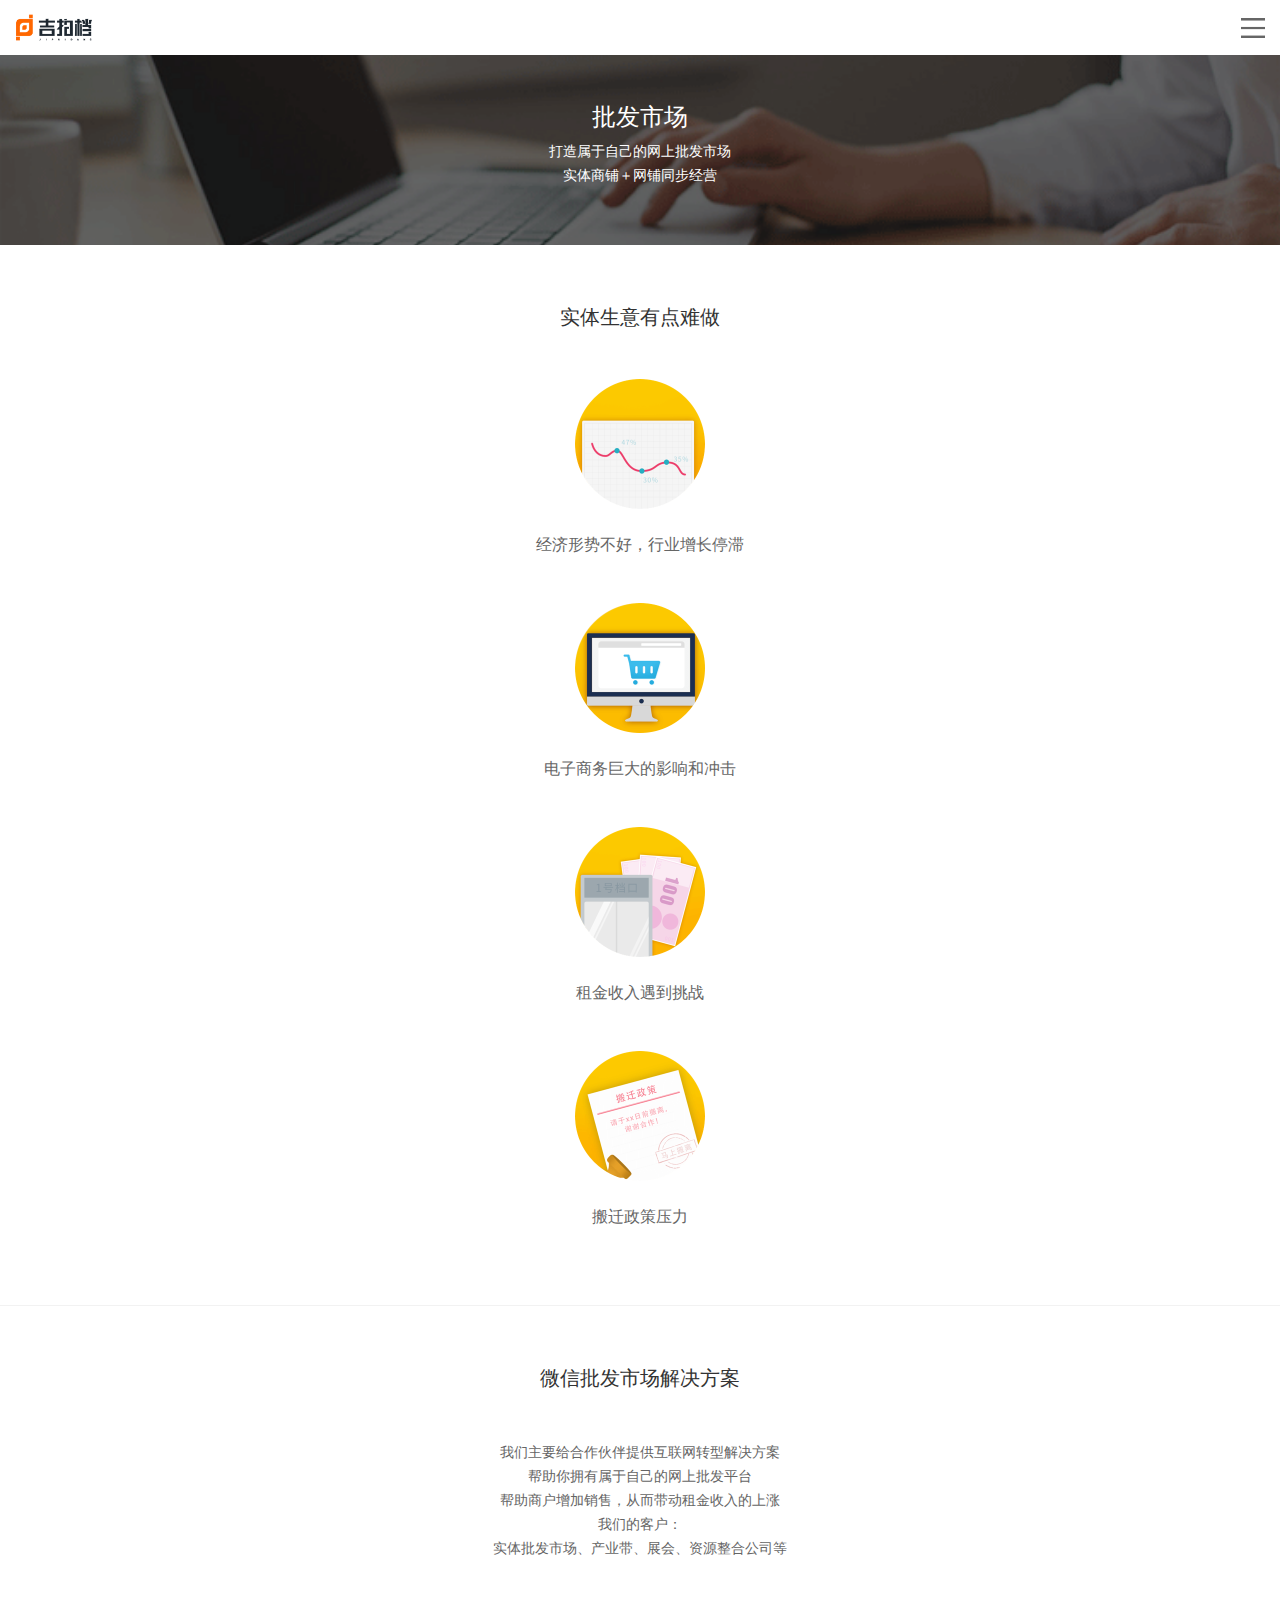
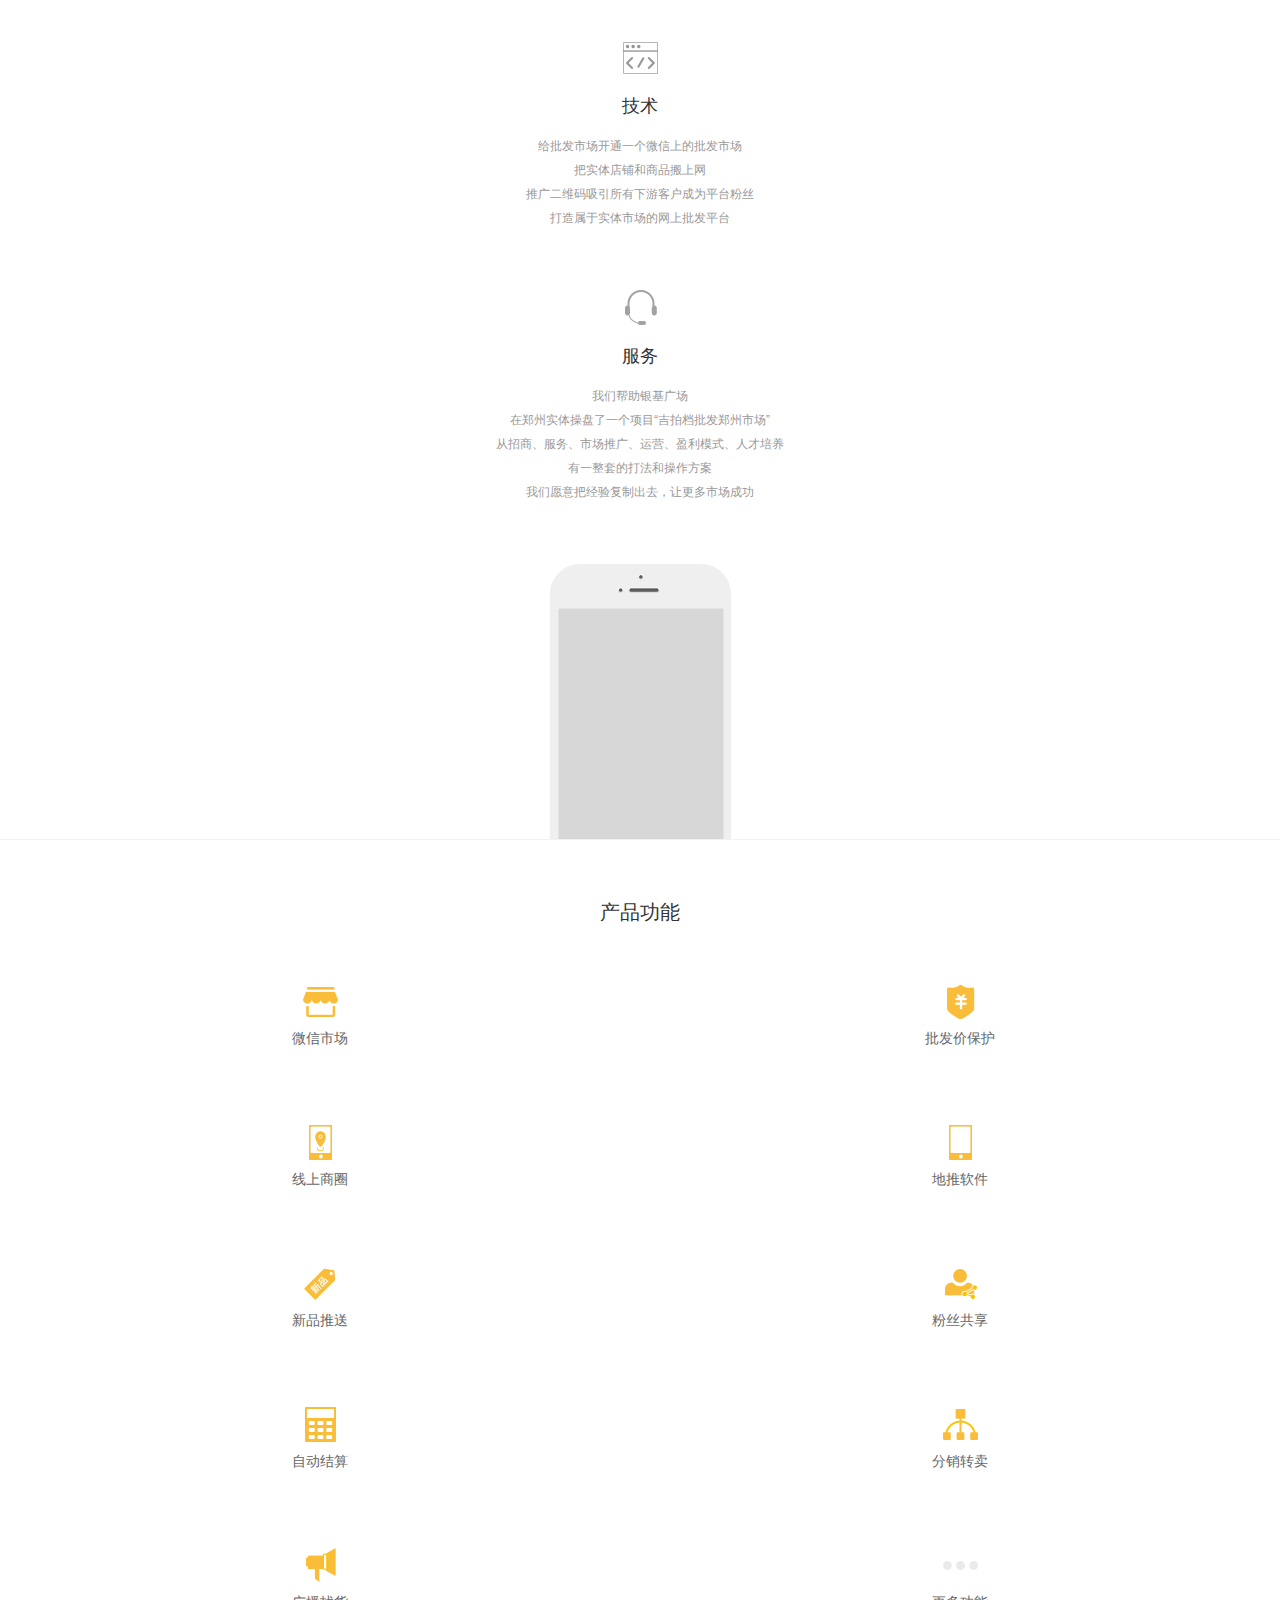
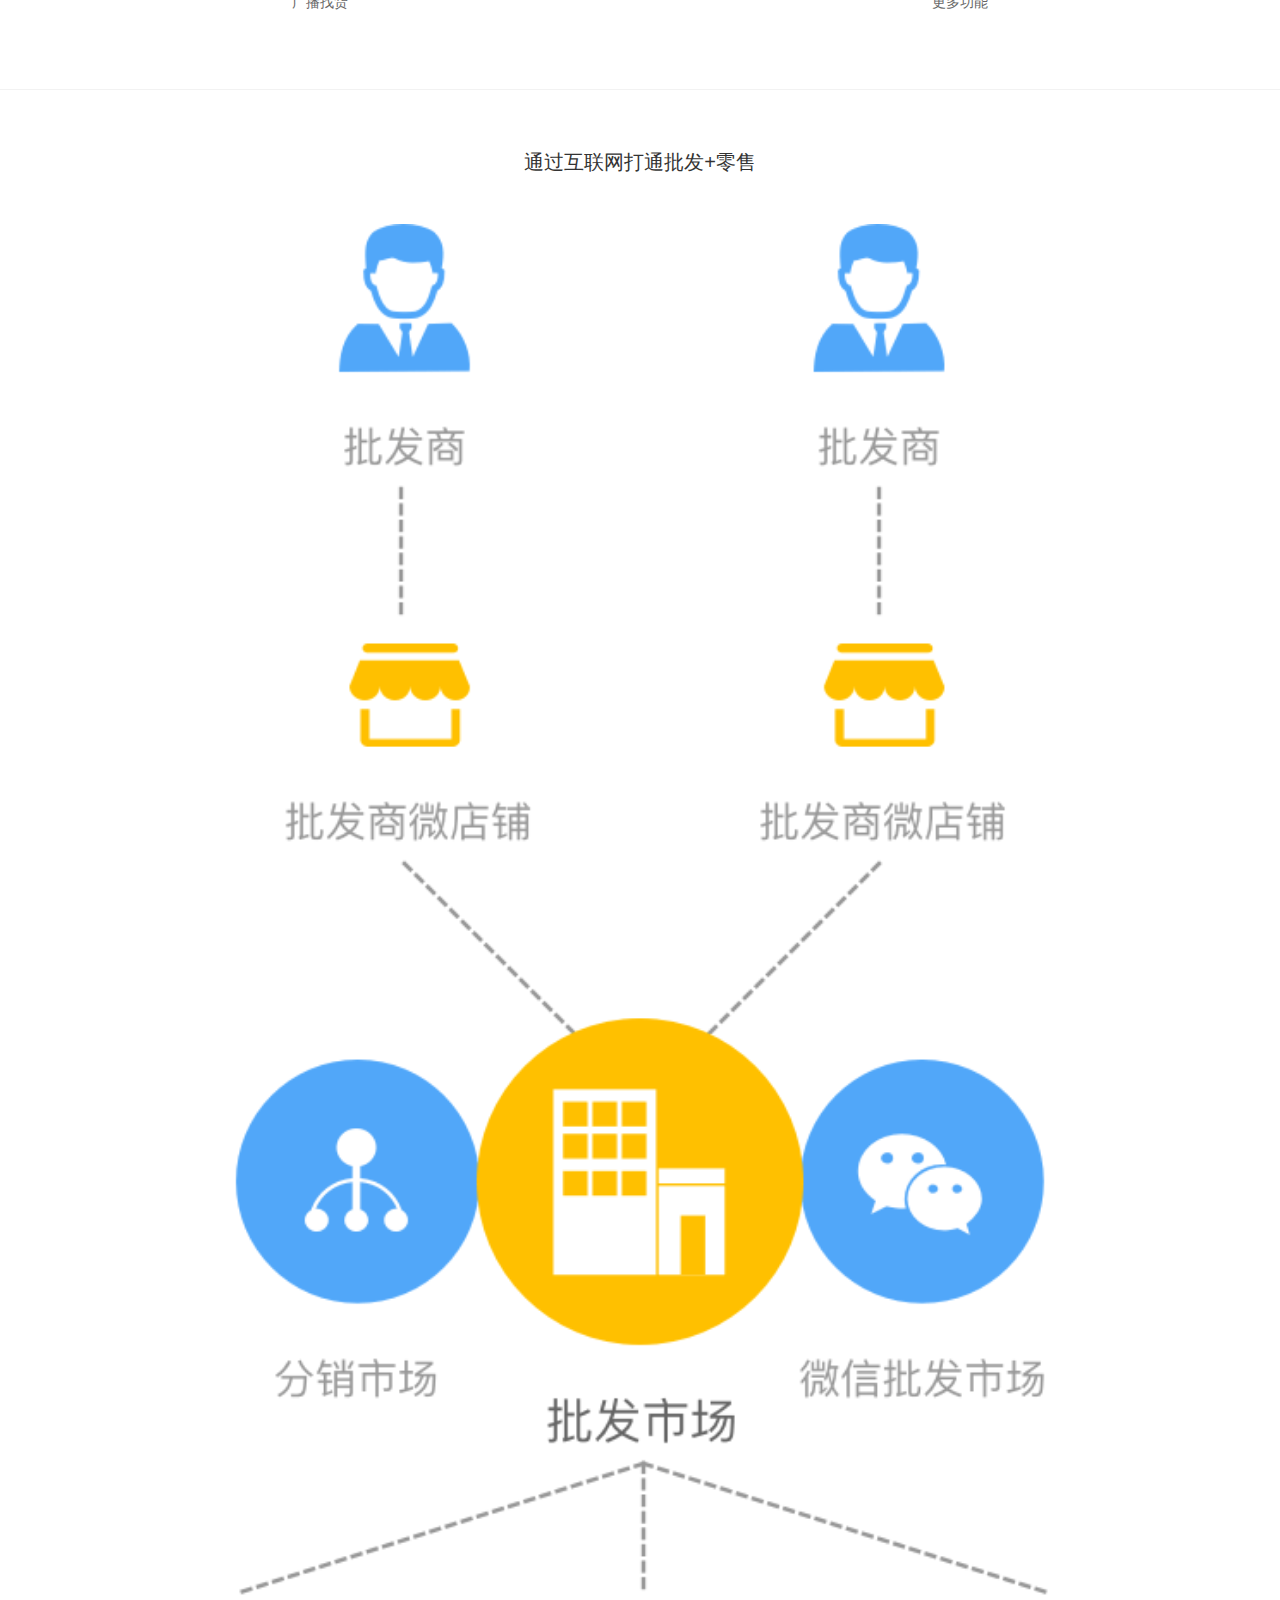
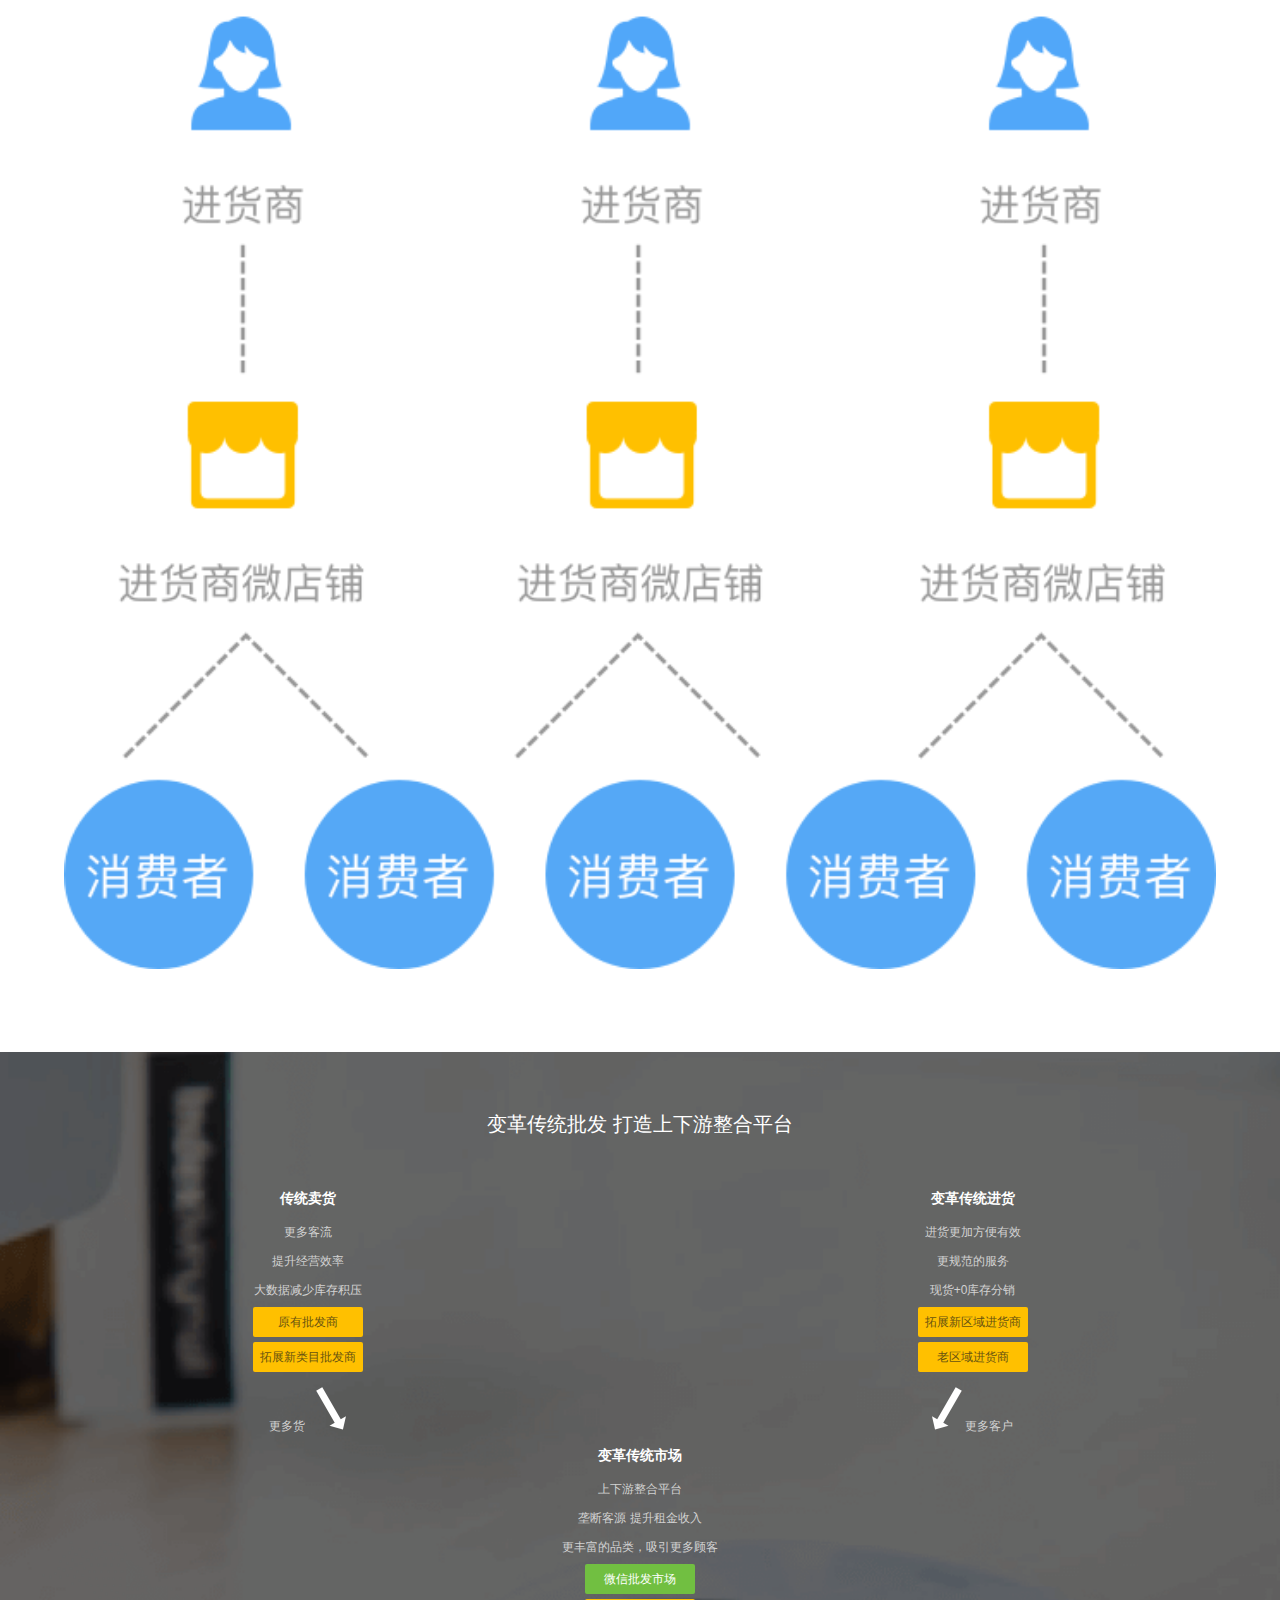
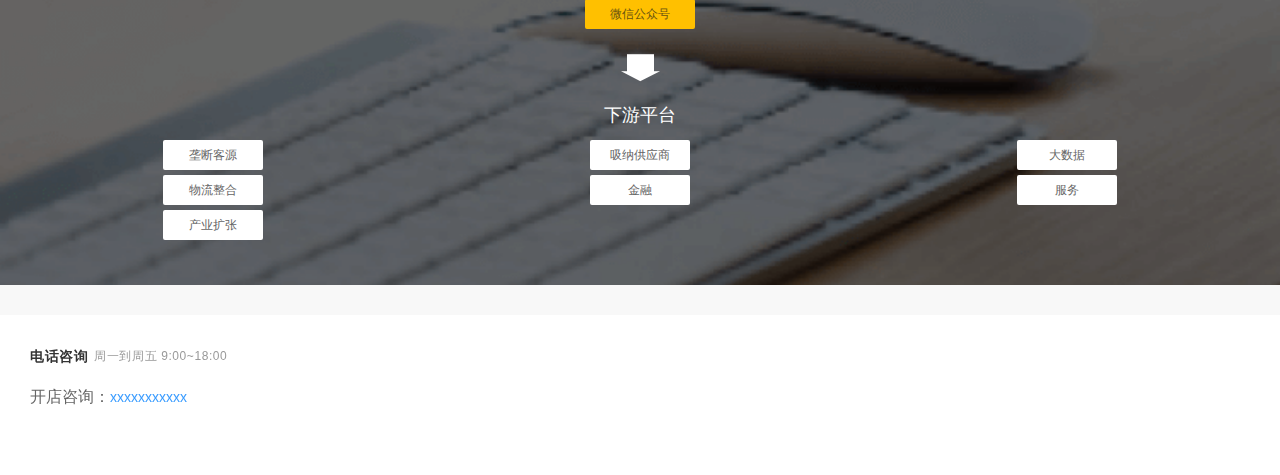
<file: static/HPD_wholesale/wholesale_market.html>
<!DOCTYPE html>
<html lang="en">

<head>
  <meta charset="UTF-8">
  <meta name="viewport" content="width=device-width, initial-scale=1.0, maximum-scale=1.0, user-scalable=no">
  <meta http-equiv="X-UA-Compatible" content="ie=edge">
  <title>吉拍档商城</title>
  <link rel="stylesheet" href="./../../resouce/css/base.css">
  <link rel="stylesheet" href="./../../resouce/css/wholesale.css">
</head>

<body style="padding-top: 55px;">
  <header class="nav-header fixed">
    <a href="###"><span class="logo"></span></a>
    <span class="nav-icon" id="nav_open"></span>
  </header>

  <div class="nav-menu-container" id="navWrap">
    <nav class="nav-menu">
      <div class="nav-logo">
        <span class="logo-m"></span>
        <span class="nav-icon" id="nav_close"></span>
      </div>
      <div class="nav-list-container">
        <ul class="nav-list">
          <a href="./../index.html">
            <li class="nav-item item-0"><span class="nav-item-text">首页</span></li>
          </a>
          <a href="javascript:void(0)">
            <li class="nav-item item-1"><span class="nav-item-text">产品中心</span></li>
          </a>
          <ul class="nav-inner-list">
            <a href="./../HPD_overview/overview_index.html">
              <li class="nav-subitem item-0"><span class="nav-item-text">概览</span></li>
            </a>
            <a href="###">
              <li class="nav-subitem item-0"><span class="nav-item-text">吉拍档收银</span></li>
            </a>
            <a href="###">
              <li class="nav-subitem item-3"><span class="nav-item-text">吉拍档零售</span></li>
            </a>
            <a href="./../HPD_overview/overview_CY.html">
              <li class="nav-subitem item-4"><span class="nav-item-text">吉拍档餐饮</span></li>
            </a>
            <a href="./../HPD_wholesale/wholesale_home.html">
              <li class="nav-subitem item-6"><span class="nav-item-text">吉拍档批发</span></li>
            </a>
            <a href="./../HPD_market/market_home.html">
              <li class="nav-subitem item-6"><span class="nav-item-text">吉拍档商城</span></li>
            </a>
          </ul>
          <a href="./../HPD_community/community_home.html">
            <li class="nav-item item-2"><span class="nav-item-text">商家社区</span></li>
          </a>
          <a href="###">
            <li class="nav-item item-3"><span class="nav-item-text">服务支持</span></li>
          </a>
          <a href="./../HPD_about/about.html">
            <li class="nav-item item-4"><span class="nav-item-text">关于我们</span></li>
          </a>
          <a href="./../HPD_agency/agency.html">
            <li class="nav-item item-4"><span class="nav-item-text">代理招募</span></li>
          </a>
        </ul>
      </div>
    </nav>
    <div class="nav-bg"></div>
  </div>

  <div class="pf-mobile-manage">
    <div class="manage-banner">
      <h1>批发市场</h1>
      <p>
        打造属于自己的网上批发市场 <br> 实体商铺＋网铺同步经营
      </p>
    </div>
    <div class="manage-problems">
      <h2 class="pf-section-title">实体生意有点难做</h2>
      <ul>
        <li>
          <img width="130" height="130" src="./../../resouce/img/wholesale/mm_pb1.png" alt="图标">
          <p>经济形势不好，行业增长停滞</p>
        </li>
        <li>
          <img width="130" height="130" src="./../../resouce/img/wholesale/mm_pb2.png" alt="图标">
          <p>电子商务巨大的影响和冲击</p>
        </li>
        <li>
          <img width="130" height="130" src="./../../resouce/img/wholesale/mm_pb3.png" alt="图标">
          <p>租金收入遇到挑战</p>
        </li>
        <li>
          <img width="130" height="130" src="./../../resouce/img/wholesale/mm_pb4.png" alt="图标">
          <p>搬迁政策压力</p>
        </li>
      </ul>
    </div>
    <div class="manage-solution">
      <h2 class="pf-section-title">微信批发市场解决方案</h2>
      <p class="">
        我们主要给合作伙伴提供互联网转型解决方案 <br> 帮助你拥有属于自己的网上批发平台 <br> 帮助商户增加销售，从而带动租金收入的上涨 <br> 我们的客户： <br> 实体批发市场、产业带、展会、资源整合公司等
      </p>
      <ul class="">
        <li>
          <img width="35" height="35" src="./../../resouce/img/wholesale/mm_icon1.png" alt="图标">
          <h3>技术</h3>
          <p>
            给批发市场开通一个微信上的批发市场 <br> 把实体店铺和商品搬上网
            <br> 推广二维码吸引所有下游客户成为平台粉丝 <br> 打造属于实体市场的网上批发平台
          </p>
        </li>
        <li>
          <img width="35" height="35" src="./../../resouce/img/wholesale/mm_icon2.png" alt="图标">
          <h3>服务</h3>
          <p>
            我们帮助银基广场 <br> 在郑州实体操盘了一个项目“吉拍档批发郑州市场” <br> 从招商、服务、市场推广、运营、盈利模式、人才培养 <br> 有一整套的打法和操作方案 <br> 我们愿意把经验复制出去，让更多市场成功
          </p>
        </li>
      </ul>
    </div>
    <div class="manage-feature">
      <h2 class="pf-section-title">产品功能</h2>
      <ul class="clearfix">
        <li>
          <img width="35" height="35" src="./../../resouce/img/wholesale/icon_11.png" alt="图标">
          <p>微信市场</p>
        </li>
        <li>
          <img width="35" height="35" src="./../../resouce/img/wholesale/icon_12.png" alt="图标">
          <p>批发价保护</p>
        </li>
        <li>
          <img width="35" height="35" src="./../../resouce/img/wholesale/icon_13.png" alt="图标">
          <p>线上商圈</p>
        </li>
        <li>
          <img width="35" height="35" src="./../../resouce/img/wholesale/icon_14.png" alt="图标">
          <p>地推软件</p>
        </li>
        <li>
          <img width="35" height="35" src="./../../resouce/img/wholesale/icon_15.png" alt="图标">
          <p>新品推送</p>
        </li>
        <li>
          <img width="35" height="35" src="./../../resouce/img/wholesale/icon_16.png" alt="图标">
          <p>粉丝共享</p>
        </li>
        <li>
          <img width="35" height="35" src="./../../resouce/img/wholesale/icon_17.png" alt="图标">
          <p>自动结算</p>
        </li>
        <li>
          <img width="35" height="35" src="./../../resouce/img/wholesale/icon_18.png" alt="图标">
          <p>分销转卖</p>
        </li>
        <li>
          <img width="35" height="35" src="./../../resouce/img/wholesale/icon_19.png" alt="图标">
          <p>广播找货</p>
        </li>
        <li>
          <img width="35" height="35" src="./../../resouce/img/wholesale/icon_10.png" alt="图标">
          <p>更多功能</p>
        </li>
      </ul>
    </div>
    <div class="manage-usage">
      <h2 class="pf-section-title">通过互联网打通批发+零售</h2>
      <img width="90%" src="./../../resouce/img/wholesale/mm_usage.png" alt="配图">
    </div>
    <div class="manage-change">
      <h2 class="pf-section-title">变革传统批发 打造上下游整合平台</h2>
      <table>
        <tbody>
          <tr>
            <td><strong>传统卖货</strong></td>
            <td style="width: 50px;"></td>
            <td><strong>变革传统进货</strong></td>
          </tr>
          <tr>
            <td>更多客流</td>
            <td></td>
            <td>进货更加方便有效</td>
          </tr>
          <tr>
            <td>提升经营效率</td>
            <td></td>
            <td>更规范的服务</td>
          </tr>
          <tr>
            <td>大数据减少库存积压</td>
            <td></td>
            <td>现货+0库存分销</td>
          </tr>
          <tr>
            <td><a href="javascript:;" class="pf-btn">原有批发商</a></td>
            <td></td>
            <td><a href="javascript:;" class="pf-btn">拓展新区域进货商</a></td>
          </tr>
          <tr>
            <td><a href="javascript:;" class="pf-btn">拓展新类目批发商</a></td>
            <td></td>
            <td><a href="javascript:;" class="pf-btn">老区域进货商</a></td>
          </tr>
          <tr>
            <td>更多货&nbsp;&nbsp; <img class="arrow" width="30" height="43" src="./../../resouce/img/wholesale/mm_right.png" alt="箭头"></td>
            <td></td>
            <td><img class="arrow" width="30" height="43" src="./../../resouce/img/wholesale/mm_left.png" alt="箭头"> 更多客户</td>
          </tr>
          <tr>
            <td colspan="3"><strong>变革传统市场</strong></td>
          </tr>
          <tr>
            <td colspan="3">上下游整合平台</td>
          </tr>
          <tr>
            <td colspan="3">垄断客源 提升租金收入</td>
          </tr>
          <tr>
            <td colspan="3">更丰富的品类，吸引更多顾客</td>
          </tr>
          <tr>
            <td colspan="3"><a href="javascript:;" class="pf-btn pf-btn-green">微信批发市场</a></td>
          </tr>
          <tr>
            <td colspan="3"><a href="javascript:;" class="pf-btn">微信公众号</a></td>
          </tr>
          <tr>
            <td colspan="3">
              <img class="arrow-down" width="39" height="28" src="./../../resouce/img/wholesale/mm_down.png" alt="箭头">
            </td>
          </tr>
          <tr>
            <td colspan="3">
              <h5>下游平台</h5>
            </td>
          </tr>
        </tbody>
      </table>
      <table>
        <tbody>
          <tr>
            <td><a href="javascript:;" class="pf-btn pf-btn-white">垄断客源</a></td>
            <td><a href="javascript:;" class="pf-btn pf-btn-white">吸纳供应商</a></td>
            <td><a href="javascript:;" class="pf-btn pf-btn-white">大数据</a></td>
          </tr>
          <tr>
            <td><a href="javascript:;" class="pf-btn pf-btn-white">物流整合</a></td>
            <td><a href="javascript:;" class="pf-btn pf-btn-white">金融</a></td>
            <td><a href="javascript:;" class="pf-btn pf-btn-white">服务</a></td>
          </tr>
          <tr>
            <td><a href="javascript:;" class="pf-btn pf-btn-white">产业扩张</a></td>
            <td></td>
            <td></td>
          </tr>
        </tbody>
      </table>
    </div>
  </div>

  <div class="footer clearfix">
    <div class="footer-nav-container">
      <div class="footer-section section-contact">
        <div class="text">
          <h2>电话咨询
            <p class="text-available-hours">周一到周五 9:00~18:00</p>
          </h2>
          <p>开店咨询：<a href="tel:xxxxxxxxxxx" class="text-tel">xxxxxxxxxxx</a></p>
        </div>
      </div>
    </div>
  </div>

</body>
<script src="./../../resouce/js/public.js"></script>

</html>
</file>
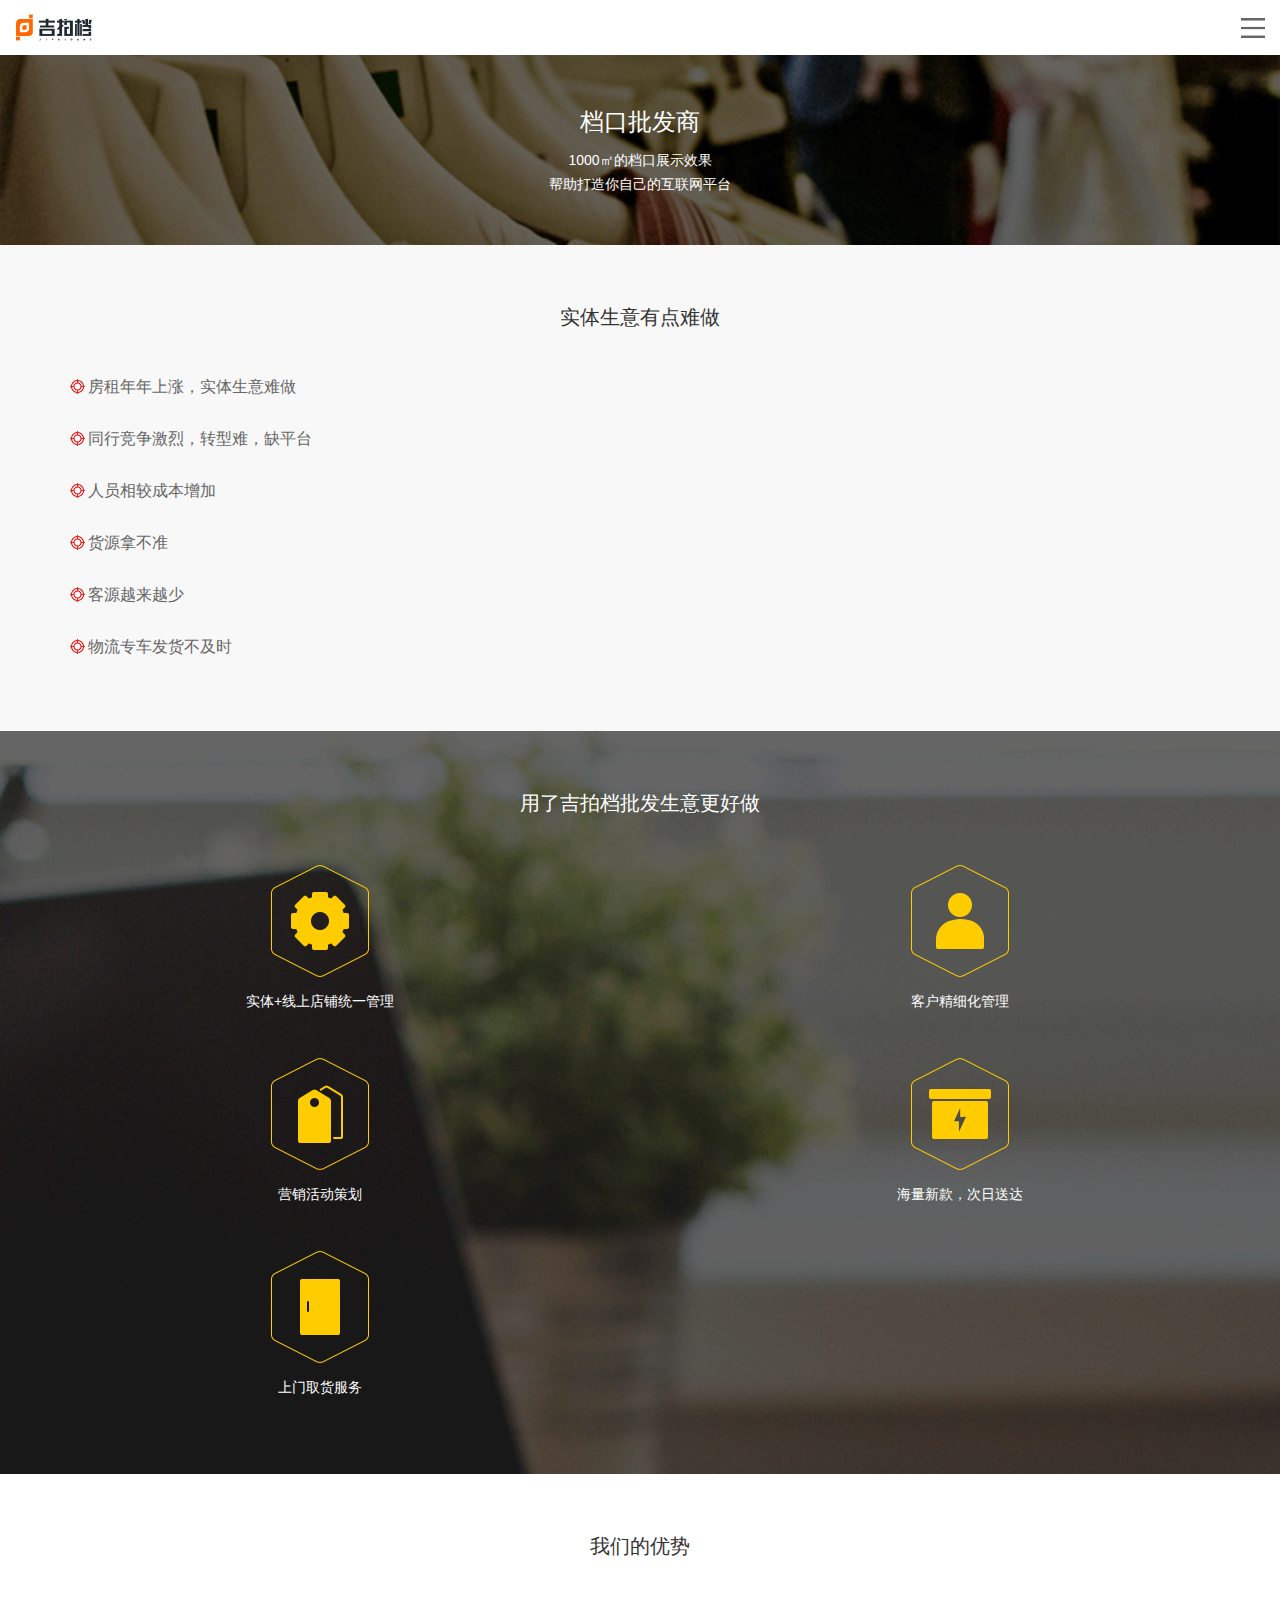
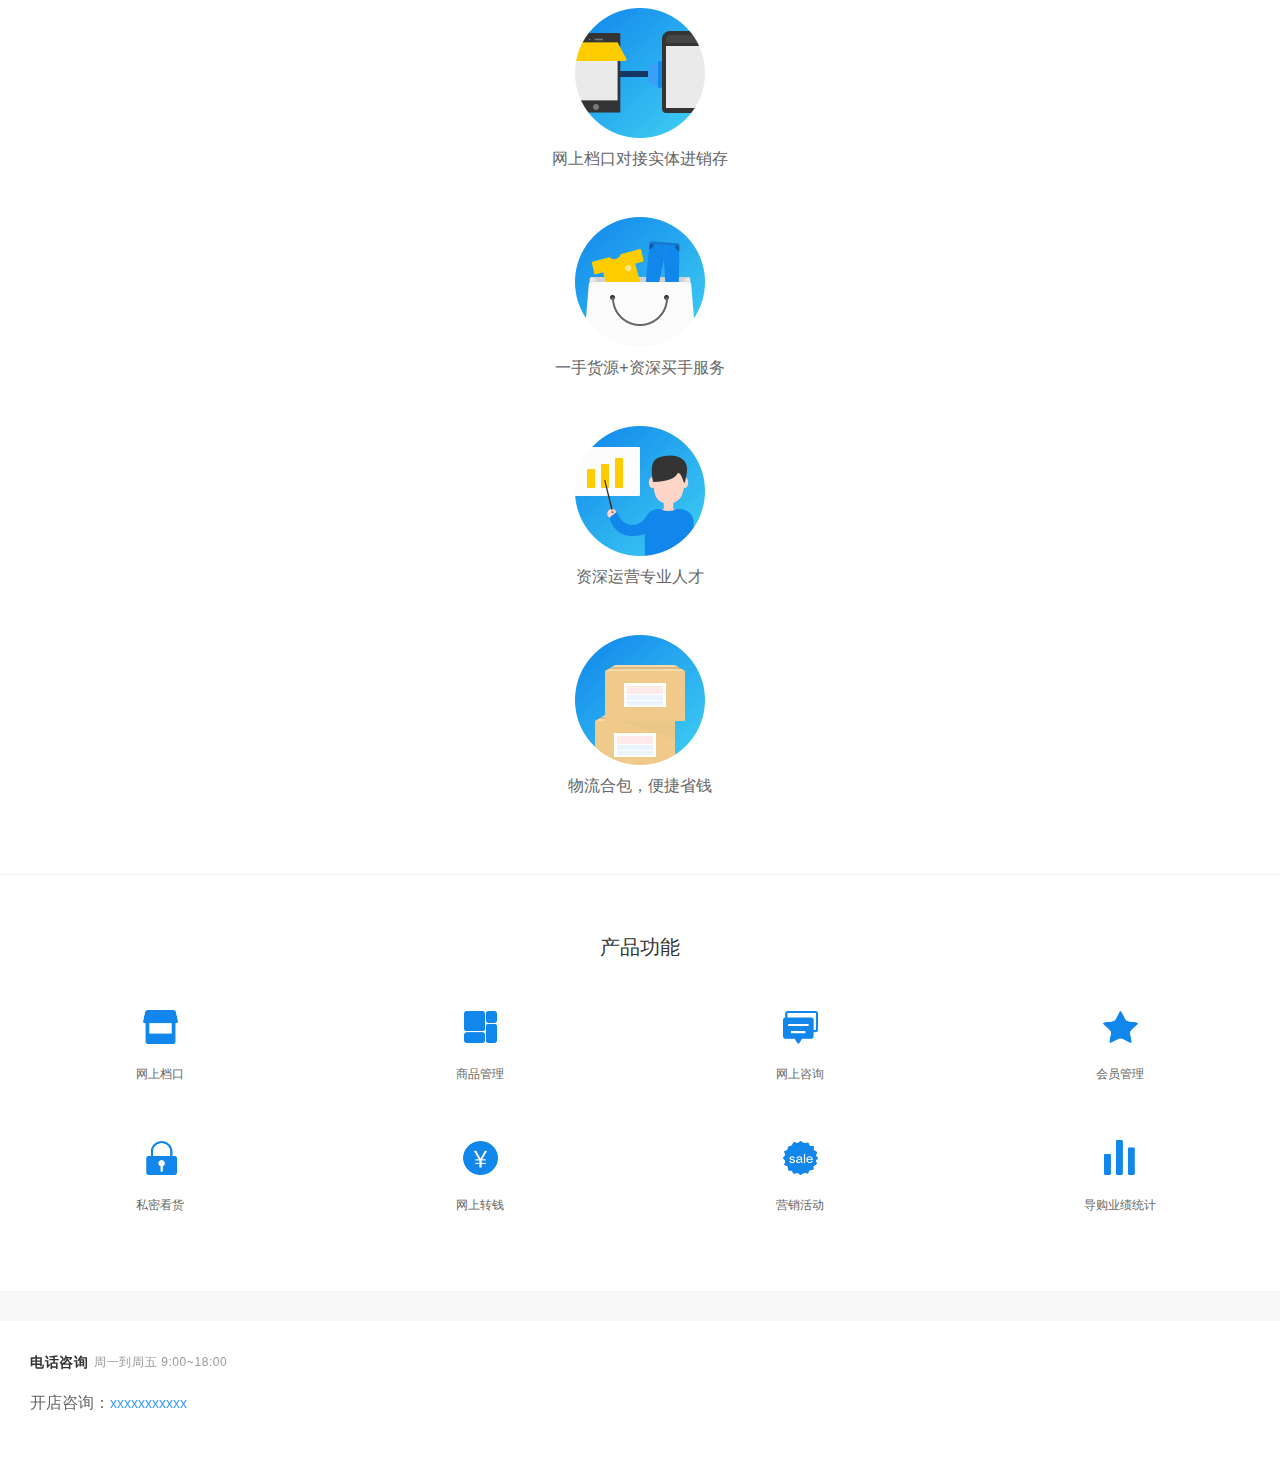
<file: static/HPD_wholesale/wholesale_seller.html>
<!DOCTYPE html>
<html lang="en">

<head>
  <meta charset="UTF-8">
  <meta name="viewport" content="width=device-width, initial-scale=1.0, maximum-scale=1.0, user-scalable=no">
  <meta http-equiv="X-UA-Compatible" content="ie=edge">
  <title>吉拍档商城</title>
  <link rel="stylesheet" href="./../../resouce/css/base.css">
  <link rel="stylesheet" href="./../../resouce/css/wholesale.css">
</head>

<body style="padding-top: 55px;">
  <header class="nav-header fixed">
    <a href="###"><span class="logo"></span></a>
    <span class="nav-icon" id="nav_open"></span>
  </header>

  <div class="nav-menu-container" id="navWrap">
    <nav class="nav-menu">
      <div class="nav-logo">
        <span class="logo-m"></span>
        <span class="nav-icon" id="nav_close"></span>
      </div>
      <div class="nav-list-container">
        <ul class="nav-list">
          <a href="./../index.html">
            <li class="nav-item item-0"><span class="nav-item-text">首页</span></li>
          </a>
          <a href="javascript:void(0)">
            <li class="nav-item item-1"><span class="nav-item-text">产品中心</span></li>
          </a>
          <ul class="nav-inner-list">
            <a href="./../HPD_overview/overview_index.html">
              <li class="nav-subitem item-0"><span class="nav-item-text">概览</span></li>
            </a>
            <a href="###">
              <li class="nav-subitem item-0"><span class="nav-item-text">吉拍档收银</span></li>
            </a>
            <a href="###">
              <li class="nav-subitem item-3"><span class="nav-item-text">吉拍档零售</span></li>
            </a>
            <a href="./../HPD_overview/overview_CY.html">
              <li class="nav-subitem item-4"><span class="nav-item-text">吉拍档餐饮</span></li>
            </a>
            <a href="./../HPD_wholesale/wholesale_home.html">
              <li class="nav-subitem item-6"><span class="nav-item-text">吉拍档批发</span></li>
            </a>
            <a href="./../HPD_market/market_home.html">
              <li class="nav-subitem item-6"><span class="nav-item-text">吉拍档商城</span></li>
            </a>
          </ul>
          <a href="./../HPD_community/community_home.html">
            <li class="nav-item item-2"><span class="nav-item-text">商家社区</span></li>
          </a>
          <a href="###">
            <li class="nav-item item-3"><span class="nav-item-text">服务支持</span></li>
          </a>
          <a href="./../HPD_about/about.html">
            <li class="nav-item item-4"><span class="nav-item-text">关于我们</span></li>
          </a>
          <a href="./../HPD_agency/agency.html">
            <li class="nav-item item-4"><span class="nav-item-text">代理招募</span></li>
          </a>
        </ul>
      </div>
    </nav>
    <div class="nav-bg"></div>
  </div>

  <div class="pf-mobile-dangkou">
    <div class="dangkou-banner">
      <h1>档口批发商</h1>
      <p>1000㎡的档口展示效果<br>帮助打造你自己的互联网平台</p>
    </div>
    <div class="dangkou-problems">
      <h2 class="pf-section-title">实体生意有点难做</h2>
      <ul>
        <li>房租年年上涨，实体生意难做</li>
        <li>同行竞争激烈，转型难，缺平台</li>
        <li>人员相较成本增加</li>
        <li>货源拿不准</li>
        <li>客源越来越少</li>
        <li>物流专车发货不及时</li>
      </ul>
    </div>
    <div class="dangkou-better">
      <h2 class="pf-section-title">用了吉拍档批发生意更好做</h2>
      <ul class="clearfix">
        <li>
          <img width="98" height="112" src="./../../resouce/img/wholesale/icon_21.png" alt="图标">
          <p>实体+线上店铺统一管理</p>
        </li>
        <li>
          <img width="98" height="112" src="./../../resouce/img/wholesale/icon_22.png" alt="图标">
          <p>客户精细化管理</p>
        </li>
        <li>
          <img width="98" height="112" src="./../../resouce/img/wholesale/icon_23.png" alt="图标">
          <p>营销活动策划</p>
        </li>
        <li>
          <img width="98" height="112" src="./../../resouce/img/wholesale/icon_24.png" alt="图标">
          <p>海量新款，次日送达</p>
        </li>
        <li>
          <img width="98" height="112" src="./../../resouce/img/wholesale/icon_25.png" alt="图标">
          <p>上门取货服务</p>
        </li>
      </ul>
    </div>
    <div class="dangkou-pros">
      <h2 class="pf-section-title">我们的优势</h2>
      <ul>
        <li>
          <img width="130" height="130" src="./../../resouce/img/wholesale/icon_31.png" alt="图标">
          <p>网上档口对接实体进销存</p>
        </li>
        <li>
          <img width="130" height="130" src="./../../resouce/img/wholesale/icon_32.png" alt="图标">
          <p>一手货源+资深买手服务</p>
        </li>
        <li>
          <img width="130" height="130" src="./../../resouce/img/wholesale/icon_33.png" alt="图标">
          <p>资深运营专业人才</p>
        </li>
        <li>
          <img width="130" height="130" src="./../../resouce/img/wholesale/icon_34.png" alt="图标">
          <p>物流合包，便捷省钱</p>
        </li>
      </ul>
    </div>
    <div class="dangkou-feature">
      <h2 class="pf-section-title">产品功能</h2>
      <ul class="clearfix">
        <li>
          <img width="37" height="36" src="./../../resouce/img/wholesale/icon_41.png" alt="图标">
          <p>网上档口</p>
        </li>
        <li>
          <img width="37" height="36" src="./../../resouce/img/wholesale/icon_42.png" alt="图标">
          <p>商品管理</p>
        </li>
        <li>
          <img width="37" height="36" src="./../../resouce/img/wholesale/icon_43.png" alt="图标">
          <p>网上咨询</p>
        </li>
        <li>
          <img width="37" height="36" src="./../../resouce/img/wholesale/icon_44.png" alt="图标">
          <p>会员管理</p>
        </li>
        <li>
          <img width="37" height="36" src="./../../resouce/img/wholesale/icon_45.png" alt="图标">
          <p>私密看货</p>
        </li>
        <li>
          <img width="37" height="36" src="./../../resouce/img/wholesale/icon_46.png" alt="图标">
          <p>网上转钱</p>
        </li>
        <li>
          <img width="37" height="36" src="./../../resouce/img/wholesale/icon_47.png" alt="图标">
          <p>营销活动</p>
        </li>
        <li>
          <img width="37" height="36" src="./../../resouce/img/wholesale/icon_48.png" alt="图标">
          <p>导购业绩统计</p>
        </li>
      </ul>
    </div>

  </div>

  <div class="footer clearfix">
    <div class="footer-nav-container">
      <div class="footer-section section-contact">
        <div class="text">
          <h2>电话咨询
            <p class="text-available-hours">周一到周五 9:00~18:00</p>
          </h2>
          <p>开店咨询：<a href="tel:xxxxxxxxxxx" class="text-tel">xxxxxxxxxxx</a></p>
        </div>
      </div>
    </div>
  </div>

</body>
<script src="./../../resouce/js/public.js"></script>

</html>
</file>
<file: resouce/css/base.css>
*{-webkit-tap-highlight-color:transparent}
a,abbr,acronym,address,applet,article,aside,audio,b,big,blockquote,
body,canvas,caption,center,cite,code,dd,del,details,dfn,div,dl,dt,em,embed,
fieldset,figcaption,figure,footer,form,h1,h2,h3,h4,h5,h6,header,hgroup,
html,i,iframe,img,ins,kbd,label,legend,li,mark,menu,nav,object,ol,output,p,pre,q,ruby,s,samp,section,small,span,strike,strong,sub,summary,sup,
table,tbody,td,tfoot,th,thead,time,tr,tt,u,ul,var,video{margin:0;padding:0;border:0;font:inherit;font-size:100%;vertical-align:baseline}
html{line-height:1}
ol,ul{list-style:none}
table{border-collapse:collapse;border-spacing:0}
caption,td,th{font-weight:400;vertical-align:middle}
blockquote,q{quotes:none}
blockquote:after,blockquote:before,q:after,q:before{content:"";content:none}
a img{border:none}
article,aside,details,figcaption,figure,footer,header,hgroup,menu,nav,section,summary{display:block}
html{-ms-text-size-adjust:100%;-webkit-text-size-adjust:100%;font-family:Arial,Helvetica,STHeiti STXihei,Microsoft YaHei,Tohoma}
body{color:#333;background-color:#f8f8f8;-webkit-backface-visibility:hidden}
body.body-fixed-bottom{padding-bottom:50px}
strong{font-weight:700}
a{color:#333;background:transparent;text-decoration:none}
h1{font-size:2em;margin:.67em 0}
h2{font-size:18px;line-height:22px}
h3{font-size:15px;line-height:18px}
[type=email],[type=number],[type=password],[type=search],[type=text],
button,select,textarea{font-family:inherit;font-size:100%;margin:0;-webkit-appearance:none;-moz-appearance:none}
dd,div,dt,li,span{cursor:pointer}

.container{background-color:#f8f8f8}
.ellipsis{white-space:nowrap;overflow:hidden;text-overflow:ellipsis}
.link,.link:active,.link:hover,.link:link,.link:visited{color:#07d}
.clearfix{zoom:1}.clearfix:after{content:"";display:table;clear:both}.pull-left{float:left}.pull-right{float:right}
.show{display:block}
.hide{display:none!important;visibility:hidden}
.center,.text-center{text-align:center}
.text-left{text-align:left}
.text-right{text-align:right}

/* head */
.nav-header {
  background-color: #fff;
  height: 55px;
  padding: 14px 15px;
  -webkit-box-sizing: border-box;
  -moz-box-sizing: border-box;
  box-sizing: border-box;
  width: 100%;
  z-index: 998;
  overflow: hidden;
  position: absolute;
  top: 0;
}
.nav-header.fixed {
  position: fixed;
  top: 0;
}
.nav-header .logo {
  display: inline-block;
  width: 78px;
  height: 27px;
  background: url(./../img/index/logo.png) no-repeat;
  background-size: 78px 27px;
}
.nav-header .nav-icon {
  display: none;
  position: absolute;
  margin-right: 15px;
  display: inline-block;
  width: 24px;
  height: 20px;
  right: 0;
  top: 17.5px;
  z-index: 1010;
  background: url(./../img/index/icon_nav_btn.png) no-repeat;
  background-size: cover
}
.nav-menu-container .nav-menu {
  background-color: #fff;
  position: fixed;
  top: 0;
  right: -230px;
  overflow: hidden;
  z-index: 1005;
  height: 100%;
  width: 230px;
  padding-left: 30px;
  -webkit-box-sizing: border-box;
  -moz-box-sizing: border-box;
  box-sizing: border-box;
  -webkit-transition: right .25s ease-in-out;
  -moz-transition: right .25s ease-in-out;
  transition: right .25s ease-in-out;
}
.nav-menu-container .nav-menu .nav-logo {
  background-color: #fff;
  width: 180px;
  padding: 15px 0;
  position: absolute;
  -webkit-box-sizing: border-box;
  -moz-box-sizing: border-box;
  box-sizing: border-box;
}
.nav-menu-container .nav-menu .nav-logo:after {
  position: absolute;
  -webkit-box-sizing: border-box;
  -moz-box-sizing: border-box;
  box-sizing: border-box;
  content: "";
  top: 0;
  left: 0;
  width: 200%;
  height: 200%;
  -webkit-transform: scale(.5);
  -moz-transform: scale(.5);
  -ms-transform: scale(.5);
  transform: scale(.5);
  -webkit-transform-origin: left top;
  -moz-transform-origin: left top;
  -ms-transform-origin: left top;
  transform-origin: left top;
  pointer-events: none;
  border-bottom: 1px solid #e5e5e5;
}
.nav-menu-container .nav-menu .logo-m {
  display: block;
  width: 78px;
  height: 27px;
  background: url(./../img/index/logo.png) no-repeat 50%;
  background-size: 78px 27px;
}
.nav-menu-container .nav-icon {
  width: 18px;
  height: 18px;
  position: absolute;
  top: 20px;
  right: 0;
  background: url(./../img/index/icon_nav_btn_close.png) no-repeat 50%;
  background-size: cover;
}
.nav-menu-container .nav-menu .nav-list-container {
  height: 100%;
  overflow-y: scroll;
}
.nav-menu-container .nav-menu .nav-list-container::-webkit-scrollbar {
  display:none
}
.nav-menu-container .nav-menu .nav-list {
  padding-top: 57px;
}
.nav-menu-container .nav-menu .nav-item {
  line-height: 50px;
  font-size: 16px;
  font-weight: 700;
  color: #666;
}
.nav-menu-container .nav-menu .nav-item {
  line-height: 50px;
  font-size: 16px;
  font-weight: 700;
  color: #666;
}
.nav-menu-container .nav-menu .nav-subitem {
  line-height: 38px;
  font-size: 16px;
  color: #666;
  margin-left: 16px;
}
.nav-menu-container .nav-bg {
  display: none;
  background-color: rgba(0,0,0,.7);
  position: fixed;
  left: 0;
  top: 0;
  width: 100%;
  height: 2000px;
  z-index: 1002;
}
.nav-menu-container.open .nav-bg {
  display: block;
}
.nav-menu-container.open .nav-menu {
  right: 0;
}
.nav-menu-container.open .nav-bg {
  display: block;
}


/* foot */
.footer {
  margin: 0;
  padding: 0;
  min-height: 1px;
  text-align: center;
  line-height: 16px;
  background-color: #fff;
  position: relative;
  margin-top: 30px;
}
.footer .footer-nav-container {
  padding: 0 30px;
  height: 440px;
}
.footer .footer-nav-container h2 {
  padding-top: 30px;
  font-size: 14px;
  color: #333;
  letter-spacing: .58px;
  text-align: left;
  font-weight: 700;
}
.footer .footer-nav-container .footer-nav {
  padding-top: 10px;
  padding-bottom: 30px;
  text-align: left;
}
.footer .footer-nav-container .footer-nav li {
  width: 25%;
  float: left;
}
.footer .footer-nav-container .footer-nav li a {
  font-size: 12px;
  color: #666;
  letter-spacing: .49px;
  line-height: 32px;
}
.footer .section-contact .text {
  float: left;
  text-align: left;
  width: 70%;
  position: relative;
}
.footer .section-contact .text-available-hours {
  display: inline;
  position: absolute;
  min-width: 142px;
  color: #999;
  font-size: 12px;
  text-align: left;
  line-height: 22px;
  padding-left: 6px;
}
.footer .section-contact p {
  color: #666;
  font-weight: 400;
  text-align: left;
}
.footer .section-contact .text-tel {
  display: inline-block;
  padding-top: 20px;
  font-size: 14px;
  color: #3c9dff;
  text-align: left;
  line-height: 20px;
}
</file>
<file: resouce/css/home.css>
.banner{
  height: 180px;
  color: #fff;
  background: url(./../img/home/banner.jpg) center no-repeat;
  background-size: cover;
  text-align: center;
}
.banner h2{
  font-size: 30px;
  line-height: 35px;
  padding-top: 35px;
}
.banner h4{
  font-size: 15px;
  padding-top: 16px;
}

.part{
  background-color: #fff;
  margin-top: 9px;
}
.part .tit{
  position: relative;
  height: 50px;
  line-height: 50px;
  font-size: 18px;
  color: #333;
  font-weight: 600;
  text-align: center;
  /* border-bottom: 1px solid #dcdcdc; */
}
.part:not(:nth-child(5)) .tit::after{
  content: '';
  width: 60px;
  height: 1.5px;
  background-color: #666;
  position: absolute;
  bottom: 0;
  left: 50%;
  margin-left:-30px;
}

.whoami{
  text-align: center;
  padding-bottom: 25px;
}
.whoami p{
  font-size: 16px;
  line-height: 20px;
  color: #666;
  padding: 15px 0;
}
.whoami img{
  display: inline-block;
  width: 80%;
}

.product ul{
  overflow: hidden;
}
.product li{
  float: left;
  width: 33.332%;
  height: 115px;
  text-align: center;
}
.product li:nth-child(2n-1){
  background-color: #69a1ff;
  color: #fff;
}
.product li:nth-child(2n){
  background-color: #fff;
  color: #69a1ff;
}
.product li img{
  width: 55px;
  padding: 12px 0 4px;
}

.idea img{
  display: block;
  width: 100%;
  padding: 30px 0 55px;
}

.chuangke p{
  height: 160px;
  font-size: 16px;
  line-height: 20px;
  color: #666;
  background: url(./../img/home/part_img_03.png) center no-repeat;
  background-size: auto 190px;
  padding: 30px 10px 0;
  text-align: center;
}
.league{
  text-align: center;
}
.league img{
  display: inline-block;
}
.league .info{
  width: 80%;
  padding: 30px 0;
}
.league .table{
  width: 90%;
}

.DreamWorks{
  text-align: center;
  padding-bottom: 30px;
}
.DreamWorks img{
  display: inline-block;
  height: 90px;
  margin: 30px auto 15px;
}
.DreamWorks p{
  font-size: 16px;
}

.part-foot{
  padding-bottom: 58px;
}
.part-foot img{
  display: block;
  width: 100%;
}

.fixed-button{
  position: fixed;
  left: 0;
  right: 0;
  bottom: 0;
  display: block;
  width: 100%;
  height: 50px;
  line-height: 50px;
  font-size: 16px;
  background-color: #dd2727;
  color: #fff;
  text-align: center;
}
</file>
<file: resouce/css/about.css>
.about-us {
  overflow: hidden;
}
.top-image {
  height: 240px;
  background: url(./../img/about/bg_img.jpg) no-repeat 50%;
  background-size: cover;
}
.summary-container {
  background-color: #fff;
  padding: 50px 30px 60px;
}
h2 {
  text-align: center;
  font-size: 20px;
}
.summary-container p {
  line-height: 26px;
  text-align: left;
  margin-top: 15px;
}
.our-beliefs-container {
  background-color: #fff;
  padding: 48px 0 61px;
  position: relative;
}
.poser-logo-container {
  background-color: #fff;
  height: 100px;
  width: 87%;
  margin: 0 auto 30px;
}
.poser-logo-letters {
  margin: 0 20px;
}
.poser-logo-letters li {
  width: 20%;
  height: 48px;
  float: left;
}
.poser-logo-letters li .poser-logo-letter {
  margin: auto;
  width: 48px;
  height: 48px;
  font-size: 36px;
  text-align: center;
  color: #fff;
  border-radius: 4px;
  line-height: 48px;
  -webkit-backface-visibility: hidden;
}
.poser-logo-letters li .letter-p {
  background-color: #38f;
  -webkit-transform: rotate(-4deg) translateY(-7px);
  -moz-transform: rotate(-4deg) translateY(-7px);
  -ms-transform: rotate(-4deg) translateY(-7px);
  transform: rotate(-4deg) translateY(-7px);
}
.poser-logo-letters li .letter-o {
  background-color: #4b0;
  -webkit-transform: rotate(0deg) translateY(0);
  -moz-transform: rotate(0deg) translateY(0);
  -ms-transform: rotate(0deg) translateY(0);
  transform: rotate(0deg) translateY(0);
}
.poser-logo-letters li .letter-s {
  background-color: #0c9;
  -webkit-transform: rotate(3deg) translateY(-9px);
  -moz-transform: rotate(3deg) translateY(-9px);
  -ms-transform: rotate(3deg) translateY(-9px);
  transform: rotate(3deg) translateY(-9px);
}
.poser-logo-letters li .letter-e {
  background-color: #fc0;
  -webkit-transform: rotate(-2deg) translateY(-19px);
  -moz-transform: rotate(-2deg) translateY(-19px);
  -ms-transform: rotate(-2deg) translateY(-19px);
  transform: rotate(-2deg) translateY(-19px);
}
.poser-logo-letters li .letter-r {
  background-color: #f60;
  -webkit-transform: rotate(6deg) translateY(-7px);
  -moz-transform: rotate(6deg) translateY(-7px);
  -ms-transform: rotate(6deg) translateY(-7px);
  transform: rotate(6deg) translateY(-7px);
}
.our-beliefs-container p {
  padding-top: 15px;
  text-align: center;
  font-size: 14px;
  color: #666;
}
.our-beliefs-text {
  width: 80%;
  min-width: 320px;
  margin: 40px auto 0;
}
.our-beliefs-text .keyword-container {
  position: relative;
  height: 90px;
}
.our-beliefs-text .lightgrey-container {
  background-color: #f8f8f8;
}
.our-beliefs-text .keyword-text {
  display: inline-block;
  position: absolute;
  left: 25px;
  top: 13px;
}
.our-beliefs-text .keyword-text h2 {
  padding-top: 10px;
  text-align: left;
}
.our-beliefs-container p {
  padding-top: 15px;
  text-align: center;
  font-size: 14px;
  color: #666;
}
.our-beliefs-text .keyword-text p {
  margin: 0;
  text-align: left;
  padding-top: 8px;
  color: #999;
}
.our-beliefs-text .keyword-description {
  display: inline-block;
  position: absolute;
  top: 12px;
  right: 25px;
}
.our-beliefs-text .keyword-description p {
  margin: 0;
  text-align: right;
  padding-top: 13px;
}
.our-slogans-container {
  background-color: #fff;
  margin-top: 30px;
  position: relative;
}
.our-slogans-container .slogans-title {
  color: #333;
  padding-top: 48px;
  text-align: center;
  font-size: 20px;
}
.our-slogans-container .slogans-title span {
  background-position: 0!important;
  padding-left: 28px;
  background-size: 20px 20px!important;
  background: url(./../img/about/icon_face.png) no-repeat;
}
.our-slogans-container .content-slide {
  height: 343px;
  max-width: 295px;
  margin: auto;
  background-color: #fff;
  position: relative;
}
.our-slogans-container .content-slide .slide-title {
  text-align: center;
  padding-top: 50px;
  line-height: 30px;
  font-size: 20px;
}
.our-slogans-container .content-slide .slide-description {
  padding-top: 10px;
}
.our-slogans-container .content-slide .slide-description p {
  margin: 0 20px;
  line-height: 26px;
  color: #666;
}
.our-slogans-container .slide-image {
  max-width: 280px;
  margin: auto;
  width: 100%;
  height: 157px;
  background-size: 280px 157px!important;
  position: absolute;
  bottom: 15px;
  left: 7.5px;
}
.our-slogans-container .image-1 {
  background: url(./../img/about/bg_01.png) no-repeat 50%;
}
.our-slogans-container .image-2 {
  background: url(./../img/about/bg_02.png) no-repeat 50%;
}
.our-slogans-container .image-3 {
  background: url(./../img/about/bg_03.png) no-repeat 50%;
}
.our-slogans-container .image-4 {
  background: url(./../img/about/bg_04.png) no-repeat 50%;
}
.our-slogans-container .image-5 {
  background: url(./../img/about/bg_05.png) no-repeat 50%;
}
.our-slogans-container .image-6 {
  background: url(./../img/about/bg_06.png) no-repeat 50%;
}
.our-slogans-container .image-7 {
  background: url(./../img/about/bg_07.png) no-repeat 50%;
}
.donts-container {
  margin-top: 30px;
  background-color: #fff;
  height: 510px;
  position: relative;
}
.donts-container .donts-title {
  padding: 48px 0 44px;
  color: #333;
  text-align: center;
  font-size: 20px;
}
.donts-container .donts-title span {
  background-position: 0!important;
  padding-left: 28px;
  background-size: 20px 20px!important;
  background: url(./../img/about/icon_close.png) no-repeat;
}
.donts-container li {
  padding-top: 30px;
  float: left;
  width: 50%;
}
.donts-container .donts-img {
  display: block;
  margin: auto;
  padding-bottom: 20px;
  width: 70px;
  height: 70px;
  background-size: 70px 70px!important;
}
.donts-container .donts-img-1 {
  background: url(./../img/about/icon_01.png) no-repeat 50%;
}
.donts-container .donts-img-2 {
  background: url(./../img/about/icon_02.png) no-repeat 50%;
}
.donts-container .donts-img-3 {
  background: url(./../img/about/icon_03.png) no-repeat 50%;
}
.donts-container .donts-img-4 {
  background: url(./../img/about/icon_04.png) no-repeat 50%;
}
.donts-container p {
  line-height: 20px;
  font-size: 12px;
  color: #666;
  text-align: center;
}
</file>
<file: resouce/css/agency.css>
.mobile-agency{
  background: #fff;
}
.mobile-agency .banner {
  height: 190px;
  text-align: center;
  background: transparent url(./../img/agency/bg_img.jpg) no-repeat center center;
  background-size: cover;
  color: #fff;
}
.mobile-agency .banner h1 {
  font-size: 24px;
  padding-top: 50px;
  padding-bottom: 10px;
  margin: 0;
  font-weight: 400;
  line-height: 33px;
}
.mobile-agency .banner p {
  margin: 0;
  font-size: 14px;
  line-height: 24px;
}
.no-time{
  background-color: #fff;
  text-align: center;
}
.no-time h2{
  font-size: 18px;
  color: #333;
  font-weight: 400;
  line-height: 34px;
  padding-top: 26px;
}
.no-time p{
  font-size: 14px;
  color: #666;
  line-height: 24px;
  padding-bottom: 26px;
}
.no-time img{
  display: block;
  width: 100%;
}
.footer .footer-nav-container {
  padding: 0 30px;
  height: 110px;
}
.footer .section-contact .text strong{
  color: #333;
}
</file>
<file: resouce/css/index.css>
.banner img{
  display: block;
  width: 100%;
}

.feature-list {
  padding: 15px 10px;
}
.main-feature {
  background-color: #fff;
  -webkit-box-shadow: 0 2px 8px 0 rgba(0,0,0,.06);
  box-shadow: 0 2px 8px 0 rgba(0,0,0,.06);
  margin-bottom: 15px;
  padding: 0 20px;
  overflow: hidden;
}
.main-feature__title {
  overflow: hidden;
  position: relative;
}
.main-feature__title:before {
  content: "";
  position: absolute;
  -webkit-transition: all .1s ease-in-out;
  -moz-transition: all .1s ease-in-out;
  transition: all .1s ease-in-out;
  -webkit-transform: rotate(180deg);
  -moz-transform: rotate(180deg);
  -ms-transform: rotate(180deg);
  transform: rotate(180deg);
  right: 0;
  top: 25px;
  width: 18px;
  height: 10px;
  background-size: 18px 10px;
  background-image: url(./../img/index/icon_toggle.png);
}
.main-feature.active .main-feature__title:before {
  -webkit-transform: rotate(0);
  -moz-transform: rotate(0);
  -ms-transform: rotate(0);
  transform: rotate(0);
}
.main-feature__title h2 {
  color: #333;
  font-size: 18px;
  line-height: 30px;
  margin: 18px 0 0 55px;
}
.main-feature__title p {
  color: #666;
  font-size: 14px;
  line-height: 24px;
  margin: 0 0 18px 55px;
}
.main-feature__content {
  position: relative;
  overflow: hidden;
  display: none;
  border-top: 1px solid #e5e5e5;
  border-bottom: 1px solid #e5e5e5;
}
.main-feature.active .main-feature__content, 
.main-feature.active .main-feature__content-more {
  display: block;
}
.main-feature__content-item {
  margin-bottom: 15px;
}
.main-feature__content-item:first-child {
  margin-top: 15px;
}
.main-feature__content-title {
  color: #333;
  font-size: 14px;
  line-height: 24px;
}
.main-feature__content-desc {
  color: #999;
  font-size: 14px;
  line-height: 24px;
}
.main-feature__content-more {
  display: none;
  font-size: 14px;
  line-height: 20px;
  color: #38f;
  text-align: center;
  margin: 10px 0;
}
.icon-block {
  display: inline-block;
}
.icon-feature-1,
.icon-feature-2,
.icon-feature-3,
.icon-feature-4,
.icon-feature-5 {
  width: 40px;
  height: 40px;
  background-image: url(./../img/index/icons_feature.png);
  background-size: 184px 164px;
}
.main-feature .icon-block {
  float: left;
  margin-top: 25px;
}
.icon-feature-1 {
  background-position: -124px -62px;
}
.icon-feature-2 {
  background-position: 0 -124px;
}
.icon-feature-3 {
  background-position: -42px -124px;
}
.icon-feature-4 {
  background-position: -84px -124px;
}
.icon-feature-5 {
  background-position: -126px -124px;
}

.main-content{
  padding: 15px 10px;
  text-align: center;
  background-color: #fff;
}
.main-content li{
  padding: 65px 20px 0;
}
.main-content li h2{
  font-size: 20px;
  color: #333;
  margin-bottom: 10px;
}
.main-content li p{
  font-size: 14px;
  line-height: 24px;
  color: #999;
  margin-bottom: 15px;
}
.main-content li img{
  display: inline-block;
  width: 100px;
}

.full-case {
  position: relative;
  background-color: #fff;
  text-align: center;
  padding: 50px 0 0;
}
.full-case h2 {
  font-size: 20px;
  color: #333;
  margin-bottom: 40px;
}
.full-case .full-item {
  margin-bottom: 50px;
}
.full-item i {
  display: inline-block;
  width: 150px;
  height: 150px;
  background-image: url(./../img/index/full_case.png);
  background-size: 302px 302px;
}
.icon-full-1 {
  background-position: 0 0;
}
.icon-full-2 {
  background-position: -152px 0;
}
.icon-full-3 {
  background-position: 0 -152px;
}
.full-case .full-item h3 {
  font-size: 16px;
  color: #333;
  margin: 15px 0;
}
.full-case .full-item p {
  font-size: 14px;
  line-height: 24px;
  color: #666;
}
</file>
<file: resouce/css/overview.css>
.cy-banner {
  background-image: url(./../img/overview/banner_bg.jpg);
  background-repeat: no-repeat;
  background-position: 50%;
  background-size: cover;
}
.cy-banner .cy-banner-title {
  padding-top: 52px;
  font-size: 28px;
  line-height: 40px;
  color: #fff;
  font-variant: normal;
}
.cy-banner .cy-banner-info {
  margin-top: 11px;
  margin-bottom: 30px;
  font-size: 14px;
  line-height: 24px;
  color: #fff;
}
.cy-banner .cy-bottom {
  height: 130px;
  margin-top: 80px;
}
.pr {
  position: relative;
}
.cy-banner .cy-banner-bottom {
  width: 320px;
  height: 128px;
  margin: 0 auto;
  background-image: url(./../img/overview/banner_img.png);
  background-repeat: no-repeat;
  background-size: 100% 100%;
  background-position: 50%;
}
.cy-show {
  background-color: #25292b;
}
.cy-show .cy-show-title {
  padding-top: 75px;
  font-size: 20px;
  line-height: 40px;
  color: #fff;
  font-variant: normal;
}
.cy-show .cy-show-info {
  margin-top: 10px;
  font-size: 14px;
  line-height: 24px;
  color: #999;
}
.cy-show .cy-bottom {
  height: 443px;
  margin-top: 40px;
}
.cy-show .cy-show-bottom {
  height: 443px;
  width: 280px;
  margin: 0 auto;
  background-image: url(./../img/overview/part_img_01.png);
  background-repeat: no-repeat;
  background-position: 50%;
  background-size: 100% 100%;
}
.cy-platform {
  background: #008de8;
}
.cy-platform .cy-platform-title {
  padding-top: 75px;
  font-size: 20px;
  line-height: 40px;
  color: #fff;
  font-variant: normal;
}
.cy-platform .cy-platform-info {
  margin-top: 10px;
  font-size: 14px;
  line-height: 24px;
  color: #cfe3ff;
}
.cy-platform .cy-platform-group-wrap {
  padding: 0 5%;
  margin-top: 42px;
  margin-bottom: 40px;
}
.cy-platform .cy-platform-group {
  font-size: 0;
}
.cy-platform .cy-platform-item {
  width: 33.3333332%;
  height: 125px;
  display: inline-block;
}
.cy-platform .cy-platform-item div {
  left: 50%;
  margin-left: -35px;
  width: 70px;
  height: 70px;
  background-size: 100% 100%;
}
.cy-platform .cy-platform-item .item1 {
  background-image: url(./../img/overview/icon_01.png);
  background-repeat: no-repeat;
  background-position: 50%;
}
.cy-platform .cy-platform-item .item2 {
  background-image: url(./../img/overview/icon_02.png);
  background-repeat: no-repeat;
  background-position: 50%;
}
.cy-platform .cy-platform-item .item3 {
  background-image: url(./../img/overview/icon_03.png);
  background-repeat: no-repeat;
  background-position: 50%;
}
.pa {
  position: absolute;
}
.cy-platform .cy-platform-item span {
  bottom: 0;
  display: block;
  width: 100%;
  line-height: 28px;
  font-size: 12px;
  color: #fff;
  text-align: center;
}
.cy-platform .cy-bottom {
  height: 310px;
}
.cy-platform .cy-bottom .cy-show-bottom {
  height: 310px;
  width: 280px;
  margin: 0 auto;
  background-image: url(./../img/overview/part_img_02.jpg);
  background-repeat: no-repeat;
  background-position: 50%;
  background-size: 100% 100%;
}
.cy-show .cy-show-order {
  height: 444px;
  width: 282px;
  margin: 0 auto;
  background-image: url(./../img/overview/part_img_03.png);
  background-repeat: no-repeat;
  background-position: 50%;
  background-size: 100% 100%;
}
.cy-tool {
  background: #fffef4;
}
.cy-title {
  padding-top: 75px;
  font-size: 20px;
  line-height: 40px;
  font-variant: normal;
}
.cy-tool .cy-title {
  color: #111;
}
.cy-info {
  margin-top: 10px;
  font-size: 14px;
  line-height: 24px;
}
.cy-tool .cy-info {
  color: #999;
}
.cy-tool .cy-bottom {
  height: 280px;
  margin-top: 51px;
}
.cy-tool .cy-bottom .cy-show-bottom {
  width: 280px;
  height: 280px;
  margin: 0 auto;
  background-image: url(./../img/overview/part_img_04.png);
  background-repeat: no-repeat;
  background-position: 50%;
  background-size: 100% 100%;
}
.cy-tool .cy-tool-info {
  margin-top: 20px;
  padding-bottom: 70px;
  font-size: 13px;
  color: #111;
  line-height: 35px;
}
.cy-tool .cy-tool-info .cy-tool-bot {
  font-size: 24px;
  color: #666;
}
.cy-app {
  background: #f8f8f8;
}
.cy-title {
  padding-top: 75px;
  font-size: 20px;
  line-height: 40px;
  font-variant: normal;
}
.cy-bill {
  background: #2f3138;
}
.cy-bill .cy-title {
  color: #fff;
}
.cy-bill .cy-info {
  color: #999;
}
.cy-bill .cy-platform-group-wrap {
  padding: 0 15%;
}
.cy-bill .cy-platform-group {
  font-size: 0;
}
.cy-bill .cy-platform-item {
  width: 50%;
  height: 136px;
  display: inline-block;
}
.cy-bill .cy-platform-item div {
  width: 60px;
  height: 60px;
  left: 50%;
  top: 50%;
  margin-top: -30px;
  margin-left: -30px;
  background-size: 100% 100%;
}
.cy-bill .cy-platform-item .item1 {
  background-image: url(./../img/overview/icon_21.png);
  background-repeat: no-repeat;
  background-position: 50%;
}
.cy-bill .cy-platform-item .item2 {
  background-image: url(./../img/overview/icon_22.png);
  background-repeat: no-repeat;
  background-position: 50%;
}
.cy-bill .cy-bottom {
  height: 372px;
}
.cy-bill .cy-bottom .cy-show-bottom {
  width: 286px;
  height: 372px;
  margin: 0 auto;
  background-image: url(./../img/overview/part_img_05.png);
  background-repeat: no-repeat;
  background-position: 50%;
  background-size: 100% 100%;
}
.cy-app {
  background: #f8f8f8;
}
.cy-app .cy-info {
  color: #666;
}
.cy-app .cy-bottom {
  height: 312px;
  margin-top: 40px;
}
.cy-app .cy-banner-bottom {
  width: 320px;
  height: 312px;
  margin: 0 auto;
  background-size: 100% 100%;
  background-image: url(./../img/overview/part_img_06.png);
  background-repeat: no-repeat;
  background-position: 50%;
}
.cy-update {
  background: #6eb743;
}
.cy-update .cy-title {
  color: #fff;
}
.cy-update .cy-info {
  color: #e6ffd8;
}
.cy-update .cy-platform-group-wrap {
  padding: 0 5%;
  margin-top: 42px;
}
.cy-update .cy-platform-group {
  font-size: 0;
}
.cy-update .cy-platform-item {
  width: 33.3333332%;
  height: 110px;
  display: inline-block;
}
.cy-update .cy-platform-item div {
  left: 50%;
  margin-left: -35px;
  width: 70px;
  height: 70px;
  background-size: 100% 100%;
}
.cy-update .cy-platform-item .item1 {
  background-image: url(./../img/overview/icon_31.png);
  background-repeat: no-repeat;
  background-position: 50%;
}
.cy-update .cy-platform-item .item2 {
  background-image: url(./../img/overview/icon_32.png);
  background-repeat: no-repeat;
  background-position: 50%;
}
.cy-update .cy-platform-item .item3 {
  background-image: url(./../img/overview/icon_33.png);
  background-repeat: no-repeat;
  background-position: 50%;
}
.cy-update .cy-platform-item .item4 {
  background-image: url(./../img/overview/icon_34.png);
  background-repeat: no-repeat;
  background-position: 50%;
}
.cy-update .cy-platform-item .item5 {
  background-image: url(./../img/overview/icon_35.png);
  background-repeat: no-repeat;
  background-position: 50%;
}
.cy-update .cy-platform-item .item6 {
  background-image: url(./../img/overview/icon_36.png);
  background-repeat: no-repeat;
  background-position: 50%;
}
.cy-update .cy-platform-item .item7 {
  background-image: url(./../img/overview/icon_37.png);
  background-repeat: no-repeat;
  background-position: 50%;
}

.gl-container {
  text-align: center;
  font-weight: 300;
}
.gl-container .banner {
  padding: 30px 0 40px;
  background: url(./../img/overview/banner_img2.jpg) no-repeat;
  background-position: center;
  background-size: cover;
}
.gl-container .banner h1 {
  font-size: 22px;
  color: #fff;
  line-height: 22px;
  text-shadow: 0 2px 5px rgba(0,0,0,.2);
}
.gl-container .banner h2 {
  width: 318px;
  margin: 0 auto;
  font-size: 14px;
  color: #fff;
  line-height: 25px;
  text-shadow: 0 2px 5px rgba(0,0,0,.2);
  font-weight: 100;
}
.type-part{
  background-color: #fff;
  text-align: center;
  color: #333;
}
.type-part h2{
  font-size: 20px;
  padding-top: 50px;
  padding-bottom: 10px;
}
.type-part p{
  font-size: 15px;
  color: #999;
}
.type-part ul{
  overflow: hidden;
  padding-bottom: 45px;
}
.type-part li{
  width: 33.332%;
  float: left;
}
.type-part li img{
  height: 50px;
  display: block;
  margin: 40px auto 10px;
}
.middle-container.bg-dark {
  width: 100%;
  padding: 80px 0 100px;
  color: #fff;
  -webkit-box-sizing: border-box;
  -moz-box-sizing: border-box;
  box-sizing: border-box;
  text-align: center;
  background: url(./../img/overview/part_img_07.jpg) 50% 50%/cover no-repeat;
}
.middle-container h2 {
  font-size: 20px;
  line-height: 40px;
  color: #333;
}
.middle-container.bg-dark h2 {
  color: #fff;
}
.middle-container.bg-dark .blue-round-link {
  margin-top: 10px;
  padding: 6px 40px;
  display: inline-block;
  -webkit-box-sizing: border-box;
  -moz-box-sizing: border-box;
  box-sizing: border-box;
  font-size: 14px;
  line-height: 30px;
  border-radius: 30px;
  background-color: #1172f0;
}
.middle-container.bg-dark .list-system {
  margin: 0 auto;
  margin-top: 40px;
  overflow: hidden;
}
.middle-container.bg-dark .list-system.col3 {
  width: 90%;
  margin-top: 60px;
}
.middle-container.bg-dark .list-system.col2 {
  width: 60%;
}
.middle-container.bg-dark .list-system.col3 .item-system {
  width: 33.3%;
}
.middle-container.bg-dark .list-system.col2 .item-system {
  width: 50%;
}
.middle-container.bg-dark .list-system .item-system {
  float: left;
  padding-top: 75px;
  -webkit-box-sizing: border-box;
  -moz-box-sizing: border-box;
  box-sizing: border-box;
  font-size: 12px;
}
.middle-container.bg-dark .list-system .item-system.system1 {
  background: url(./../img/overview/icon_51.png) 50% 0/50px 50px no-repeat;
}
.middle-container.bg-dark .list-system .item-system.system2 {
  background: url(./../img/overview/icon_52.png) 50% 0/50px 50px no-repeat;
}
.middle-container.bg-dark .list-system .item-system.system3 {
  background: url(./../img/overview/icon_53.png) 50% 0/50px 50px no-repeat;
}
.middle-container.bg-dark .list-system .item-system.system4 {
  background: url(./../img/overview/icon_54.png) 50% 0/50px 50px no-repeat;
}
.middle-container.bg-dark .list-system .item-system.system5 {
  background: url(./../img/overview/icon_55.png) 50% 0/50px 50px no-repeat;
}
.middle-container {
  width: 100%;
  background-color: #fff;
  padding: 100px 0 60px;
  -webkit-box-sizing: border-box;
  -moz-box-sizing: border-box;
  box-sizing: border-box;
  text-align: center;
}
.middle-container h2 {
  font-size: 20px;
  line-height: 40px;
  color: #333;
}
.middle-container .title-dividing-line {
  margin-top: 70px;
}
.middle-container .title-dividing-line.first-dividing-title {
  margin-top: 40px;
}
.middle-container .title-dividing-line .dividing-line {
  width: 40px;
  border-top: .5px solid #e5e5e5;
  display: inline-block;
  vertical-align: middle;
}
.middle-container .title-dividing-line .dividing-title {
  display: inline-block;
  padding: 0 20px;
  font-size: 14px;
  line-height: 30px;
  color: #282828;
  vertical-align: middle;
}
.middle-container .title-dividing-line .dividing-line {
  width: 40px;
  border-top: .5px solid #e5e5e5;
  display: inline-block;
  vertical-align: middle;
}
.middle-container .list-scene {
  width: 100%;
  margin: 0 auto;
}
.middle-container .list-scene .item-scene {
  padding-top: 270px;
  margin-top: 70px;
  -webkit-box-sizing: border-box;
  -moz-box-sizing: border-box;
  box-sizing: border-box;
}
.middle-container .list-scene .item-scene.first-scene-item {
  margin-top: 40px;
}
.middle-container .list-scene .item-scene.scene1 {
  background: url(./../img/overview/img_01.png) 50% 0/240px 240px no-repeat;
}
.middle-container .list-scene .item-scene.scene2 {
  background: url(./../img/overview/img_02.png) 50% 0/240px 240px no-repeat;
}
.middle-container .list-scene .item-scene.scene3 {
  background: url(./../img/overview/img_03.png) 50% 0/240px 240px no-repeat;
}
.middle-container .list-scene .item-scene.member1 {
  background: url(./../img/overview/img_04.png) 50% 0/295px 240px no-repeat;
}
.middle-container .list-scene .item-scene.member2 {
  background: url(./../img/overview/img_05.png) 50% 0/295px 240px no-repeat;
}
.middle-container .list-scene .item-scene.scene4 {
  background: url(./../img/overview/img_06.png) 50% 0/240px 240px no-repeat;
}
.middle-container .list-scene .item-scene.scene5 {
  background: url(./../img/overview/img_07.png) 50% 0/240px 240px no-repeat;
}
.middle-container .list-scene .item-scene.scene6 {
  background: url(./../img/overview/img_08.png) 50% 0/240px 240px no-repeat;
}
.middle-container .list-scene .item-scene.scene7 {
  background: url(./../img/overview/img_09.png) 50% 0/240px 240px no-repeat;
}
.middle-container .list-scene .item-scene h3 {
  font-size: 16px;
  line-height: 24px;
  color: #333;
}
.middle-container p {
  font-size: 14px;
  line-height: 24px;
  color: #999;
  opacity: .9;
  margin-top: 6px;
}
.middle-container .list-scene .item-scene p {
  font-size: 14px;
  line-height: 24px;
  color: #666;
  margin-top: 10px;
}
</file>
<file: resouce/css/wholesale.css>
/* home */
.pf-mobile-home {
  padding-bottom: 100px;
  background: no-repeat scroll center center url(./../img/wholesale/bg_img.jpg) #fff;
  background-size: cover;
}

.pf-mobile-home h1 {
  text-align: center;
  font-size: 20px;
  color: #fff;
  margin: 0;
  padding: 50px 0 30px;
  font-weight: 400;
  line-height: 1.2;
}

.pf-mobile-home .pf-mobile-page {
  background-color: #fff;
  margin: 10px;
  padding: 20px;
  position: relative;
  height: 355px;
  overflow: hidden;
  -webkit-transition: height 0.5s;
  -moz-transition: height 0.5s;
  transition: height 0.5s;
}
.pf-mobile-home .pf-mobile-page h2 {
  font-size: 18px;
  line-height: 30px;
  margin-bottom: 6px;
  color: #333;
  font-weight: 400;
}
.pf-mobile-home .pf-mobile-page p {
  font-size: 14px;
  color: #666;
  line-height: 24px;
}
.pf-mobile-home .pf-mobile-page>p {
  white-space: nowrap;
}
.pf-mobile-home .pf-mobile-page .pf-mobile-page-detail {
  display: block;
  padding-top: 40px;
  overflow: hidden;
  -webkit-border-image: url(./../img/wholesale/border.png) 2 stretch;
  -moz-border-image: url(./../img/wholesale/border.png) 2 stretch;
  border-image: url(./../img/wholesale/border.png) 2 stretch;
  border-top: 2px solid #e5e5e5;
  margin-top: 10px;
  border-top-width: 1px;
}
.pf-mobile-home .pf-mobile-page .pf-mobile-page-detail ul li {
  float: left;
  width: 33.33%;
  text-align: center;
}
.pf-mobile-home .pf-mobile-page .pf-mobile-page-detail ul li h3 {
  font-size: 14px;
  line-height: 20px;
  color: #333;
  margin: 15px 0 5px;
}
.pf-mobile-home .pf-mobile-page .pf-mobile-page-detail ul li p {
  color: #666;
  font-size: 12px;
  line-height: 19px;
}
.pf-btn-more {
  display: block;
  margin: 40px auto 20px;
  width: 140px;
  height: 40px;
  line-height: 40px;
  font-size: 14px;
  color: #3388FF;
  border: 1px solid #3388FF;
  border-radius: 2px;
  text-align: center;
}


/* market */
.pf-mobile-manage {
  background: #fff;
}
.pf-mobile-manage .manage-banner {
  height: 190px;
  text-align: center;
  background: transparent url(./../img/wholesale/bg_mm.png) no-repeat center center;
  background-size: cover;
  color: #fff;
}
.pf-mobile-manage .manage-banner h1 {
  font-size: 24px;
  padding-top: 50px;
  padding-bottom: 10px;
  margin: 0;
  font-weight: 400;
}
.pf-mobile-manage .manage-banner p {
  margin: 0;
  font-size: 14px;
  line-height: 24px;
}
.pf-mobile-manage .manage-problems {
  padding-bottom: 30px;
}
.pf-section-title {
  font-size: 20px;
  line-height: 24px;
  margin: 0;
  padding: 60px 0 50px;
  text-align: center;
}
.pf-mobile-manage .manage-problems ul li {
  text-align: center;
  margin-bottom: 50px;
}
.pf-mobile-manage .manage-problems ul li img {
  margin-bottom: 25px;
}
.pf-mobile-manage .manage-problems ul li p {
  color: #666;
  font-size: 16px;
}
.pf-mobile-manage .manage-solution {
  text-align: center;
  padding-bottom: 275px;
  background: transparent url(./../img/wholesale/mm_phone.png) no-repeat center bottom;
  background-size: 181px 275px;
  -webkit-border-image: url(./../img/wholesale/border.png) 2 stretch;
  -moz-border-image: url(./../img/wholesale/border.png) 2 stretch;
  border-image: url(./../img/wholesale/border.png) 2 stretch;
  border-top: 2px solid #e5e5e5;
  border-bottom: 2px solid #e5e5e5;
  border-top-width: 1px;
  border-bottom-width: 1px;
}
.pf-section-title {
  font-size: 20px;
  line-height: 24px;
  margin: 0;
  padding: 60px 0 50px;
  text-align: center;
}
.pf-mobile-manage .manage-solution p {
  font-size: 14px;
  line-height: 24px;
  color: #656565;
}
.pf-mobile-manage .manage-solution ul {
  padding-top: 20px;
}
.pf-mobile-manage .manage-solution ul li {
  margin: 60px 0;
}
.pf-mobile-manage .manage-solution ul h3 {
  font-size: 18px;
  line-height: 36px;
  margin: 10px 0;
}
.pf-mobile-manage .manage-solution ul p {
  font-size: 12px;
  line-height: 24px;
  color: #999;
}
.pf-mobile-manage .manage-feature {
  border-bottom-width: 1px;
}
.pf-mobile-manage .manage-feature {
  -webkit-border-image: url(./../img/wholesale/border.png) 2 stretch;
  -moz-border-image: url(./../img/wholesale/border.png) 2 stretch;
  border-image: url(./../img/wholesale/border.png) 2 stretch;
  border-bottom: 2px solid #e5e5e5;
  border-bottom-width: 1px;
}
.pf-mobile-manage .manage-feature .pf-section-title {
  padding-bottom: 60px;
}
.pf-mobile-manage .manage-feature ul li {
  width: 50%;
  float: left;
  text-align: center;
  color: #666;
  font-size: 14px;
  margin-bottom: 80px;
}
.pf-mobile-manage .manage-feature ul li img {
  margin-bottom: 10px;
}
.pf-mobile-manage .manage-usage {
  padding-bottom: 80px;
  text-align: center;
}
.pf-section-title {
  font-size: 20px;
  line-height: 24px;
  margin: 0;
  padding: 60px 0 50px;
  text-align: center;
}
.pf-mobile-manage .manage-change {
  background: transparent url(./../img/wholesale/bg_mm2.png) no-repeat center center;
  background-size: cover;
  padding-bottom: 40px;
}
.pf-mobile-manage .manage-change .pf-section-title {
  color: #fff;
}
.pf-mobile-manage .manage-change table {
  table-layout: fixed;
  width: 100%;
  text-align: center;
  font-size: 12px;
  color: #D2D2D2;
}
.pf-mobile-manage .manage-change table td {
  padding-bottom: 5px;
  line-height: 24px;
}
.pf-mobile-manage .manage-change table strong {
  color: #fff;
  font-size: 14px;
  display: block;
  padding-bottom: 5px;
}
.pf-mobile-manage .manage-change table td {
  padding-bottom: 5px;
  line-height: 24px;
}
.pf-btn {
  width: 100px;
  height: 30px;
  line-height: 30px;
  color: #fff;
  background-color: #FFC000;
  text-align: center;
  display: inline-block;
  font-size: 12px;
  border-radius: 2px;
}
.pf-btn-green {
  background-color: #71BF41;
}
.pf-mobile-manage .manage-change table a {
  color: #D2D2D2;
  cursor: default;
}
.pf-mobile-manage .manage-change table .pf-btn {
  color: #685311;
  width: 110px;
}
.pf-mobile-manage .manage-change table .arrow {
  padding-top: 10px;
}
.pf-mobile-manage .manage-change table .pf-btn-green {
  color: #fff;
}
.pf-mobile-manage .manage-change table .arrow-down {
  padding-top: 20px;
}
.pf-mobile-manage .manage-change table h5 {
  color: #fff;
  font-size: 18px;
  line-height: 40px;
  padding-bottom: 0;
}
.pf-btn-white {
  background-color: #fff;
  color: #656565;
}
.pf-mobile-manage .manage-change table .pf-btn-white {
  color: #656565;
  width: 100px;
}

.footer .footer-nav-container {
  padding: 0 30px;
  height: 160px;
}


/* seller */
.pf-mobile-dangkou {
  background: #fff;
}
.pf-mobile-dangkou .dangkou-banner {
  height: 190px;
  text-align: center;
  background: transparent url(./../img/wholesale/bg_mk.jpg) no-repeat center center;
  background-size: cover;
  color: #fff;
}
.pf-mobile-dangkou .dangkou-banner h1 {
  font-size: 24px;
  padding-top: 50px;
  padding-bottom: 10px;
  margin: 0;
  font-weight: 400;
  line-height: 33px;
}
.pf-mobile-dangkou .dangkou-banner p {
  margin: 0;
  font-size: 14px;
  line-height: 24px;
}
.pf-mobile-dangkou .dangkou-problems {
  background-color: #f8f8f8;
  padding-bottom: 40px;
}
.pf-mobile-dangkou .dangkou-problems ul li {
  font-size: 16px;
  color: #666;
  height: 22px;
  line-height: 1;
  background: no-repeat scroll left 0 url(./../img/wholesale/list_icon.png) transparent;
  background-size: 15px;
  margin: 0 0 30px 70px;
  padding-left: 18px;
}
.pf-mobile-dangkou .dangkou-better {
  background: no-repeat scroll 0 0 url(./../img/wholesale/bg_mk2.jpg) transparent;
  background-size: cover;
  color: #fff;
  padding-bottom: 30px;
}
.pf-section-title {
  font-size: 20px;
  line-height: 24px;
  margin: 0;
  padding: 60px 0 50px;
  text-align: center;
}
.pf-mobile-dangkou .dangkou-better .pf-section-title {
  color: #fff;
}
.pf-mobile-dangkou .dangkou-better ul li {
  width: 50%;
  float: left;
  text-align: center;
  margin-bottom: 50px;
  font-size: 14px;
}
.pf-mobile-dangkou .dangkou-better ul li img {
  margin-bottom: 15px;
}
.pf-mobile-dangkou .dangkou-pros {
  padding-bottom: 30px;
}
.pf-mobile-dangkou .dangkou-pros ul li {
  text-align: center;
  margin-bottom: 50px;
}
.pf-mobile-dangkou .dangkou-pros ul li img {
  margin-bottom: 10px;
}
.pf-mobile-dangkou .dangkou-pros ul li p {
  color: #666;
  font-size: 16px;
}
.pf-mobile-dangkou .dangkou-feature {
  -webkit-border-image: url(./../img/wholesale/border.png) 2 stretch;
  -moz-border-image: url(./../img/wholesale/border.png) 2 stretch;
  border-image: url(./../img/wholesale/border.png) 2 stretch;
  border-top: 2px solid #e5e5e5;
  padding-bottom: 20px;
  border-top-width: 1px;
}
.pf-mobile-dangkou .dangkou-feature ul li {
  float: left;
  width: 25%;
  margin-bottom: 60px;
  text-align: center;
}
.pf-mobile-dangkou .dangkou-feature ul li img {
  margin-bottom: 20px;
}
.pf-mobile-dangkou .dangkou-feature ul li p {
  color: #666;
  font-size: 12px;
}


/* buyer */
.pf-mobile-market {
  background: #fff;
}
.pf-mobile-market .market-banner {
  height: 190px;
  text-align: center;
  background: transparent url(./../img/wholesale/bg_buyer.png) no-repeat center center;
  background-size: cover;
  color: #fff;
}
.pf-mobile-market .market-banner h1 {
  font-size: 24px;
  padding-top: 50px;
  padding-bottom: 10px;
  margin: 0;
  font-weight: 400;
}
.pf-mobile-market .market-banner p {
  margin: 0;
  font-size: 14px;
  line-height: 24px;
}
.pf-mobile-market .market-problems {
  padding-bottom: 40px;
}
.pf-section-title {
  font-size: 20px;
  line-height: 24px;
  margin: 0;
  padding: 60px 0 50px;
  text-align: center;
}
.pf-mobile-market .market-problems ul li {
  text-align: center;
  margin-bottom: 50px;
}
.pf-mobile-market .market-problems ul li img {
  margin-bottom: 25px;
}
.pf-mobile-market .market-problems ul li p {
  color: #666;
  font-size: 16px;
}
.pf-mobile-market .market-better {
  background: no-repeat scroll 0 0 url(./../img/wholesale/bg_buyer2.png) transparent;
  background-size: cover;
  color: #fff;
  padding-bottom: 30px;
}
.pf-section-title {
  font-size: 20px;
  line-height: 24px;
  margin: 0;
  padding: 60px 0 50px;
  text-align: center;
}
.pf-mobile-market .market-better .pf-section-title {
  color: #fff;
  padding-bottom: 10px;
}
.pf-section-desc {
  font-size: 12px;
  text-align: center;
  color: #fff;
  margin: 0 30px 50px;
  line-height: 24px;
}
.pf-mobile-market .market-better ul li {
  width: 50%;
  float: left;
  text-align: center;
  margin-bottom: 50px;
  font-size: 14px;
}
.pf-mobile-market .market-better ul li img {
  margin-bottom: 15px;
}
.pf-mobile-market .market-feature .pf-section-title {
  padding-bottom: 80px;
}
.pf-mobile-market .market-feature ul li {
  float: left;
  width: 50%;
  margin-bottom: 80px;
  text-align: center;
}
.pf-mobile-market .market-feature ul li img {
  margin-bottom: 15px;
}
.pf-mobile-market .market-feature ul li p {
  color: #666;
  font-size: 14px;
}
</file>
